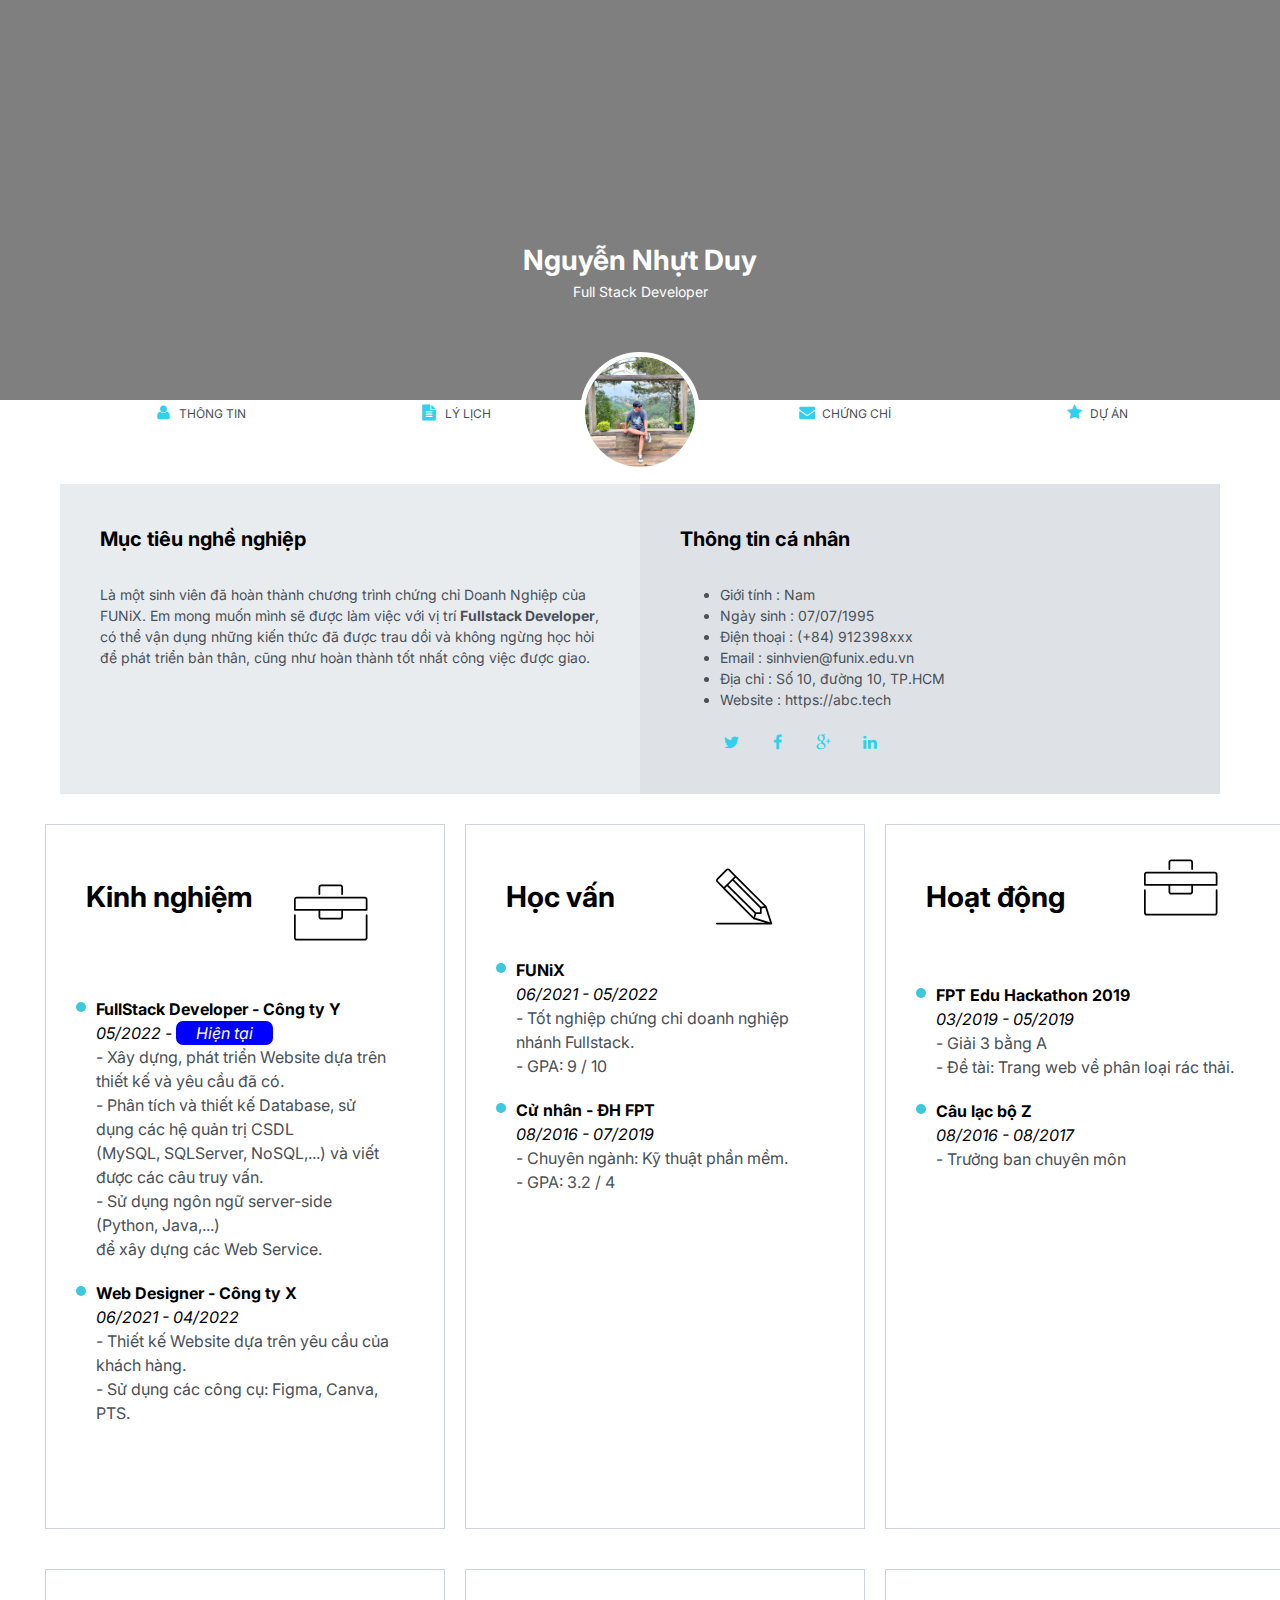
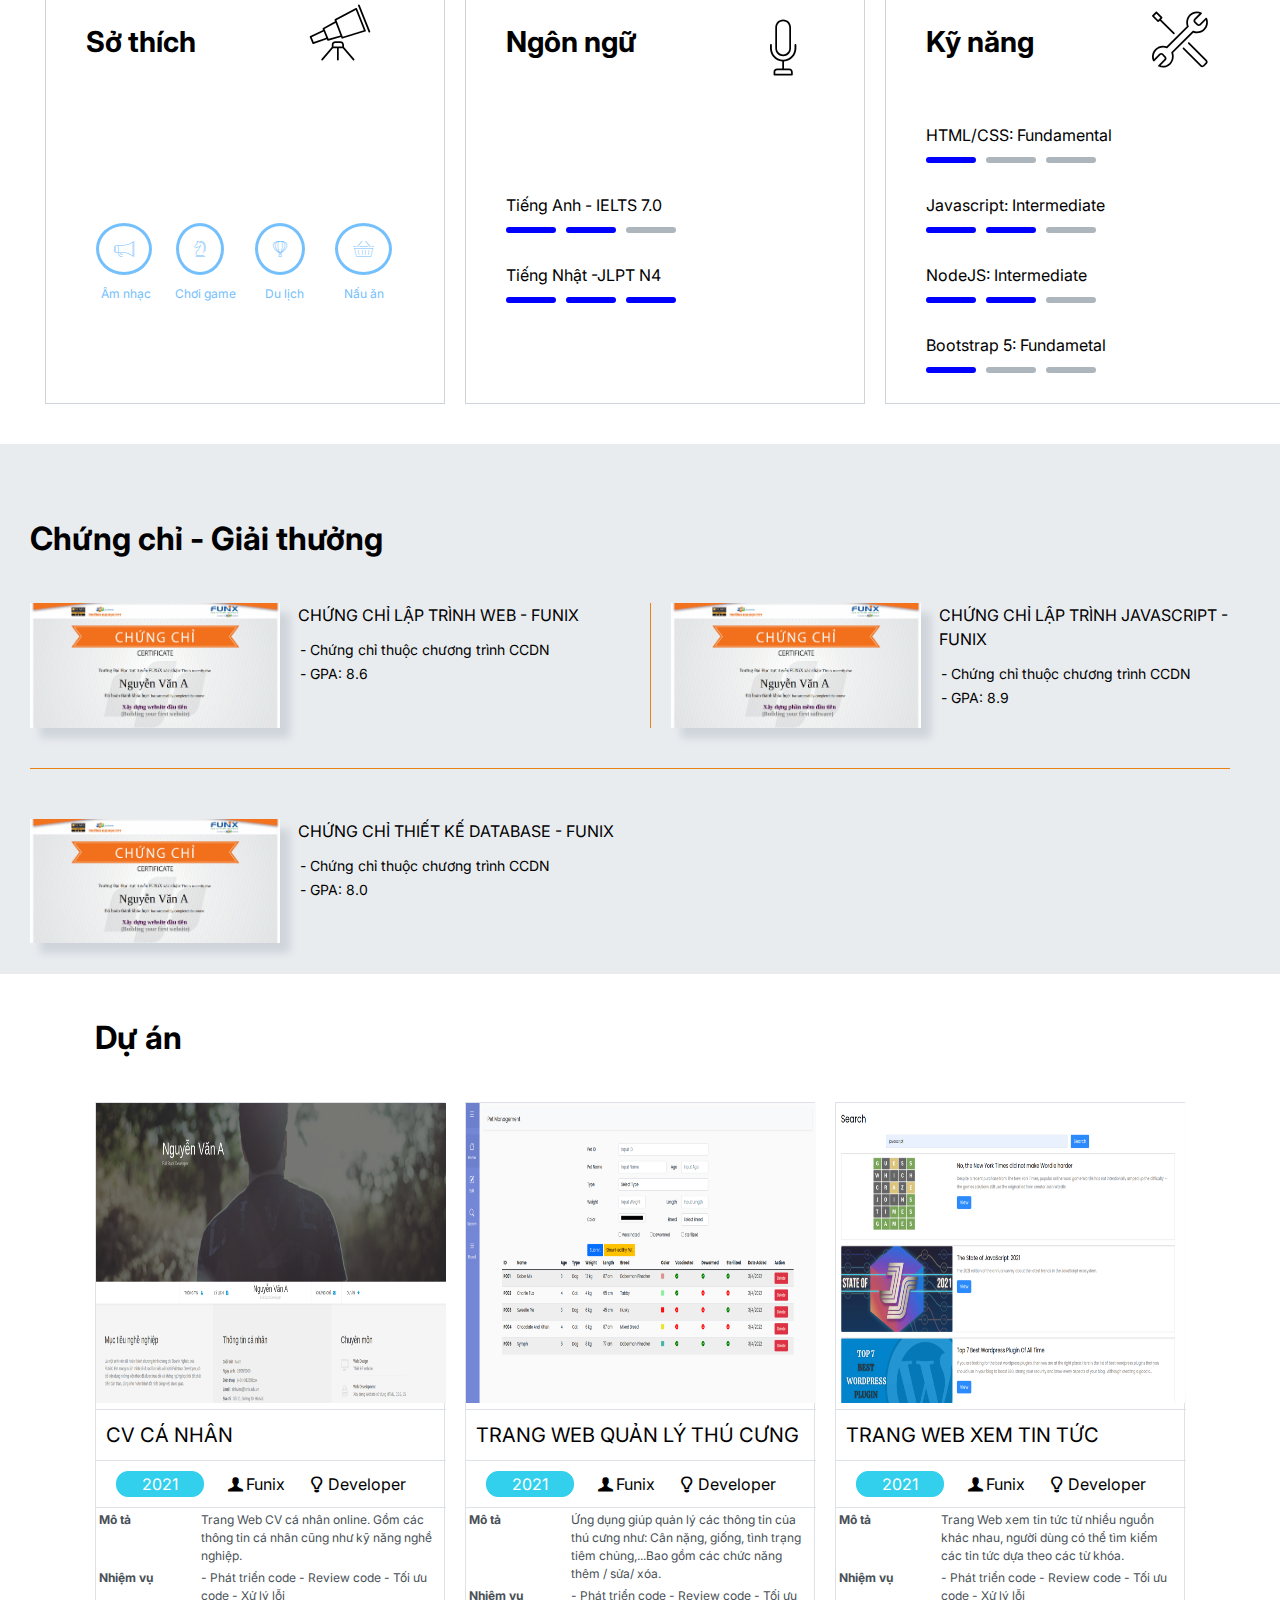
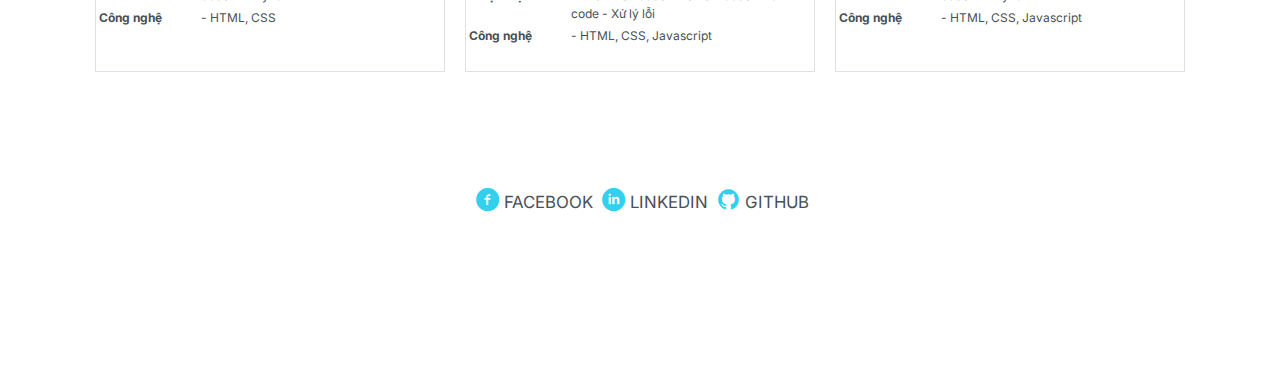
<file: index.html>
<!DOCTYPE html>
<html lang="en">
  <head>
    <meta charset="UTF-8" />
    <meta http-equiv="X-UA-Compatible" content="IE=edge" />
    <meta name="viewport" content="width=device-width, initial-scale=1.0" />
    
    <link rel="preconnect" href="https://fonts.googleapis.com" />
    <link rel="preconnect" href="https://fonts.gstatic.com" crossorigin />
    <link rel="preconnect" href="https://fonts.googleapis.com" />
    <link rel="preconnect" href="https://fonts.gstatic.com" crossorigin />
    <link rel="preconnect" href="https://fonts.googleapis.com" />
    <link rel="preconnect" href="https://fonts.gstatic.com" crossorigin />
    <link
      href="https://fonts.googleapis.com/css2?family=Inter:wght@200;300;400;500&family=Poppins:wght@300;400;500&family=Rubik:wght@300&display=swap"
      rel="stylesheet"
    />
    <link href="https://cdn.jsdelivr.net/npm/bootstrap@5.1.3/dist/css/bootstrap.min.css" rel="stylesheet" integrity="sha384-1BmE4kWBq78iYhFldvKuhfTAU6auU8tT94WrHftjDbrCEXSU1oBoqyl2QvZ6jIW3" crossorigin="anonymous">

      <link rel="stylesheet" href="./css/font.css" />
      <link rel="stylesheet" href="css/laptop.css" />
      <link rel="stylesheet" href="css/tablet.css" />
      <link rel="stylesheet" href="css/mobile.css" />
    <title>Assignment 03</title>
  </head>
  <body>
    <div id="banner">
      <div class="img-banner"></div>
      <div class="banner-text">
        <h1>Nguyễn Nhựt Duy</h1>
        <span>Full Stack Developer</span>
      </div>
    </div>

    <section class="nav-bar">
      <nav class="container">
        <div class="nav-info">
          <i class="icon-user icon"></i>
          <a href="project-charter.html">Thông tin</a>
        </div>
        <div class="nav-info">
          <i class="icon-doc-text-inv icon"></i>
          <a href="project-charter.html">Lý lịch</a>
        </div>
        <div class="name">
          <img src="images/avatar" alt="myavatar" class="avatar" />
        </div>
        <div class="nav-info">
          <i class="icon-mail-alt icon"></i>
          <a href="project-charter.html">Chứng chỉ</a>
        </div>
        <div class="nav-info">
          <i class="icon-star-1 icon"></i>
          <a href="project-charter.html">Dự Án</a>
        </div>
      </nav>
    </section>

    <section class="section-target">
      <div class="container1">
        <div class="target">
          <h1 class="section-title">Mục tiêu nghề nghiệp</h1>
          <p>
            Là một sinh viên đã hoàn thành chương trình chứng chỉ Doanh Nghiệp
            của FUNiX. Em mong muốn mình sẽ được làm việc với vị trí
            <b>Fullstack Developer</b>, có thể vận dụng những kiến thức đã được
            trau dồi và không ngừng học hỏi để phát triển bản thân, cũng như
            hoàn thành tốt nhất công việc được giao.
          </p>
        </div>
        <div class="personal-info">
          <h1 class="section-title">Thông tin cá nhân</h1>
          <ul class="mt-40 info">
            <li><span>Giới tính</span> : Nam</li>
            <li><span>Ngày sinh</span> : 07/07/1995</li>
            <li><span>Điện thoại</span> : (+84) 912398xxx</li>
            <li><span>Email</span> : sinhvien@funix.edu.vn</li>
            <li><span>Địa chỉ</span> : Số 10, đường 10, TP.HCM</li>
            <li><span>Website</span> : https://abc.tech</li>
          </ul>
          <div class="logo">
            <a href="project-charter.html"><i class="icon-twitter logo"></i> </a>
            <a href="project-charter.html"><i class="icon-facebook logo"></i> </a>
            <a href="project-charter.html"><i class="icon-gplus logo"></i></a>
            <a href="project-charter.html"><i class="icon-linkedin logo"></i></a>
          </div>
        </div>
      </div>
    </section>

    <section id="job-info" class="jobinfo">
      <div class="container2">
        <div class="exp">
          <div class="exp-title">
            <h1>Kinh nghiệm</h1>
          </div>
          <div class="kinhnghiem-icon">
            <i class="ic-toolbox"></i>
          </div>
          <div class="kinhnghiem">
            <div class="exp-1">
              <h4>FullStack Developer - Công ty Y</h4>
              <div class="time">
                05/2022 -
                <div class="hientai">Hiện tại</i></div>
              </div>
              <p>
                - Xây dựng, phát triển Website dựa trên thiết kế và yêu cầu đã
                có.<br />
                - Phân tích và thiết kế Database, sử dụng các hệ quản trị
                CSDL<br />
                (MySQL, SQLServer, NoSQL,...) và viết được các câu truy vấn.<br />
                - Sử dụng ngôn ngữ server-side (Python, Java,...)<br />
                để xây dựng các Web Service.
              </p>
            </div>
            <div class="exp-2">
              <h4>Web Designer - Công ty X</h4>
              <div class="time">06/2021 - 04/2022</div>
              <p>
                - Thiết kế Website dựa trên yêu cầu của khách hàng.<br />
                - Sử dụng các công cụ: Figma, Canva, PTS.
              </p>
            </div>
          </div>
        </div>
        <div class="education">
          <div class="edu-title">
            <h1>Học vấn</h1>
          </div>
          <div class="educa-icon">
            <i class="ic-pencil"></i>
          </div>
          <div class="hocvan">
            <div class="edu-1">
              <h4>FUNiX</h4>
              <div class="time">06/2021 - 05/2022</div>
              <p>- Tốt nghiệp chứng chỉ doanh nghiệp nhánh Fullstack.</p>
              <p>- GPA: 9 / 10</p>
            </div>
            <div class="edu-2">
              <h4>Cử nhân - ĐH FPT</h4>
              <div class="time">08/2016 - 07/2019</div>
              <p>- Chuyên ngành: Kỹ thuật phần mềm.</p>
              <p>- GPA: 3.2 / 4</p>
            </div>
          </div>
        </div>
        <div class="activity">
          <div class="act-title">
            <h1>Hoạt động</h1>
          </div>
          <div class="act-icon">
            <i class="ic-toolbox"></i>
          </div>
          <div class="hoatdong">
            <div class="acvitity-1">
              <h4>FPT Edu Hackathon 2019</h4>
              <div class="time">03/2019 - 05/2019</div>
              <p>- Giải 3 bằng A</p>
              <p>- Đề tài: Trang web về phân loại rác thải.</p>
            </div>
            <div class="acvitity-2">
              <h4>Câu lạc bộ Z</h4>
              <div class="time">08/2016 - 08/2017</div>
              <p>- Trưởng ban chuyên môn</p>
            </div>
          </div>
        </div>
        <div class="favorite">
          <div>
            <h1>Sở thích</h1>
          </div>
          <div>
            <i class="ic-telescope favorite-icon"></i>
          </div>
          <div class="fav-icon">
            <div class="fav-item">
              <i class="ic-megaphone fv1"></i>
              <p>Âm nhạc</p>
            </div>
            <div class="fav-item">
              <i class="ic-strategy fv1"></i>
              <p>Chơi game</p>
            </div>
            <div class="fav-item">
              <i class="ic-hotairballoon fv1"></i>
              <p>Du lịch</p>
            </div>
            <div class="fav-item">
              <i class="ic-basket fv1"></i>
              <p>Nấu ăn</p>
            </div>
          </div>
        </div>
        <div class="laguage">
          <div>
            <h1>Ngôn ngữ</h1>
          </div>
          <div class="lag-icon">
            <i class="ic-mic"></i>
          </div>
          <div class="lag-text">
            <div>Tiếng Anh - IELTS 7.0</div>
            <div class="thangdiem">
              <span class="thanganh1"> </span>
              <span class="thanganh2"> </span>
              <span class="thanganh3"> </span>
            </div>
            <div>Tiếng Nhật -JLPT N4</div>
            <div class="thangdiem">
              <span class="thangnhat1"> </span>
              <span class="thangnhat2"> </span>
              <span class="thangnhat3"> </span>
            </div>
          </div>
        </div>
        <div class="kynang">
          <div><h1>Kỹ năng</h1></div>
          <div><i class="ic-tools-2 skill-icon"></i></div>
          <div class="skill-text">
            <div>HTML/CSS: Fundamental</div>
            <div class="html-css">
              <span class="thang-html1"> </span>
              <span class="thang-html2"> </span>
              <span class="thang-html3"> </span>
            </div>
            <div>Javascript: Intermediate</div>
            <div class="java">
              <span class="thang-java1"> </span>
              <span class="thang-java2"> </span>
              <span class="thang-java3"> </span>
            </div>
            <div>NodeJS: Intermediate</div>
            <div class="node">
              <span class="thang-node1"> </span>
              <span class="thang-node2"> </span>
              <span class="thang-node3"> </span>
            </div>
            <div>Bootstrap 5: Fundametal</div>
            <div class="boot">
              <span class="thang-boot1"> </span>
              <span class="thang-boot2"> </span>
              <span class="thang-boot3"> </span>
            </div>
          </div>
        </div>
      </div>
    </section>
    <section id="certificate" class="bg-grey chungchi">
      <div>
        <div>
          <h1 class="chungchi-title">Chứng chỉ - Giải thưởng</h1>
        </div>
        <div class="container-chungchi">
          <div class="web1">
            <img
              src="images/Cert_WEB.png"
              alt="chungchiweb"
              class="img-chungchi"
            />

            <div>
              <p>Chứng chỉ lập trình web - FUNiX</p>
              <span>- Chứng chỉ thuộc chương trình CCDN</span><br />
              <span>- GPA: 8.6</span>
            </div>
          </div>
          <div class="java1">
            <img
              src="images/Cert_PRF.png"
              alt="chungchijava"
              class="img-chungchi"
            />

            <div>
              <p>Chứng chỉ lập trình Javascript - Funix</p>
              <span>- Chứng chỉ thuộc chương trình CCDN</span><br />
              <span>- GPA: 8.9</span>
            </div>
          </div>
          <div class="database1">
            <img
              src="images/Cert_DBI.png"
              alt="chungchidatabase"
              class="img-chungchi"
            />

            <div>
              <p>Chứng chỉ thiết kế database - Funix</p>
              <span>- Chứng chỉ thuộc chương trình CCDN</span><br />
              <span>- GPA: 8.0</span>
            </div>
          </div>
        </div>
      </div>
    </section>

    <section id="project" class="duan">
      <h1 class="title">Dự án</h1>
      <div class="container-duan">
        <div class="du-an-1">
          <div>
            <img src="images/project_1.png" alt="duan1" class="img-duan" />
          </div>
          <div class="info-duan1">
            <div>
              <div class="duan-title">CV Cá nhân</div>
            </div>
            <div class="info-duan">
              <span class="time-duan">2021</span>
              <div class="name-shool">
                <i class="icon-user-1"></i>
                <div>Funix</div>
              </div>
              <div class="name-job">
                <i class="icon-lamp"></i>
                <div>Developer</div>
              </div>
            </div>
          </div>
          <table>
            <tr>
              <th>Mô tả</th>
              <td>
                Trang Web CV cá nhân online. Gồm các thông tin cá nhân cũng như
                kỹ năng nghề nghiệp.
              </td>
            </tr>
            <tr>
              <th>Nhiệm vụ</th>
              <td>- Phát triển code - Review code - Tối ưu code - Xử lý lỗi</td>
            </tr>
            <tr>
              <th>Công nghệ</th>
              <td>- HTML, CSS</td>
            </tr>
          </table>
        </div>
        <div class="du-an-2">
          <div>
            <img src="images/project_2.png" alt="duan2" class="img-duan" />
          </div>
          <div class="info-duan1">
            <div>
              <div class="duan-title">Trang web quản lý thú cưng</div>
            </div>
            <div class="info-duan">
              <span class="time-duan">2021</span>
              <div class="name-shool">
                <i class="icon-user-1"></i>
                <div>Funix</div>
              </div>
              <div class="name-job">
                <i class="icon-lamp"></i>
                <div>Developer</div>
              </div>
            </div>
          </div>
          <table>
            <tr>
              <th>Mô tả</th>
              <td>
                Ứng dụng giúp quản lý các thông tin của thú cưng như: Cân nặng,
                giống, tình trạng tiêm chủng,...Bao gồm các chức năng thêm /
                sửa/ xóa.
              </td>
            </tr>
            <tr>
              <th>Nhiệm vụ</th>
              <td>- Phát triển code - Review code - Tối ưu code - Xử lý lỗi</td>
            </tr>
            <tr>
              <th>Công nghệ</th>
              <td>- HTML, CSS, Javascript</td>
            </tr>
          </table>
        </div>
        <div class="du-an-3">
          <div>
            <img src="images/project_3.png" alt="duan3" class="img-duan" />
          </div>
          <div class="info-duan1">
            <div>
              <div class="duan-title">Trang web xem tin tức</div>
            </div>
            <div class="info-duan">
              <span class="time-duan">2021</span>
              <div class="name-shool">
                <i class="icon-user-1"></i>
                <div>Funix</div>
              </div>
              <div class="name-job">
                <i class="icon-lamp"></i>
                <div>Developer</div>
              </div>
            </div>
          </div>
          <table>
            <tr>
              <th>Mô tả</th>
              <td>
                Trang Web xem tin tức từ nhiều nguồn khác nhau, người dùng có
                thể tìm kiếm các tin tức dựa theo các từ khóa.
              </td>
            </tr>
            <tr>
              <th>Nhiệm vụ</th>
              <td>- Phát triển code - Review code - Tối ưu code - Xử lý lỗi</td>
            </tr>
            <tr>
              <th>Công nghệ</th>
              <td>- HTML, CSS, Javascript</td>
            </tr>
          </table>
        </div>
      </div>
    </section>

    <footer id="footer" class="bg-grey1">
      <div class="container container-footer">
        <ul>
          <li class="fb">
            <a href="project-charter.html"><i class="icon-facebook-circled fb"></i><span>Facebook</span></a>
            
          </li>
          <li class="lin">
            <a href="project-charter.html"><i class="icon-linkedin-circled lin"></i><span>Linkedin</span></a>
          </li>
          <li class="gb">
            <a href="project-charter.html"><i class="icon-github-circled gb"></i><span>Github</span></a>
          </li>
        </ul>
      </div>
    </footer>

    <script src="https://cdn.jsdelivr.net/npm/bootstrap@5.1.3/dist/js/bootstrap.bundle.min.js" integrity="sha384-ka7Sk0Gln4gmtz2MlQnikT1wXgYsOg+OMhuP+IlRH9sENBO0LRn5q+8nbTov4+1p" crossorigin="anonymous"></script>
  </body>
</html>
</file>
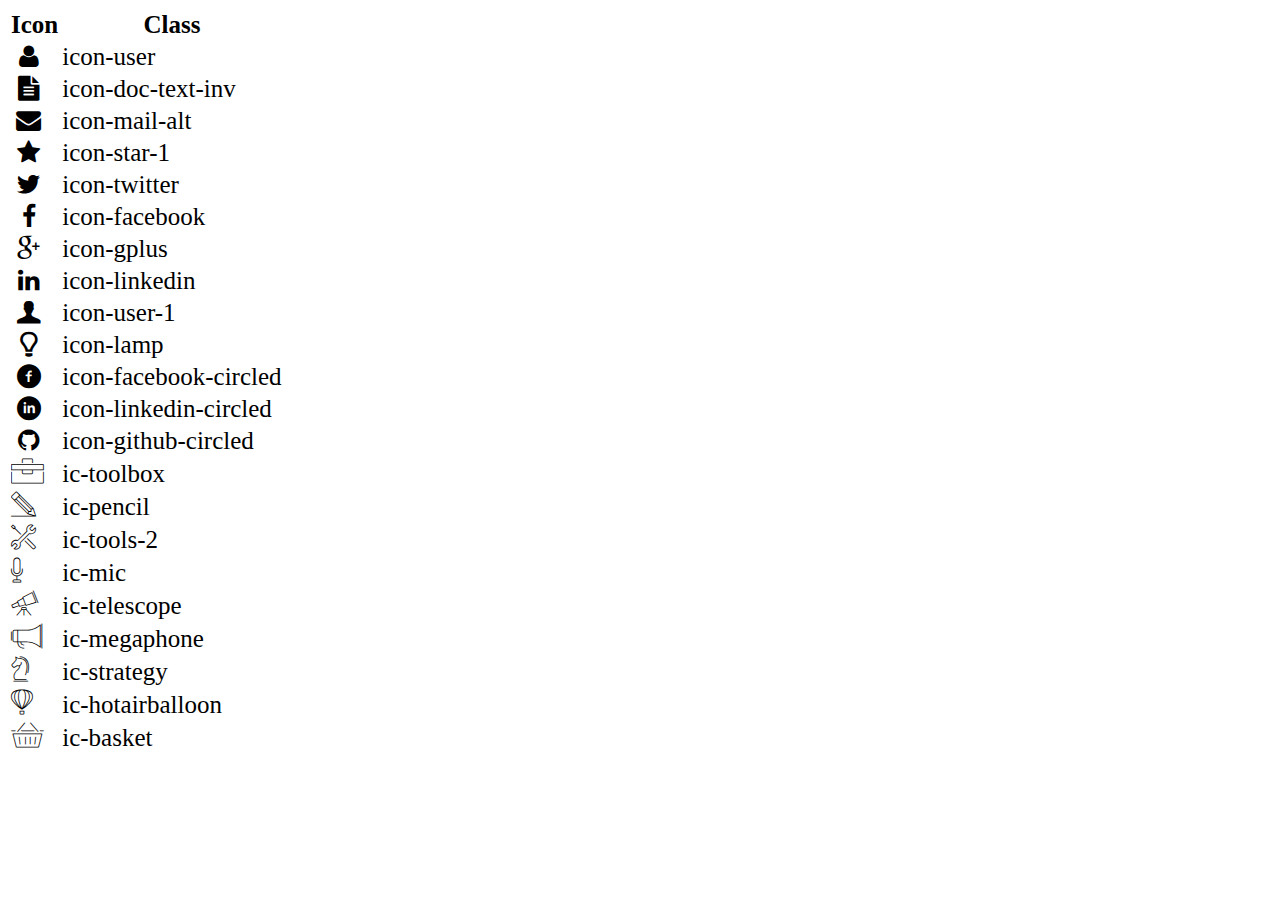
<file: icon-list.html>
<!DOCTYPE html>
<html lang="en">

<head>
    <meta charset="UTF-8">
    <meta http-equiv="X-UA-Compatible" content="IE=edge">
    <meta name="viewport" content="width=device-width, initial-scale=1.0">
    <link rel="stylesheet" href="css/font.css">
    <title>Icon List</title>
</head>

<body>
    <table style="font-size: 25px;">
        <thead>
            <tr>
                <th>Icon</th>
                <th>Class</th>
            </tr>
        </thead>
        <tbody>
            <tr>
                <td><i class="icon-user"></i></td>
                <td>icon-user</td>
            </tr>
            <tr>
                <td><i class="icon-doc-text-inv"></i></td>
                <td>icon-doc-text-inv</td>
            </tr>
            <tr>
                <td><i class="icon-mail-alt"></i></td>
                <td>icon-mail-alt</td>
            </tr>
            <tr>
                <td><i class="icon-star-1"></i></td>
                <td>icon-star-1</td>
            </tr>
            <tr>
                <td><i class="icon-twitter"></i></td>
                <td>icon-twitter</td>
            </tr>
            <tr>
                <td><i class="icon-facebook"></i></td>
                <td>icon-facebook</td>
            </tr>
            <tr>
                <td><i class="icon-gplus"></i></td>
                <td>icon-gplus</td>
            </tr>
            <tr>
                <td><i class="icon-linkedin"></i></td>
                <td>icon-linkedin</td>
            </tr>
            <tr>
                <td><i class="icon-user-1"></i></td>
                <td>icon-user-1</td>
            </tr>
            <tr>
                <td><i class="icon-lamp"></i></td>
                <td>icon-lamp</td>
            </tr>
            <tr>
                <td><i class="icon-facebook-circled"></i></td>
                <td>icon-facebook-circled</td>
            </tr>
            <tr>
                <td><i class="icon-linkedin-circled"></i></td>
                <td>icon-linkedin-circled</td>
            </tr>
            <tr>
                <td><i class="icon-github-circled"></i></td>
                <td>icon-github-circled</td>
            </tr>
            <tr>
                <td><i class="ic-toolbox"></i></td>
                <td>ic-toolbox</td>
            </tr>
            <tr>
                <td><i class="ic-pencil"></i></td>
                <td>ic-pencil</td>
            </tr>
            <tr>
                <td><i class="ic-tools-2"></i></td>
                <td>ic-tools-2</td>
            </tr>

            <tr>
                <td><i class="ic-mic"></i></td>
                <td>ic-mic</td>
            </tr>
            <tr>
                <td><i class="ic-telescope"></i></td>
                <td>ic-telescope</td>
            </tr>
            <tr>
                <td><i class="ic-megaphone"></i></td>
                <td>ic-megaphone</td>
            </tr>
            <tr>
                <td><i class="ic-strategy"></i></td>
                <td>ic-strategy</td>
            </tr>
            <tr>
                <td><i class="ic-hotairballoon"></i></td>
                <td>ic-hotairballoon</td>
            </tr>
            <tr>
                <td><i class="ic-basket"></i></td>
                <td>ic-basket</td>
            </tr>
        </tbody>
    </table>
</body>

</html>
</file>
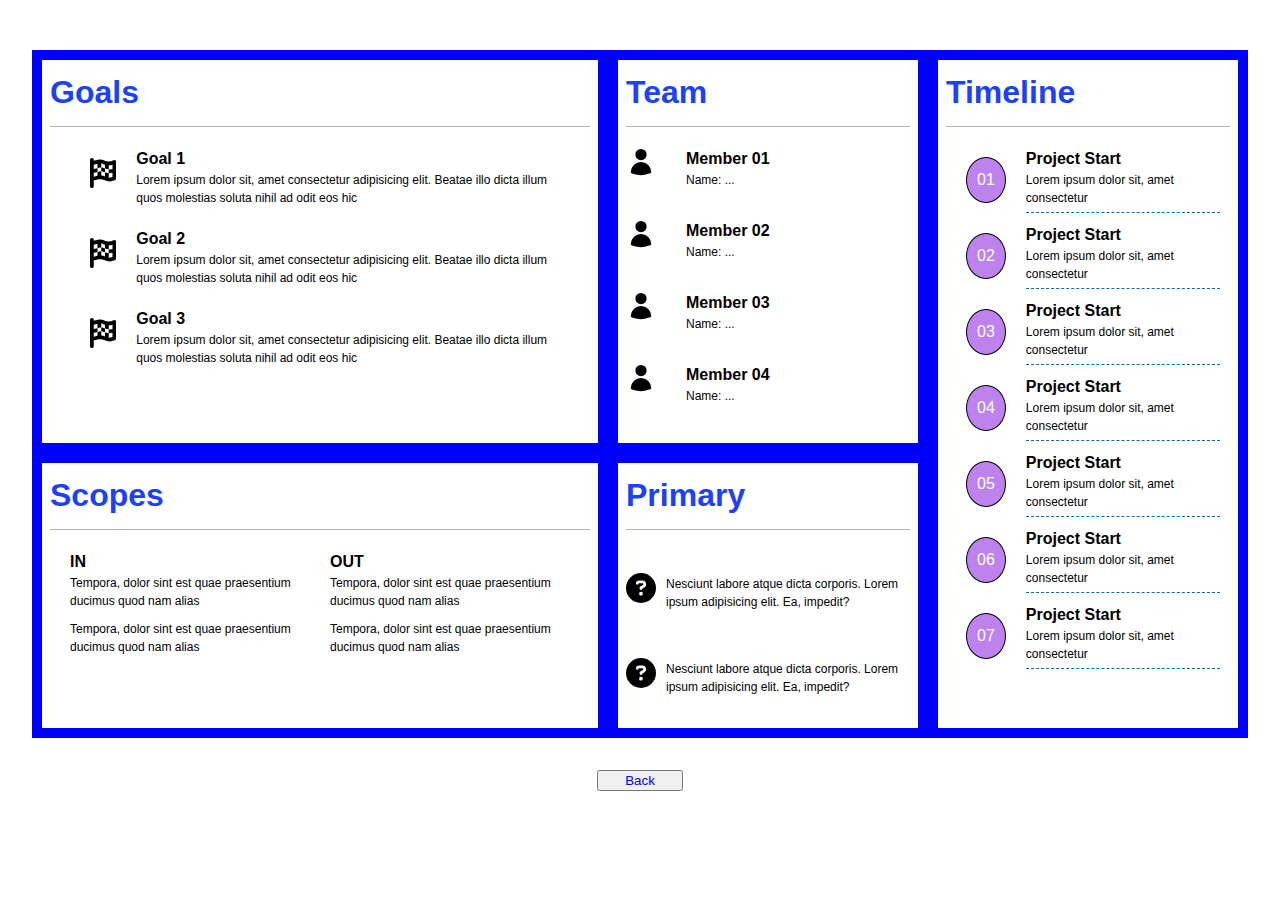
<file: project-charter.html>
<!DOCTYPE html>
<html lang="en">
  <head>
    <meta charset="UTF-8" />
    <meta name="viewport" content="width=device-width, initial-scale=1.0" />
    <link rel="stylesheet" href="css/laptop.css" />
    <link rel="stylesheet" href="css/tablet.css" />
    <link rel="stylesheet" href="css/mobile.css" />
    <title>Project Charter</title>
  </head>
  <body>
    <main>
      <section class="section-goals">
        <div class="goal-title">
          <h1>Goals</h1>
        </div>
        <div class="goal-1">
          <div class="logo-goal">
            <svg
              xmlns="http://www.w3.org/2000/svg"
              height="1em"
              viewBox="0 0 448 512"
            >
              <!--! Font Awesome Free 6.4.2 by @fontawesome - https://fontawesome.com License - https://fontawesome.com/license (Commercial License) Copyright 2023 Fonticons, Inc. -->
              <path
                d="M32 0C49.7 0 64 14.3 64 32V48l69-17.2c38.1-9.5 78.3-5.1 113.5 12.5c46.3 23.2 100.8 23.2 147.1 0l9.6-4.8C423.8 28.1 448 43.1 448 66.1V345.8c0 13.3-8.3 25.3-20.8 30l-34.7 13c-46.2 17.3-97.6 14.6-141.7-7.4c-37.9-19-81.3-23.7-122.5-13.4L64 384v96c0 17.7-14.3 32-32 32s-32-14.3-32-32V400 334 64 32C0 14.3 14.3 0 32 0zM64 187.1l64-13.9v65.5L64 252.6V318l48.8-12.2c5.1-1.3 10.1-2.4 15.2-3.3V238.7l38.9-8.4c8.3-1.8 16.7-2.5 25.1-2.1l0-64c13.6 .4 27.2 2.6 40.4 6.4l23.6 6.9v66.7l-41.7-12.3c-7.3-2.1-14.8-3.4-22.3-3.8v71.4c21.8 1.9 43.3 6.7 64 14.4V244.2l22.7 6.7c13.5 4 27.3 6.4 41.3 7.4V194c-7.8-.8-15.6-2.3-23.2-4.5l-40.8-12v-62c-13-3.8-25.8-8.8-38.2-15c-8.2-4.1-16.9-7-25.8-8.8v72.4c-13-.4-26 .8-38.7 3.6L128 173.2V98L64 114v73.1zM320 335.7c16.8 1.5 33.9-.7 50-6.8l14-5.2V251.9l-7.9 1.8c-18.4 4.3-37.3 5.7-56.1 4.5v77.4zm64-149.4V115.4c-20.9 6.1-42.4 9.1-64 9.1V194c13.9 1.4 28 .5 41.7-2.6l22.3-5.2z"
              />
            </svg>
          </div>
          <div class="content-goal">
            <h4>Goal 1</h4>
            <p>
              Lorem ipsum dolor sit, amet consectetur adipisicing elit. Beatae
              illo dicta illum quos molestias soluta nihil ad odit eos hic
            </p>
          </div>
        </div>
        <div class="goal-1">
          <div class="logo-goal">
            <svg
              xmlns="http://www.w3.org/2000/svg"
              height="1em"
              viewBox="0 0 448 512"
            >
              <!--! Font Awesome Free 6.4.2 by @fontawesome - https://fontawesome.com License - https://fontawesome.com/license (Commercial License) Copyright 2023 Fonticons, Inc. -->
              <path
                d="M32 0C49.7 0 64 14.3 64 32V48l69-17.2c38.1-9.5 78.3-5.1 113.5 12.5c46.3 23.2 100.8 23.2 147.1 0l9.6-4.8C423.8 28.1 448 43.1 448 66.1V345.8c0 13.3-8.3 25.3-20.8 30l-34.7 13c-46.2 17.3-97.6 14.6-141.7-7.4c-37.9-19-81.3-23.7-122.5-13.4L64 384v96c0 17.7-14.3 32-32 32s-32-14.3-32-32V400 334 64 32C0 14.3 14.3 0 32 0zM64 187.1l64-13.9v65.5L64 252.6V318l48.8-12.2c5.1-1.3 10.1-2.4 15.2-3.3V238.7l38.9-8.4c8.3-1.8 16.7-2.5 25.1-2.1l0-64c13.6 .4 27.2 2.6 40.4 6.4l23.6 6.9v66.7l-41.7-12.3c-7.3-2.1-14.8-3.4-22.3-3.8v71.4c21.8 1.9 43.3 6.7 64 14.4V244.2l22.7 6.7c13.5 4 27.3 6.4 41.3 7.4V194c-7.8-.8-15.6-2.3-23.2-4.5l-40.8-12v-62c-13-3.8-25.8-8.8-38.2-15c-8.2-4.1-16.9-7-25.8-8.8v72.4c-13-.4-26 .8-38.7 3.6L128 173.2V98L64 114v73.1zM320 335.7c16.8 1.5 33.9-.7 50-6.8l14-5.2V251.9l-7.9 1.8c-18.4 4.3-37.3 5.7-56.1 4.5v77.4zm64-149.4V115.4c-20.9 6.1-42.4 9.1-64 9.1V194c13.9 1.4 28 .5 41.7-2.6l22.3-5.2z"
              />
            </svg>
          </div>
          <div class="content-goal">
            <h4>Goal 2</h4>
            <p>
              Lorem ipsum dolor sit, amet consectetur adipisicing elit. Beatae
              illo dicta illum quos molestias soluta nihil ad odit eos hic
            </p>
          </div>
        </div>
        <div class="goal-1">
          <div class="logo-goal">
            <svg
              xmlns="http://www.w3.org/2000/svg"
              height="1em"
              viewBox="0 0 448 512"
            >
              <!--! Font Awesome Free 6.4.2 by @fontawesome - https://fontawesome.com License - https://fontawesome.com/license (Commercial License) Copyright 2023 Fonticons, Inc. -->
              <path
                d="M32 0C49.7 0 64 14.3 64 32V48l69-17.2c38.1-9.5 78.3-5.1 113.5 12.5c46.3 23.2 100.8 23.2 147.1 0l9.6-4.8C423.8 28.1 448 43.1 448 66.1V345.8c0 13.3-8.3 25.3-20.8 30l-34.7 13c-46.2 17.3-97.6 14.6-141.7-7.4c-37.9-19-81.3-23.7-122.5-13.4L64 384v96c0 17.7-14.3 32-32 32s-32-14.3-32-32V400 334 64 32C0 14.3 14.3 0 32 0zM64 187.1l64-13.9v65.5L64 252.6V318l48.8-12.2c5.1-1.3 10.1-2.4 15.2-3.3V238.7l38.9-8.4c8.3-1.8 16.7-2.5 25.1-2.1l0-64c13.6 .4 27.2 2.6 40.4 6.4l23.6 6.9v66.7l-41.7-12.3c-7.3-2.1-14.8-3.4-22.3-3.8v71.4c21.8 1.9 43.3 6.7 64 14.4V244.2l22.7 6.7c13.5 4 27.3 6.4 41.3 7.4V194c-7.8-.8-15.6-2.3-23.2-4.5l-40.8-12v-62c-13-3.8-25.8-8.8-38.2-15c-8.2-4.1-16.9-7-25.8-8.8v72.4c-13-.4-26 .8-38.7 3.6L128 173.2V98L64 114v73.1zM320 335.7c16.8 1.5 33.9-.7 50-6.8l14-5.2V251.9l-7.9 1.8c-18.4 4.3-37.3 5.7-56.1 4.5v77.4zm64-149.4V115.4c-20.9 6.1-42.4 9.1-64 9.1V194c13.9 1.4 28 .5 41.7-2.6l22.3-5.2z"
              />
            </svg>
          </div>
          <div class="content-goal">
            <h4>Goal 3</h4>
            <p>
              Lorem ipsum dolor sit, amet consectetur adipisicing elit. Beatae
              illo dicta illum quos molestias soluta nihil ad odit eos hic
            </p>
          </div>
        </div>
      </section>
      <section class="section-scopes">
        <div class="scopes-title">
          <h1>Scopes</h1>
        </div>
        <div class="content-scopes">
          <div class="content-scopes-1">
            <h4>IN</h4>
            <p>
              Tempora, dolor sint est quae praesentium ducimus quod nam alias
            </p>
            <p>
              Tempora, dolor sint est quae praesentium ducimus quod nam alias
            </p>
          </div>
          <div class="content-scopes-2">
            <h4>OUT</h4>
            <p>
              Tempora, dolor sint est quae praesentium ducimus quod nam alias
            </p>
            <p>
              Tempora, dolor sint est quae praesentium ducimus quod nam alias
            </p>
          </div>
        </div>
      </section>
      <section class="section-team">
        <div class="team-title">
          <h1>Team</h1>
        </div>
        <div class="name-1">
          <div class="logo-team">
            <svg
              xmlns="http://www.w3.org/2000/svg"
              viewBox="0 0 24 24"
              fill="currentColor"
              class="w-6 h-6"
            >
              <path
                fill-rule="evenodd"
                d="M7.5 6a4.5 4.5 0 119 0 4.5 4.5 0 01-9 0zM3.751 20.105a8.25 8.25 0 0116.498 0 .75.75 0 01-.437.695A18.683 18.683 0 0112 22.5c-2.786 0-5.433-.608-7.812-1.7a.75.75 0 01-.437-.695z"
                clip-rule="evenodd"
              />
            </svg>
          </div>
          <div class="profile-1">
            <strong>Member 01</strong>
            <p>Name: ...</p>
          </div>
        </div>
        <div class="name-2">
          <div class="logo-team">
            <svg
              xmlns="http://www.w3.org/2000/svg"
              viewBox="0 0 24 24"
              fill="currentColor"
              class="w-6 h-6"
            >
              <path
                fill-rule="evenodd"
                d="M7.5 6a4.5 4.5 0 119 0 4.5 4.5 0 01-9 0zM3.751 20.105a8.25 8.25 0 0116.498 0 .75.75 0 01-.437.695A18.683 18.683 0 0112 22.5c-2.786 0-5.433-.608-7.812-1.7a.75.75 0 01-.437-.695z"
                clip-rule="evenodd"
              />
            </svg>
          </div>
          <div class="profile-2">
            <strong>Member 02</strong>
            <p>Name: ...</p>
          </div>
        </div>
        <div class="name-3">
          <div class="logo-team">
            <svg
              xmlns="http://www.w3.org/2000/svg"
              viewBox="0 0 24 24"
              fill="currentColor"
              class="w-6 h-6"
            >
              <path
                fill-rule="evenodd"
                d="M7.5 6a4.5 4.5 0 119 0 4.5 4.5 0 01-9 0zM3.751 20.105a8.25 8.25 0 0116.498 0 .75.75 0 01-.437.695A18.683 18.683 0 0112 22.5c-2.786 0-5.433-.608-7.812-1.7a.75.75 0 01-.437-.695z"
                clip-rule="evenodd"
              />
            </svg>
          </div>
          <div class="profile-3">
            <strong>Member 03</strong>
            <p>Name: ...</p>
          </div>
        </div>
        <div class="name-4">
          <div class="logo-team">
            <svg
              xmlns="http://www.w3.org/2000/svg"
              viewBox="0 0 24 24"
              fill="currentColor"
              class="w-6 h-6"
            >
              <path
                fill-rule="evenodd"
                d="M7.5 6a4.5 4.5 0 119 0 4.5 4.5 0 01-9 0zM3.751 20.105a8.25 8.25 0 0116.498 0 .75.75 0 01-.437.695A18.683 18.683 0 0112 22.5c-2.786 0-5.433-.608-7.812-1.7a.75.75 0 01-.437-.695z"
                clip-rule="evenodd"
              />
            </svg>
          </div>
          <div class="profile-4">
            <strong>Member 04</strong>
            <p>Name: ...</p>
          </div>
        </div>
      </section>
      <section class="section-primary">
        <div class="primary-title">
          <h1>Primary</h1>
        </div>
        <div class="primary-1">
          <div class="primary-logo">
            <svg
              xmlns="http://www.w3.org/2000/svg"
              height="1em"
              viewBox="0 0 512 512"
            >
              <!--! Font Awesome Free 6.4.2 by @fontawesome - https://fontawesome.com License - https://fontawesome.com/license (Commercial License) Copyright 2023 Fonticons, Inc. -->
              <path
                d="M256 512A256 256 0 1 0 256 0a256 256 0 1 0 0 512zM169.8 165.3c7.9-22.3 29.1-37.3 52.8-37.3h58.3c34.9 0 63.1 28.3 63.1 63.1c0 22.6-12.1 43.5-31.7 54.8L280 264.4c-.2 13-10.9 23.6-24 23.6c-13.3 0-24-10.7-24-24V250.5c0-8.6 4.6-16.5 12.1-20.8l44.3-25.4c4.7-2.7 7.6-7.7 7.6-13.1c0-8.4-6.8-15.1-15.1-15.1H222.6c-3.4 0-6.4 2.1-7.5 5.3l-.4 1.2c-4.4 12.5-18.2 19-30.6 14.6s-19-18.2-14.6-30.6l.4-1.2zM224 352a32 32 0 1 1 64 0 32 32 0 1 1 -64 0z"
              />
            </svg>
          </div>
          <div class="primary-content">
            <p>
              Nesciunt labore atque dicta corporis. Lorem ipsum adipisicing
              elit. Ea, impedit?
            </p>
          </div>
        </div>
        <div class="primary-2">
          <div class="primary-logo">
            <svg
              xmlns="http://www.w3.org/2000/svg"
              height="1em"
              viewBox="0 0 512 512"
            >
              <!--! Font Awesome Free 6.4.2 by @fontawesome - https://fontawesome.com License - https://fontawesome.com/license (Commercial License) Copyright 2023 Fonticons, Inc. -->
              <path
                d="M256 512A256 256 0 1 0 256 0a256 256 0 1 0 0 512zM169.8 165.3c7.9-22.3 29.1-37.3 52.8-37.3h58.3c34.9 0 63.1 28.3 63.1 63.1c0 22.6-12.1 43.5-31.7 54.8L280 264.4c-.2 13-10.9 23.6-24 23.6c-13.3 0-24-10.7-24-24V250.5c0-8.6 4.6-16.5 12.1-20.8l44.3-25.4c4.7-2.7 7.6-7.7 7.6-13.1c0-8.4-6.8-15.1-15.1-15.1H222.6c-3.4 0-6.4 2.1-7.5 5.3l-.4 1.2c-4.4 12.5-18.2 19-30.6 14.6s-19-18.2-14.6-30.6l.4-1.2zM224 352a32 32 0 1 1 64 0 32 32 0 1 1 -64 0z"
              />
            </svg>
          </div>
          <div class="primary-content">
            <p>
              Nesciunt labore atque dicta corporis. Lorem ipsum adipisicing
              elit. Ea, impedit?
            </p>
          </div>
        </div>
      </section>
      <section class="section-timeline">
        <div class="timeline-title">
          <h1>Timeline</h1>
        </div>
        <div class="timeline-content">
          <div class="timeline-1">
            <span>01</span>
            <div class="timeline-1-content">
              <strong>Project Start</strong>
              <p>Lorem ipsum dolor sit, amet consectetur</p>
            </div>
          </div>
          <div class="timeline-1">
            <span>02</span>
            <div class="timeline-1-content">
              <strong>Project Start</strong>
              <p>Lorem ipsum dolor sit, amet consectetur</p>
            </div>
          </div>
          <div class="timeline-1">
            <span>03</span>
            <div class="timeline-1-content">
              <strong>Project Start</strong>
              <p>Lorem ipsum dolor sit, amet consectetur</p>
            </div>
          </div>
          <div class="timeline-1">
            <span>04</span>
            <div class="timeline-1-content">
              <strong>Project Start</strong>
              <p>Lorem ipsum dolor sit, amet consectetur</p>
            </div>
          </div>
          <div class="timeline-1">
            <span>05</span>
            <div class="timeline-1-content">
              <strong>Project Start</strong>
              <p>Lorem ipsum dolor sit, amet consectetur</p>
            </div>
          </div>
          <div class="timeline-1">
            <span>06</span>
            <div class="timeline-1-content">
              <strong>Project Start</strong>
              <p>Lorem ipsum dolor sit, amet consectetur</p>
            </div>
          </div>
          <div class="timeline-1">
            <span>07</span>
            <div class="timeline-1-content">
              <strong>Project Start</strong>
              <p>Lorem ipsum dolor sit, amet consectetur</p>
            </div>
          </div>
        </div>
      </section>
    </main>
  </body>
  <footer>
    <div class="section-back">
      <button><a href="index.html">Back</a></button>
    </div>
  </footer>
</html>
</file>
<file: css/font.css>
@font-face {
	font-family: 'open_sanslight';
	src: url('../fonts/OpenSans-Light-webfont.eot');
	src: url('../fonts/OpenSans-Light-webfont.eot#iefix') format('embedded-opentype'),
		url('../fonts/OpenSans-Light-webfont.woff') format('woff'),
		url('../fonts/OpenSans-Light-webfont.ttf') format('truetype'),
		url('../fonts/OpenSans-Light-webfont.svg#open_sanslight') format('svg');
	font-weight: normal;
	font-style: normal;

}

@font-face {
	font-family: 'open_sansitalic';
	src: url('../fonts/OpenSans-Italic-webfont.eot');
	src: url('../fonts/OpenSans-Italic-webfont.eot#iefix') format('embedded-opentype'),
		url('../fonts/OpenSans-Italic-webfont.woff') format('woff'),
		url('../fonts/OpenSans-Italic-webfont.ttf') format('truetype'),
		url('../fonts/OpenSans-Italic-webfont.svg#open_sansitalic') format('svg');
	font-weight: normal;
	font-style: normal;

}

@font-face {
	font-family: 'open_sanssemibold';
	src: url('../fonts/OpenSans-Semibold-webfont.eot');
	src: url('../fonts/OpenSans-Semibold-webfont.eot#iefix') format('embedded-opentype'),
		url('../fonts/OpenSans-Semibold-webfont.woff') format('woff'),
		url('../fonts/OpenSans-Semibold-webfont.ttf') format('truetype'),
		url('../fonts/OpenSans-Semibold-webfont.svg#open_sanssemibold') format('svg');
	font-weight: normal;
	font-style: normal;

}


@font-face {
	font-family: 'open_sanslight_italic';
	src: url('../fonts/OpenSans-LightItalic-webfont.eot');
	src: url('../fonts/OpenSans-LightItalic-webfont.eot#iefix') format('embedded-opentype'),
		url('../fonts/OpenSans-LightItalic-webfont.woff') format('woff'),
		url('../fonts/OpenSans-LightItalic-webfont.ttf') format('truetype'),
		url('../fonts/OpenSans-LightItalic-webfont.svg#open_sanslight_italic') format('svg');
	font-weight: normal;
	font-style: normal;

}

@font-face {
	font-family: 'open_sansregular';
	src: url('../fonts/OpenSans-Regular-webfont.eot');
	src: url('../fonts/OpenSans-Regular-webfont.eot#iefix') format('embedded-opentype'),
		url('../fonts/OpenSans-Regular-webfont.woff') format('woff'),
		url('../fonts/OpenSans-Regular-webfont.ttf') format('truetype'),
		url('../fonts/OpenSans-Regular-webfont.svg#open_sansregular') format('svg');
	font-weight: normal;
	font-style: normal;

}


@font-face {
	font-family: 'fontello';
	src: url('../fonts/fontello.eot');
	src: url('../fonts/fontello.eot#iefix') format('embedded-opentype'),
		url('../fonts/fontello.woff') format('woff'),
		url('../fonts/fontello.ttf') format('truetype'),
		url('../fonts/fontello.svg#fontello') format('svg');
	font-weight: normal;
	font-style: normal;
}

[class^="icon-"]:before,
[class*=" icon-"]:before {
	font-family: "fontello";
	font-style: normal;
	font-weight: normal;
	speak: none;

	display: inline-block;
	text-decoration: inherit;
	width: 1em;
	margin-right: .2em;
	text-align: center;
	/* opacity: .8; */

	/* For safety - reset parent styles, that can break glyph codes*/
	font-variant: normal;
	text-transform: none;

	/* fix buttons height, for twitter bootstrap */
	line-height: 1em;

	/* Animation center compensation - margins should be symmetric */
	/* remove if not needed */
	margin-left: .2em;

	/* you can be more comfortable with increased icons size */
	/* font-size: 120%; */

	/* Font smoothing. That was taken from TWBS */
	-webkit-font-smoothing: antialiased;
	-moz-osx-font-smoothing: grayscale;

	/* Uncomment for 3D effect */
	/* text-shadow: 1px 1px 1px rgba(127, 127, 127, 0.3); */
}

.icon-emo-happy:before {
	content: '\e800';
}

/* '' */
.icon-emo-wink:before {
	content: '\e801';
}

/* '' */
.icon-emo-wink2:before {
	content: '\e802';
}

/* '' */
.icon-emo-unhappy:before {
	content: '\e803';
}

/* '' */
.icon-emo-sleep:before {
	content: '\e804';
}

/* '' */
.icon-emo-thumbsup:before {
	content: '\e805';
}

/* '' */
.icon-emo-devil:before {
	content: '\e806';
}

/* '' */
.icon-emo-surprised:before {
	content: '\e807';
}

/* '' */
.icon-emo-tongue:before {
	content: '\e808';
}

/* '' */
.icon-emo-coffee:before {
	content: '\e809';
}

/* '' */
.icon-emo-sunglasses:before {
	content: '\e80a';
}

/* '' */
.icon-emo-displeased:before {
	content: '\e80b';
}

/* '' */
.icon-emo-beer:before {
	content: '\e80c';
}

/* '' */
.icon-emo-grin:before {
	content: '\e80d';
}

/* '' */
.icon-emo-angry:before {
	content: '\e80e';
}

/* '' */
.icon-emo-saint:before {
	content: '\e80f';
}

/* '' */
.icon-emo-cry:before {
	content: '\e810';
}

/* '' */
.icon-emo-shoot:before {
	content: '\e811';
}

/* '' */
.icon-emo-squint:before {
	content: '\e812';
}

/* '' */
.icon-emo-laugh:before {
	content: '\e813';
}

/* '' */
.icon-spin1:before {
	content: '\e814';
}

/* '' */
.icon-spin2:before {
	content: '\e815';
}

/* '' */
.icon-spin3:before {
	content: '\e816';
}

/* '' */
.icon-spin4:before {
	content: '\e817';
}

/* '' */
.icon-spin5:before {
	content: '\e818';
}

/* '' */
.icon-spin6:before {
	content: '\e819';
}

/* '' */
.icon-firefox:before {
	content: '\e81a';
}

/* '' */
.icon-chrome:before {
	content: '\e81b';
}

/* '' */
.icon-opera:before {
	content: '\e81c';
}

/* '' */
.icon-ie:before {
	content: '\e81d';
}

/* '' */
.icon-crown:before {
	content: '\e81e';
}

/* '' */
.icon-crown-plus:before {
	content: '\e81f';
}

/* '' */
.icon-crown-minus:before {
	content: '\e820';
}

/* '' */
.icon-marquee:before {
	content: '\e821';
}

/* '' */
.icon-glass:before {
	content: '\e822';
}

/* '' */
.icon-music:before {
	content: '\e823';
}

/* '' */
.icon-search:before {
	content: '\e824';
}

/* '' */
.icon-mail:before {
	content: '\e825';
}

/* '' */
.icon-mail-alt:before {
	content: '\e826';
}

/* '' */
.icon-mail-squared:before {
	content: '\e827';
}

/* '' */
.icon-heart:before {
	content: '\e828';
}

/* '' */
.icon-heart-empty:before {
	content: '\e829';
}

/* '' */
.icon-star-1:before {
	content: '\e82a';
}

/* '' */
.icon-star-empty-1:before {
	content: '\e82b';
}

/* '' */
.icon-star-half:before {
	content: '\e82c';
}

/* '' */
.icon-star-half-alt:before {
	content: '\e82d';
}

/* '' */
.icon-user:before {
	content: '\e82e';
}

/* '' */
.icon-user-plus:before {
	content: '\e82f';
}

/* '' */
.icon-user-times:before {
	content: '\e830';
}

/* '' */
.icon-users:before {
	content: '\e831';
}

/* '' */
.icon-male:before {
	content: '\e832';
}

/* '' */
.icon-female:before {
	content: '\e833';
}

/* '' */
.icon-child:before {
	content: '\e834';
}

/* '' */
.icon-user-secret:before {
	content: '\e835';
}

/* '' */
.icon-video:before {
	content: '\e836';
}

/* '' */
.icon-videocam:before {
	content: '\e837';
}

/* '' */
.icon-picture:before {
	content: '\e838';
}

/* '' */
.icon-camera:before {
	content: '\e839';
}

/* '' */
.icon-camera-alt:before {
	content: '\e83a';
}

/* '' */
.icon-th-large:before {
	content: '\e83b';
}

/* '' */
.icon-th:before {
	content: '\e83c';
}

/* '' */
.icon-th-list:before {
	content: '\e83d';
}

/* '' */
.icon-ok:before {
	content: '\e83e';
}

/* '' */
.icon-ok-circled:before {
	content: '\e83f';
}

/* '' */
.icon-ok-circled2:before {
	content: '\e840';
}

/* '' */
.icon-ok-squared:before {
	content: '\e841';
}

/* '' */
.icon-cancel:before {
	content: '\e842';
}

/* '' */
.icon-cancel-circled:before {
	content: '\e843';
}

/* '' */
.icon-cancel-circled2:before {
	content: '\e844';
}

/* '' */
.icon-plus:before {
	content: '\e845';
}

/* '' */
.icon-plus-circled:before {
	content: '\e846';
}

/* '' */
.icon-plus-squared:before {
	content: '\e847';
}

/* '' */
.icon-plus-squared-alt:before {
	content: '\e848';
}

/* '' */
.icon-minus:before {
	content: '\e849';
}

/* '' */
.icon-minus-circled:before {
	content: '\e84a';
}

/* '' */
.icon-minus-squared:before {
	content: '\e84b';
}

/* '' */
.icon-minus-squared-alt:before {
	content: '\e84c';
}

/* '' */
.icon-help:before {
	content: '\e84d';
}

/* '' */
.icon-help-circled:before {
	content: '\e84e';
}

/* '' */
.icon-info-circled:before {
	content: '\e84f';
}

/* '' */
.icon-info:before {
	content: '\e850';
}

/* '' */
.icon-home:before {
	content: '\e851';
}

/* '' */
.icon-link:before {
	content: '\e852';
}

/* '' */
.icon-unlink:before {
	content: '\e853';
}

/* '' */
.icon-link-ext:before {
	content: '\e854';
}

/* '' */
.icon-link-ext-alt:before {
	content: '\e855';
}

/* '' */
.icon-attach:before {
	content: '\e856';
}

/* '' */
.icon-lock:before {
	content: '\e857';
}

/* '' */
.icon-lock-open:before {
	content: '\e858';
}

/* '' */
.icon-lock-open-alt:before {
	content: '\e859';
}

/* '' */
.icon-pin:before {
	content: '\e85a';
}

/* '' */
.icon-eye:before {
	content: '\e85b';
}

/* '' */
.icon-eye-off:before {
	content: '\e85c';
}

/* '' */
.icon-tag-1:before {
	content: '\e85d';
}

/* '' */
.icon-tags:before {
	content: '\e85e';
}

/* '' */
.icon-bookmark:before {
	content: '\e85f';
}

/* '' */
.icon-bookmark-empty:before {
	content: '\e860';
}

/* '' */
.icon-flag:before {
	content: '\e861';
}

/* '' */
.icon-flag-empty:before {
	content: '\e862';
}

/* '' */
.icon-flag-checkered:before {
	content: '\e863';
}

/* '' */
.icon-thumbs-up:before {
	content: '\e864';
}

/* '' */
.icon-thumbs-down:before {
	content: '\e865';
}

/* '' */
.icon-thumbs-up-alt:before {
	content: '\e866';
}

/* '' */
.icon-thumbs-down-alt:before {
	content: '\e867';
}

/* '' */
.icon-download:before {
	content: '\e868';
}

/* '' */
.icon-upload:before {
	content: '\e869';
}

/* '' */
.icon-download-cloud:before {
	content: '\e86a';
}

/* '' */
.icon-upload-cloud:before {
	content: '\e86b';
}

/* '' */
.icon-reply:before {
	content: '\e86c';
}

/* '' */
.icon-reply-all:before {
	content: '\e86d';
}

/* '' */
.icon-forward:before {
	content: '\e86e';
}

/* '' */
.icon-quote-left:before {
	content: '\e86f';
}

/* '' */
.icon-quote-right:before {
	content: '\e870';
}

/* '' */
.icon-code:before {
	content: '\e871';
}

/* '' */
.icon-export:before {
	content: '\e872';
}

/* '' */
.icon-export-alt:before {
	content: '\e873';
}

/* '' */
.icon-share:before {
	content: '\e874';
}

/* '' */
.icon-share-squared:before {
	content: '\e875';
}

/* '' */
.icon-pencil:before {
	content: '\e876';
}

/* '' */
.icon-pencil-squared:before {
	content: '\e877';
}

/* '' */
.icon-edit:before {
	content: '\e878';
}

/* '' */
.icon-print:before {
	content: '\e879';
}

/* '' */
.icon-retweet:before {
	content: '\e87a';
}

/* '' */
.icon-keyboard:before {
	content: '\e87b';
}

/* '' */
.icon-gamepad:before {
	content: '\e87c';
}

/* '' */
.icon-comment:before {
	content: '\e87d';
}

/* '' */
.icon-chat:before {
	content: '\e87e';
}

/* '' */
.icon-comment-empty:before {
	content: '\e87f';
}

/* '' */
.icon-chat-empty:before {
	content: '\e880';
}

/* '' */
.icon-bell:before {
	content: '\e881';
}

/* '' */
.icon-bell-alt:before {
	content: '\e882';
}

/* '' */
.icon-bell-off:before {
	content: '\e883';
}

/* '' */
.icon-bell-off-empty:before {
	content: '\e884';
}

/* '' */
.icon-attention-alt:before {
	content: '\e885';
}

/* '' */
.icon-attention:before {
	content: '\e886';
}

/* '' */
.icon-attention-circled:before {
	content: '\e887';
}

/* '' */
.icon-location:before {
	content: '\e888';
}

/* '' */
.icon-direction:before {
	content: '\e889';
}

/* '' */
.icon-compass:before {
	content: '\e88a';
}

/* '' */
.icon-trash:before {
	content: '\e88b';
}

/* '' */
.icon-trash-empty:before {
	content: '\e88c';
}

/* '' */
.icon-doc:before {
	content: '\e88d';
}

/* '' */
.icon-docs:before {
	content: '\e88e';
}

/* '' */
.icon-doc-text:before {
	content: '\e88f';
}

/* '' */
.icon-doc-inv:before {
	content: '\e890';
}

/* '' */
.icon-doc-text-inv:before {
	content: '\e891';
}

/* '' */
.icon-file-pdf:before {
	content: '\e892';
}

/* '' */
.icon-file-word:before {
	content: '\e893';
}

/* '' */
.icon-file-excel:before {
	content: '\e894';
}

/* '' */
.icon-file-powerpoint:before {
	content: '\e895';
}

/* '' */
.icon-file-image:before {
	content: '\e896';
}

/* '' */
.icon-file-archive:before {
	content: '\e897';
}

/* '' */
.icon-file-audio:before {
	content: '\e898';
}

/* '' */
.icon-file-video:before {
	content: '\e899';
}

/* '' */
.icon-file-code:before {
	content: '\e89a';
}

/* '' */
.icon-folder:before {
	content: '\e89b';
}

/* '' */
.icon-folder-open:before {
	content: '\e89c';
}

/* '' */
.icon-folder-empty:before {
	content: '\e89d';
}

/* '' */
.icon-folder-open-empty:before {
	content: '\e89e';
}

/* '' */
.icon-box:before {
	content: '\e89f';
}

/* '' */
.icon-rss:before {
	content: '\e8a0';
}

/* '' */
.icon-rss-squared:before {
	content: '\e8a1';
}

/* '' */
.icon-phone:before {
	content: '\e8a2';
}

/* '' */
.icon-phone-squared:before {
	content: '\e8a3';
}

/* '' */
.icon-fax:before {
	content: '\e8a4';
}

/* '' */
.icon-menu:before {
	content: '\e8a5';
}

/* '' */
.icon-cog:before {
	content: '\e8a6';
}

/* '' */
.icon-cog-alt:before {
	content: '\e8a7';
}

/* '' */
.icon-wrench:before {
	content: '\e8a8';
}

/* '' */
.icon-sliders:before {
	content: '\e8a9';
}

/* '' */
.icon-basket:before {
	content: '\e8aa';
}

/* '' */
.icon-cart-plus:before {
	content: '\e8ab';
}

/* '' */
.icon-cart-arrow-down:before {
	content: '\e8ac';
}

/* '' */
.icon-calendar:before {
	content: '\e8ad';
}

/* '' */
.icon-calendar-empty:before {
	content: '\e8ae';
}

/* '' */
.icon-login:before {
	content: '\e8af';
}

/* '' */
.icon-logout:before {
	content: '\e8b0';
}

/* '' */
.icon-mic:before {
	content: '\e8b1';
}

/* '' */
.icon-mute:before {
	content: '\e8b2';
}

/* '' */
.icon-volume-off:before {
	content: '\e8b3';
}

/* '' */
.icon-volume-down:before {
	content: '\e8b4';
}

/* '' */
.icon-volume-up:before {
	content: '\e8b5';
}

/* '' */
.icon-headphones:before {
	content: '\e8b6';
}

/* '' */
.icon-clock:before {
	content: '\e8b7';
}

/* '' */
.icon-lightbulb:before {
	content: '\e8b8';
}

/* '' */
.icon-block:before {
	content: '\e8b9';
}

/* '' */
.icon-resize-full:before {
	content: '\e8ba';
}

/* '' */
.icon-resize-full-alt:before {
	content: '\e8bb';
}

/* '' */
.icon-resize-small:before {
	content: '\e8bc';
}

/* '' */
.icon-resize-vertical:before {
	content: '\e8bd';
}

/* '' */
.icon-resize-horizontal:before {
	content: '\e8be';
}

/* '' */
.icon-move:before {
	content: '\e8bf';
}

/* '' */
.icon-zoom-in:before {
	content: '\e8c0';
}

/* '' */
.icon-zoom-out:before {
	content: '\e8c1';
}

/* '' */
.icon-down-circled2:before {
	content: '\e8c2';
}

/* '' */
.icon-up-circled2:before {
	content: '\e8c3';
}

/* '' */
.icon-left-circled2:before {
	content: '\e8c4';
}

/* '' */
.icon-right-circled2:before {
	content: '\e8c5';
}

/* '' */
.icon-down-dir:before {
	content: '\e8c6';
}

/* '' */
.icon-up-dir:before {
	content: '\e8c7';
}

/* '' */
.icon-left-dir:before {
	content: '\e8c8';
}

/* '' */
.icon-right-dir:before {
	content: '\e8c9';
}

/* '' */
.icon-down-open:before {
	content: '\e8ca';
}

/* '' */
.icon-left-open:before {
	content: '\e8cb';
}

/* '' */
.icon-right-open:before {
	content: '\e8cc';
}

/* '' */
.icon-up-open:before {
	content: '\e8cd';
}

/* '' */
.icon-angle-left:before {
	content: '\e8ce';
}

/* '' */
.icon-angle-right:before {
	content: '\e8cf';
}

/* '' */
.icon-angle-up:before {
	content: '\e8d0';
}

/* '' */
.icon-angle-down:before {
	content: '\e8d1';
}

/* '' */
.icon-angle-circled-left:before {
	content: '\e8d2';
}

/* '' */
.icon-angle-circled-right:before {
	content: '\e8d3';
}

/* '' */
.icon-angle-circled-up:before {
	content: '\e8d4';
}

/* '' */
.icon-angle-circled-down:before {
	content: '\e8d5';
}

/* '' */
.icon-angle-double-left:before {
	content: '\e8d6';
}

/* '' */
.icon-angle-double-right:before {
	content: '\e8d7';
}

/* '' */
.icon-angle-double-up:before {
	content: '\e8d8';
}

/* '' */
.icon-angle-double-down:before {
	content: '\e8d9';
}

/* '' */
.icon-down:before {
	content: '\e8da';
}

/* '' */
.icon-left:before {
	content: '\e8db';
}

/* '' */
.icon-right:before {
	content: '\e8dc';
}

/* '' */
.icon-up:before {
	content: '\e8dd';
}

/* '' */
.icon-down-big:before {
	content: '\e8de';
}

/* '' */
.icon-left-big:before {
	content: '\e8df';
}

/* '' */
.icon-right-big:before {
	content: '\e8e0';
}

/* '' */
.icon-up-big:before {
	content: '\e8e1';
}

/* '' */
.icon-right-hand:before {
	content: '\e8e2';
}

/* '' */
.icon-left-hand:before {
	content: '\e8e3';
}

/* '' */
.icon-up-hand:before {
	content: '\e8e4';
}

/* '' */
.icon-down-hand:before {
	content: '\e8e5';
}

/* '' */
.icon-left-circled:before {
	content: '\e8e6';
}

/* '' */
.icon-right-circled:before {
	content: '\e8e7';
}

/* '' */
.icon-up-circled:before {
	content: '\e8e8';
}

/* '' */
.icon-down-circled:before {
	content: '\e8e9';
}

/* '' */
.icon-cw:before {
	content: '\e8ea';
}

/* '' */
.icon-ccw:before {
	content: '\e8eb';
}

/* '' */
.icon-arrows-cw:before {
	content: '\e8ec';
}

/* '' */
.icon-level-up:before {
	content: '\e8ed';
}

/* '' */
.icon-level-down:before {
	content: '\e8ee';
}

/* '' */
.icon-shuffle:before {
	content: '\e8ef';
}

/* '' */
.icon-exchange:before {
	content: '\e8f0';
}

/* '' */
.icon-history:before {
	content: '\e8f1';
}

/* '' */
.icon-expand:before {
	content: '\e8f2';
}

/* '' */
.icon-collapse:before {
	content: '\e8f3';
}

/* '' */
.icon-expand-right:before {
	content: '\e8f4';
}

/* '' */
.icon-collapse-left:before {
	content: '\e8f5';
}

/* '' */
.icon-play:before {
	content: '\e8f6';
}

/* '' */
.icon-play-circled:before {
	content: '\e8f7';
}

/* '' */
.icon-play-circled2:before {
	content: '\e8f8';
}

/* '' */
.icon-stop:before {
	content: '\e8f9';
}

/* '' */
.icon-pause:before {
	content: '\e8fa';
}

/* '' */
.icon-to-end:before {
	content: '\e8fb';
}

/* '' */
.icon-to-end-alt:before {
	content: '\e8fc';
}

/* '' */
.icon-to-start:before {
	content: '\e8fd';
}

/* '' */
.icon-to-start-alt:before {
	content: '\e8fe';
}

/* '' */
.icon-fast-fw:before {
	content: '\e8ff';
}

/* '' */
.icon-fast-bw:before {
	content: '\e900';
}

/* '' */
.icon-eject:before {
	content: '\e901';
}

/* '' */
.icon-target:before {
	content: '\e902';
}

/* '' */
.icon-signal:before {
	content: '\e903';
}

/* '' */
.icon-wifi:before {
	content: '\e904';
}

/* '' */
.icon-award:before {
	content: '\e905';
}

/* '' */
.icon-desktop:before {
	content: '\e906';
}

/* '' */
.icon-laptop:before {
	content: '\e907';
}

/* '' */
.icon-tablet:before {
	content: '\e908';
}

/* '' */
.icon-mobile:before {
	content: '\e909';
}

/* '' */
.icon-inbox:before {
	content: '\e90a';
}

/* '' */
.icon-globe:before {
	content: '\e90b';
}

/* '' */
.icon-sun:before {
	content: '\e90c';
}

/* '' */
.icon-cloud:before {
	content: '\e90d';
}

/* '' */
.icon-flash:before {
	content: '\e90e';
}

/* '' */
.icon-moon:before {
	content: '\e90f';
}

/* '' */
.icon-umbrella-1:before {
	content: '\e910';
}

/* '' */
.icon-flight:before {
	content: '\e911';
}

/* '' */
.icon-fighter-jet:before {
	content: '\e912';
}

/* '' */
.icon-paper-plane:before {
	content: '\e913';
}

/* '' */
.icon-paper-plane-empty:before {
	content: '\e914';
}

/* '' */
.icon-space-shuttle:before {
	content: '\e915';
}

/* '' */
.icon-leaf:before {
	content: '\e916';
}

/* '' */
.icon-font:before {
	content: '\e917';
}

/* '' */
.icon-bold:before {
	content: '\e918';
}

/* '' */
.icon-medium:before {
	content: '\e919';
}

/* '' */
.icon-italic:before {
	content: '\e91a';
}

/* '' */
.icon-header:before {
	content: '\e91b';
}

/* '' */
.icon-paragraph:before {
	content: '\e91c';
}

/* '' */
.icon-text-height:before {
	content: '\e91d';
}

/* '' */
.icon-text-width:before {
	content: '\e91e';
}

/* '' */
.icon-align-left:before {
	content: '\e91f';
}

/* '' */
.icon-align-center:before {
	content: '\e920';
}

/* '' */
.icon-align-right:before {
	content: '\e921';
}

/* '' */
.icon-align-justify:before {
	content: '\e922';
}

/* '' */
.icon-list:before {
	content: '\e923';
}

/* '' */
.icon-indent-left:before {
	content: '\e924';
}

/* '' */
.icon-indent-right:before {
	content: '\e925';
}

/* '' */
.icon-list-bullet:before {
	content: '\e926';
}

/* '' */
.icon-list-numbered:before {
	content: '\e927';
}

/* '' */
.icon-strike:before {
	content: '\e928';
}

/* '' */
.icon-underline:before {
	content: '\e929';
}

/* '' */
.icon-superscript:before {
	content: '\e92a';
}

/* '' */
.icon-subscript:before {
	content: '\e92b';
}

/* '' */
.icon-table:before {
	content: '\e92c';
}

/* '' */
.icon-columns:before {
	content: '\e92d';
}

/* '' */
.icon-crop:before {
	content: '\e92e';
}

/* '' */
.icon-scissors:before {
	content: '\e92f';
}

/* '' */
.icon-paste:before {
	content: '\e930';
}

/* '' */
.icon-briefcase:before {
	content: '\e931';
}

/* '' */
.icon-suitcase:before {
	content: '\e932';
}

/* '' */
.icon-ellipsis:before {
	content: '\e933';
}

/* '' */
.icon-ellipsis-vert:before {
	content: '\e934';
}

/* '' */
.icon-off:before {
	content: '\e935';
}

/* '' */
.icon-road:before {
	content: '\e936';
}

/* '' */
.icon-list-alt:before {
	content: '\e937';
}

/* '' */
.icon-qrcode:before {
	content: '\e938';
}

/* '' */
.icon-barcode:before {
	content: '\e939';
}

/* '' */
.icon-book:before {
	content: '\e93a';
}

/* '' */
.icon-ajust:before {
	content: '\e93b';
}

/* '' */
.icon-tint:before {
	content: '\e93c';
}

/* '' */
.icon-toggle-off:before {
	content: '\e93d';
}

/* '' */
.icon-toggle-on:before {
	content: '\e93e';
}

/* '' */
.icon-check:before {
	content: '\e93f';
}

/* '' */
.icon-check-empty:before {
	content: '\e940';
}

/* '' */
.icon-circle:before {
	content: '\e941';
}

/* '' */
.icon-circle-empty:before {
	content: '\e942';
}

/* '' */
.icon-circle-thin:before {
	content: '\e943';
}

/* '' */
.icon-circle-notch:before {
	content: '\e944';
}

/* '' */
.icon-dot-circled:before {
	content: '\e945';
}

/* '' */
.icon-asterisk:before {
	content: '\e946';
}

/* '' */
.icon-gift:before {
	content: '\e947';
}

/* '' */
.icon-fire:before {
	content: '\e948';
}

/* '' */
.icon-magnet:before {
	content: '\e949';
}

/* '' */
.icon-chart-bar:before {
	content: '\e94a';
}

/* '' */
.icon-chart-area:before {
	content: '\e94b';
}

/* '' */
.icon-chart-pie:before {
	content: '\e94c';
}

/* '' */
.icon-chart-line:before {
	content: '\e94d';
}

/* '' */
.icon-ticket:before {
	content: '\e94e';
}

/* '' */
.icon-credit-card:before {
	content: '\e94f';
}

/* '' */
.icon-floppy:before {
	content: '\e950';
}

/* '' */
.icon-megaphone:before {
	content: '\e951';
}

/* '' */
.icon-hdd:before {
	content: '\e952';
}

/* '' */
.icon-key:before {
	content: '\e953';
}

/* '' */
.icon-fork:before {
	content: '\e954';
}

/* '' */
.icon-rocket:before {
	content: '\e955';
}

/* '' */
.icon-bug:before {
	content: '\e956';
}

/* '' */
.icon-certificate:before {
	content: '\e957';
}

/* '' */
.icon-tasks:before {
	content: '\e958';
}

/* '' */
.icon-filter:before {
	content: '\e959';
}

/* '' */
.icon-beaker:before {
	content: '\e95a';
}

/* '' */
.icon-magic:before {
	content: '\e95b';
}

/* '' */
.icon-cab:before {
	content: '\e95c';
}

/* '' */
.icon-taxi:before {
	content: '\e95d';
}

/* '' */
.icon-truck:before {
	content: '\e95e';
}

/* '' */
.icon-bus:before {
	content: '\e95f';
}

/* '' */
.icon-bicycle:before {
	content: '\e960';
}

/* '' */
.icon-motorcycle:before {
	content: '\e961';
}

/* '' */
.icon-train:before {
	content: '\e962';
}

/* '' */
.icon-subway:before {
	content: '\e963';
}

/* '' */
.icon-ship:before {
	content: '\e964';
}

/* '' */
.icon-money:before {
	content: '\e965';
}

/* '' */
.icon-euro:before {
	content: '\e966';
}

/* '' */
.icon-pound:before {
	content: '\e967';
}

/* '' */
.icon-dollar:before {
	content: '\e968';
}

/* '' */
.icon-rupee:before {
	content: '\e969';
}

/* '' */
.icon-yen:before {
	content: '\e96a';
}

/* '' */
.icon-rouble:before {
	content: '\e96b';
}

/* '' */
.icon-shekel:before {
	content: '\e96c';
}

/* '' */
.icon-try:before {
	content: '\e96d';
}

/* '' */
.icon-won:before {
	content: '\e96e';
}

/* '' */
.icon-bitcoin:before {
	content: '\e96f';
}

/* '' */
.icon-viacoin:before {
	content: '\e970';
}

/* '' */
.icon-sort:before {
	content: '\e971';
}

/* '' */
.icon-sort-down:before {
	content: '\e972';
}

/* '' */
.icon-sort-up:before {
	content: '\e973';
}

/* '' */
.icon-sort-alt-up:before {
	content: '\e974';
}

/* '' */
.icon-sort-alt-down:before {
	content: '\e975';
}

/* '' */
.icon-sort-name-up:before {
	content: '\e976';
}

/* '' */
.icon-sort-name-down:before {
	content: '\e977';
}

/* '' */
.icon-sort-number-up:before {
	content: '\e978';
}

/* '' */
.icon-sort-number-down:before {
	content: '\e979';
}

/* '' */
.icon-hammer:before {
	content: '\e97a';
}

/* '' */
.icon-gauge:before {
	content: '\e97b';
}

/* '' */
.icon-sitemap:before {
	content: '\e97c';
}

/* '' */
.icon-spinner:before {
	content: '\e97d';
}

/* '' */
.icon-coffee:before {
	content: '\e97e';
}

/* '' */
.icon-food:before {
	content: '\e97f';
}

/* '' */
.icon-beer:before {
	content: '\e980';
}

/* '' */
.icon-user-md:before {
	content: '\e981';
}

/* '' */
.icon-stethoscope:before {
	content: '\e982';
}

/* '' */
.icon-heartbeat:before {
	content: '\e983';
}

/* '' */
.icon-ambulance:before {
	content: '\e984';
}

/* '' */
.icon-medkit:before {
	content: '\e985';
}

/* '' */
.icon-h-sigh:before {
	content: '\e986';
}

/* '' */
.icon-bed:before {
	content: '\e987';
}

/* '' */
.icon-hospital:before {
	content: '\e988';
}

/* '' */
.icon-building:before {
	content: '\e989';
}

/* '' */
.icon-building-filled:before {
	content: '\e98a';
}

/* '' */
.icon-bank:before {
	content: '\e98b';
}

/* '' */
.icon-smile:before {
	content: '\e98c';
}

/* '' */
.icon-frown:before {
	content: '\e98d';
}

/* '' */
.icon-meh:before {
	content: '\e98e';
}

/* '' */
.icon-anchor:before {
	content: '\e98f';
}

/* '' */
.icon-terminal:before {
	content: '\e990';
}

/* '' */
.icon-eraser:before {
	content: '\e991';
}

/* '' */
.icon-puzzle:before {
	content: '\e992';
}

/* '' */
.icon-shield:before {
	content: '\e993';
}

/* '' */
.icon-extinguisher:before {
	content: '\e994';
}

/* '' */
.icon-bullseye:before {
	content: '\e995';
}

/* '' */
.icon-wheelchair:before {
	content: '\e996';
}

/* '' */
.icon-language:before {
	content: '\e997';
}

/* '' */
.icon-graduation-cap:before {
	content: '\e998';
}

/* '' */
.icon-paw:before {
	content: '\e999';
}

/* '' */
.icon-spoon:before {
	content: '\e99a';
}

/* '' */
.icon-cube:before {
	content: '\e99b';
}

/* '' */
.icon-cubes:before {
	content: '\e99c';
}

/* '' */
.icon-recycle:before {
	content: '\e99d';
}

/* '' */
.icon-tree:before {
	content: '\e99e';
}

/* '' */
.icon-database:before {
	content: '\e99f';
}

/* '' */
.icon-server:before {
	content: '\e9a0';
}

/* '' */
.icon-lifebuoy:before {
	content: '\e9a1';
}

/* '' */
.icon-rebel:before {
	content: '\e9a2';
}

/* '' */
.icon-empire:before {
	content: '\e9a3';
}

/* '' */
.icon-bomb:before {
	content: '\e9a4';
}

/* '' */
.icon-soccer-ball:before {
	content: '\e9a5';
}

/* '' */
.icon-tty:before {
	content: '\e9a6';
}

/* '' */
.icon-binoculars:before {
	content: '\e9a7';
}

/* '' */
.icon-plug:before {
	content: '\e9a8';
}

/* '' */
.icon-newspaper:before {
	content: '\e9a9';
}

/* '' */
.icon-calc:before {
	content: '\e9aa';
}

/* '' */
.icon-copyright:before {
	content: '\e9ab';
}

/* '' */
.icon-at:before {
	content: '\e9ac';
}

/* '' */
.icon-eyedropper:before {
	content: '\e9ad';
}

/* '' */
.icon-brush:before {
	content: '\e9ae';
}

/* '' */
.icon-birthday:before {
	content: '\e9af';
}

/* '' */
.icon-diamond:before {
	content: '\e9b0';
}

/* '' */
.icon-street-view:before {
	content: '\e9b1';
}

/* '' */
.icon-venus:before {
	content: '\e9b2';
}

/* '' */
.icon-mars:before {
	content: '\e9b3';
}

/* '' */
.icon-mercury:before {
	content: '\e9b4';
}

/* '' */
.icon-transgender:before {
	content: '\e9b5';
}

/* '' */
.icon-transgender-alt:before {
	content: '\e9b6';
}

/* '' */
.icon-venus-double:before {
	content: '\e9b7';
}

/* '' */
.icon-mars-double:before {
	content: '\e9b8';
}

/* '' */
.icon-venus-mars:before {
	content: '\e9b9';
}

/* '' */
.icon-mars-stroke:before {
	content: '\e9ba';
}

/* '' */
.icon-mars-stroke-v:before {
	content: '\e9bb';
}

/* '' */
.icon-mars-stroke-h:before {
	content: '\e9bc';
}

/* '' */
.icon-neuter:before {
	content: '\e9bd';
}

/* '' */
.icon-cc-visa:before {
	content: '\e9be';
}

/* '' */
.icon-cc-mastercard:before {
	content: '\e9bf';
}

/* '' */
.icon-cc-discover:before {
	content: '\e9c0';
}

/* '' */
.icon-cc-amex:before {
	content: '\e9c1';
}

/* '' */
.icon-cc-paypal:before {
	content: '\e9c2';
}

/* '' */
.icon-cc-stripe:before {
	content: '\e9c3';
}

/* '' */
.icon-adn:before {
	content: '\e9c4';
}

/* '' */
.icon-android:before {
	content: '\e9c5';
}

/* '' */
.icon-angellist:before {
	content: '\e9c6';
}

/* '' */
.icon-apple:before {
	content: '\e9c7';
}

/* '' */
.icon-behance:before {
	content: '\e9c8';
}

/* '' */
.icon-behance-squared:before {
	content: '\e9c9';
}

/* '' */
.icon-bitbucket:before {
	content: '\e9ca';
}

/* '' */
.icon-bitbucket-squared:before {
	content: '\e9cb';
}

/* '' */
.icon-buysellads:before {
	content: '\e9cc';
}

/* '' */
.icon-cc:before {
	content: '\e9cd';
}

/* '' */
.icon-codeopen:before {
	content: '\e9ce';
}

/* '' */
.icon-connectdevelop:before {
	content: '\e9cf';
}

/* '' */
.icon-css3:before {
	content: '\e9d0';
}

/* '' */
.icon-dashcube:before {
	content: '\e9d1';
}

/* '' */
.icon-delicious:before {
	content: '\e9d2';
}

/* '' */
.icon-deviantart:before {
	content: '\e9d3';
}

/* '' */
.icon-digg:before {
	content: '\e9d4';
}

/* '' */
.icon-dribbble:before {
	content: '\e9d5';
}

/* '' */
.icon-dropbox:before {
	content: '\e9d6';
}

/* '' */
.icon-drupal:before {
	content: '\e9d7';
}

/* '' */
.icon-facebook:before {
	content: '\e9d8';
}

/* '' */
.icon-facebook-squared:before {
	content: '\e9d9';
}

/* '' */
.icon-facebook-official:before {
	content: '\e9da';
}

/* '' */
.icon-flickr:before {
	content: '\e9db';
}

/* '' */
.icon-forumbee:before {
	content: '\e9dc';
}

/* '' */
.icon-foursquare:before {
	content: '\e9dd';
}

/* '' */
.icon-git-squared:before {
	content: '\e9de';
}

/* '' */
.icon-git:before {
	content: '\e9df';
}

/* '' */
.icon-github:before {
	content: '\e9e0';
}

/* '' */
.icon-github-squared:before {
	content: '\e9e1';
}

/* '' */
.icon-github-circled:before {
	content: '\e9e2';
}

/* '' */
.icon-gittip:before {
	content: '\e9e3';
}

/* '' */
.icon-google:before {
	content: '\e9e4';
}

/* '' */
.icon-gplus:before {
	content: '\e9e5';
}

/* '' */
.icon-gplus-squared:before {
	content: '\e9e6';
}

/* '' */
.icon-gwallet:before {
	content: '\e9e7';
}

/* '' */
.icon-hacker-news:before {
	content: '\e9e8';
}

/* '' */
.icon-html5:before {
	content: '\e9e9';
}

/* '' */
.icon-instagram:before {
	content: '\e9ea';
}

/* '' */
.icon-ioxhost:before {
	content: '\e9eb';
}

/* '' */
.icon-joomla:before {
	content: '\e9ec';
}

/* '' */
.icon-jsfiddle:before {
	content: '\e9ed';
}

/* '' */
.icon-lastfm:before {
	content: '\e9ee';
}

/* '' */
.icon-lastfm-squared:before {
	content: '\e9ef';
}

/* '' */
.icon-leanpub:before {
	content: '\e9f0';
}

/* '' */
.icon-linkedin-squared:before {
	content: '\e9f1';
}

/* '' */
.icon-linux:before {
	content: '\e9f2';
}

/* '' */
.icon-linkedin:before {
	content: '\e9f3';
}

/* '' */
.icon-maxcdn:before {
	content: '\e9f4';
}

/* '' */
.icon-meanpath:before {
	content: '\e9f5';
}

/* '' */
.icon-openid:before {
	content: '\e9f6';
}

/* '' */
.icon-pagelines:before {
	content: '\e9f7';
}

/* '' */
.icon-paypal:before {
	content: '\e9f8';
}

/* '' */
.icon-pied-piper-squared:before {
	content: '\e9f9';
}

/* '' */
.icon-pied-piper-alt:before {
	content: '\e9fa';
}

/* '' */
.icon-pinterest:before {
	content: '\e9fb';
}

/* '' */
.icon-pinterest-circled:before {
	content: '\e9fc';
}

/* '' */
.icon-pinterest-squared:before {
	content: '\e9fd';
}

/* '' */
.icon-qq:before {
	content: '\e9fe';
}

/* '' */
.icon-reddit:before {
	content: '\e9ff';
}

/* '' */
.icon-reddit-squared:before {
	content: '\ea00';
}

/* '' */
.icon-renren:before {
	content: '\ea01';
}

/* '' */
.icon-sellsy:before {
	content: '\ea02';
}

/* '' */
.icon-shirtsinbulk:before {
	content: '\ea03';
}

/* '' */
.icon-simplybuilt:before {
	content: '\ea04';
}

/* '' */
.icon-skyatlas:before {
	content: '\ea05';
}

/* '' */
.icon-skype:before {
	content: '\ea06';
}

/* '' */
.icon-slack:before {
	content: '\ea07';
}

/* '' */
.icon-slideshare:before {
	content: '\ea08';
}

/* '' */
.icon-soundcloud:before {
	content: '\ea09';
}

/* '' */
.icon-spotify:before {
	content: '\ea0a';
}

/* '' */
.icon-stackexchange:before {
	content: '\ea0b';
}

/* '' */
.icon-stackoverflow:before {
	content: '\ea0c';
}

/* '' */
.icon-steam:before {
	content: '\ea0d';
}

/* '' */
.icon-steam-squared:before {
	content: '\ea0e';
}

/* '' */
.icon-stumbleupon:before {
	content: '\ea0f';
}

/* '' */
.icon-stumbleupon-circled:before {
	content: '\ea10';
}

/* '' */
.icon-tencent-weibo:before {
	content: '\ea11';
}

/* '' */
.icon-trello:before {
	content: '\ea12';
}

/* '' */
.icon-tumblr:before {
	content: '\ea13';
}

/* '' */
.icon-tumblr-squared:before {
	content: '\ea14';
}

/* '' */
.icon-twitch:before {
	content: '\ea15';
}

/* '' */
.icon-note:before {
	content: '\ea16';
}

/* '' */
.icon-note-beamed:before {
	content: '\ea17';
}

/* '' */
.icon-music-1:before {
	content: '\ea18';
}

/* '' */
.icon-search-1:before {
	content: '\ea19';
}

/* '' */
.icon-flashlight:before {
	content: '\ea1a';
}

/* '' */
.icon-mail-1:before {
	content: '\ea1b';
}

/* '' */
.icon-heart-1:before {
	content: '\ea1c';
}

/* '' */
.icon-heart-empty-1:before {
	content: '\ea1d';
}

/* '' */
.icon-star:before {
	content: '\ea1e';
}

/* '' */
.icon-star-empty:before {
	content: '\ea1f';
}

/* '' */
.icon-user-1:before {
	content: '\ea20';
}

/* '' */
.icon-users-1:before {
	content: '\ea21';
}

/* '' */
.icon-user-add:before {
	content: '\ea22';
}

/* '' */
.icon-video-1:before {
	content: '\ea23';
}

/* '' */
.icon-picture-1:before {
	content: '\ea24';
}

/* '' */
.icon-camera-1:before {
	content: '\ea25';
}

/* '' */
.icon-layout:before {
	content: '\ea26';
}

/* '' */
.icon-menu-1:before {
	content: '\ea27';
}

/* '' */
.icon-check-1:before {
	content: '\ea28';
}

/* '' */
.icon-cancel-1:before {
	content: '\ea29';
}

/* '' */
.icon-cancel-circled-1:before {
	content: '\ea2a';
}

/* '' */
.icon-cancel-squared:before {
	content: '\ea2b';
}

/* '' */
.icon-plus-1:before {
	content: '\ea2c';
}

/* '' */
.icon-plus-circled-1:before {
	content: '\ea2d';
}

/* '' */
.icon-plus-squared-1:before {
	content: '\ea2e';
}

/* '' */
.icon-minus-1:before {
	content: '\ea2f';
}

/* '' */
.icon-minus-circled-1:before {
	content: '\ea30';
}

/* '' */
.icon-minus-squared-1:before {
	content: '\ea31';
}

/* '' */
.icon-help-1:before {
	content: '\ea32';
}

/* '' */
.icon-help-circled-1:before {
	content: '\ea33';
}

/* '' */
.icon-info-1:before {
	content: '\ea34';
}

/* '' */
.icon-info-circled-1:before {
	content: '\ea35';
}

/* '' */
.icon-back:before {
	content: '\ea36';
}

/* '' */
.icon-home-1:before {
	content: '\ea37';
}

/* '' */
.icon-link-1:before {
	content: '\ea38';
}

/* '' */
.icon-attach-1:before {
	content: '\ea39';
}

/* '' */
.icon-lock-1:before {
	content: '\ea3a';
}

/* '' */
.icon-lock-open-1:before {
	content: '\ea3b';
}

/* '' */
.icon-eye-1:before {
	content: '\ea3c';
}

/* '' */
.icon-tag:before {
	content: '\ea3d';
}

/* '' */
.icon-bookmark-1:before {
	content: '\ea3e';
}

/* '' */
.icon-bookmarks:before {
	content: '\ea3f';
}

/* '' */
.icon-flag-1:before {
	content: '\ea40';
}

/* '' */
.icon-thumbs-up-1:before {
	content: '\ea41';
}

/* '' */
.icon-thumbs-down-1:before {
	content: '\ea42';
}

/* '' */
.icon-download-1:before {
	content: '\ea43';
}

/* '' */
.icon-upload-1:before {
	content: '\ea44';
}

/* '' */
.icon-upload-cloud-1:before {
	content: '\ea45';
}

/* '' */
.icon-reply-1:before {
	content: '\ea46';
}

/* '' */
.icon-reply-all-1:before {
	content: '\ea47';
}

/* '' */
.icon-forward-1:before {
	content: '\ea48';
}

/* '' */
.icon-quote:before {
	content: '\ea49';
}

/* '' */
.icon-code-1:before {
	content: '\ea4a';
}

/* '' */
.icon-export-1:before {
	content: '\ea4b';
}

/* '' */
.icon-pencil-1:before {
	content: '\ea4c';
}

/* '' */
.icon-feather:before {
	content: '\ea4d';
}

/* '' */
.icon-print-1:before {
	content: '\ea4e';
}

/* '' */
.icon-retweet-1:before {
	content: '\ea4f';
}

/* '' */
.icon-keyboard-1:before {
	content: '\ea50';
}

/* '' */
.icon-comment-1:before {
	content: '\ea51';
}

/* '' */
.icon-chat-1:before {
	content: '\ea52';
}

/* '' */
.icon-bell-1:before {
	content: '\ea53';
}

/* '' */
.icon-attention-1:before {
	content: '\ea54';
}

/* '' */
.icon-alert:before {
	content: '\ea55';
}

/* '' */
.icon-vcard:before {
	content: '\ea56';
}

/* '' */
.icon-address:before {
	content: '\ea57';
}

/* '' */
.icon-location-1:before {
	content: '\ea58';
}

/* '' */
.icon-map:before {
	content: '\ea59';
}

/* '' */
.icon-direction-1:before {
	content: '\ea5a';
}

/* '' */
.icon-compass-1:before {
	content: '\ea5b';
}

/* '' */
.icon-cup:before {
	content: '\ea5c';
}

/* '' */
.icon-trash-1:before {
	content: '\ea5d';
}

/* '' */
.icon-doc-1:before {
	content: '\ea5e';
}

/* '' */
.icon-docs-1:before {
	content: '\ea5f';
}

/* '' */
.icon-doc-landscape:before {
	content: '\ea60';
}

/* '' */
.icon-doc-text-1:before {
	content: '\ea61';
}

/* '' */
.icon-doc-text-inv-1:before {
	content: '\ea62';
}

/* '' */
.icon-newspaper-1:before {
	content: '\ea63';
}

/* '' */
.icon-book-open:before {
	content: '\ea64';
}

/* '' */
.icon-book-1:before {
	content: '\ea65';
}

/* '' */
.icon-folder-1:before {
	content: '\ea66';
}

/* '' */
.icon-archive:before {
	content: '\ea67';
}

/* '' */
.icon-box-1:before {
	content: '\ea68';
}

/* '' */
.icon-rss-1:before {
	content: '\ea69';
}

/* '' */
.icon-phone-1:before {
	content: '\ea6a';
}

/* '' */
.icon-cog-1:before {
	content: '\ea6b';
}

/* '' */
.icon-tools:before {
	content: '\ea6c';
}

/* '' */
.icon-share-1:before {
	content: '\ea6d';
}

/* '' */
.icon-shareable:before {
	content: '\ea6e';
}

/* '' */
.icon-basket-1:before {
	content: '\ea6f';
}

/* '' */
.icon-bag:before {
	content: '\ea70';
}

/* '' */
.icon-calendar-1:before {
	content: '\ea71';
}

/* '' */
.icon-login-1:before {
	content: '\ea72';
}

/* '' */
.icon-logout-1:before {
	content: '\ea73';
}

/* '' */
.icon-mic-1:before {
	content: '\ea74';
}

/* '' */
.icon-mute-1:before {
	content: '\ea75';
}

/* '' */
.icon-sound:before {
	content: '\ea76';
}

/* '' */
.icon-volume:before {
	content: '\ea77';
}

/* '' */
.icon-clock-1:before {
	content: '\ea78';
}

/* '' */
.icon-hourglass:before {
	content: '\ea79';
}

/* '' */
.icon-lamp:before {
	content: '\ea7a';
}

/* '' */
.icon-light-down:before {
	content: '\ea7b';
}

/* '' */
.icon-light-up:before {
	content: '\ea7c';
}

/* '' */
.icon-adjust:before {
	content: '\ea7d';
}

/* '' */
.icon-block-1:before {
	content: '\ea7e';
}

/* '' */
.icon-resize-full-1:before {
	content: '\ea7f';
}

/* '' */
.icon-resize-small-1:before {
	content: '\ea80';
}

/* '' */
.icon-popup:before {
	content: '\ea81';
}

/* '' */
.icon-publish:before {
	content: '\ea82';
}

/* '' */
.icon-window:before {
	content: '\ea83';
}

/* '' */
.icon-arrow-combo:before {
	content: '\ea84';
}

/* '' */
.icon-down-circled-1:before {
	content: '\ea85';
}

/* '' */
.icon-left-circled-1:before {
	content: '\ea86';
}

/* '' */
.icon-right-circled-1:before {
	content: '\ea87';
}

/* '' */
.icon-up-circled-1:before {
	content: '\ea88';
}

/* '' */
.icon-down-open-1:before {
	content: '\ea89';
}

/* '' */
.icon-left-open-1:before {
	content: '\ea8a';
}

/* '' */
.icon-right-open-1:before {
	content: '\ea8b';
}

/* '' */
.icon-up-open-1:before {
	content: '\ea8c';
}

/* '' */
.icon-down-open-mini:before {
	content: '\ea8d';
}

/* '' */
.icon-left-open-mini:before {
	content: '\ea8e';
}

/* '' */
.icon-right-open-mini:before {
	content: '\ea8f';
}

/* '' */
.icon-up-open-mini:before {
	content: '\ea90';
}

/* '' */
.icon-down-open-big:before {
	content: '\ea91';
}

/* '' */
.icon-left-open-big:before {
	content: '\ea92';
}

/* '' */
.icon-right-open-big:before {
	content: '\ea93';
}

/* '' */
.icon-up-open-big:before {
	content: '\ea94';
}

/* '' */
.icon-down-1:before {
	content: '\ea95';
}

/* '' */
.icon-left-1:before {
	content: '\ea96';
}

/* '' */
.icon-right-1:before {
	content: '\ea97';
}

/* '' */
.icon-up-1:before {
	content: '\ea98';
}

/* '' */
.icon-down-dir-1:before {
	content: '\ea99';
}

/* '' */
.icon-left-dir-1:before {
	content: '\ea9a';
}

/* '' */
.icon-right-dir-1:before {
	content: '\ea9b';
}

/* '' */
.icon-up-dir-1:before {
	content: '\ea9c';
}

/* '' */
.icon-down-bold:before {
	content: '\ea9d';
}

/* '' */
.icon-left-bold:before {
	content: '\ea9e';
}

/* '' */
.icon-right-bold:before {
	content: '\ea9f';
}

/* '' */
.icon-up-bold:before {
	content: '\eaa0';
}

/* '' */
.icon-down-thin:before {
	content: '\eaa1';
}

/* '' */
.icon-left-thin:before {
	content: '\eaa2';
}

/* '' */
.icon-right-thin:before {
	content: '\eaa3';
}

/* '' */
.icon-up-thin:before {
	content: '\eaa4';
}

/* '' */
.icon-ccw-1:before {
	content: '\eaa5';
}

/* '' */
.icon-cw-1:before {
	content: '\eaa6';
}

/* '' */
.icon-arrows-ccw:before {
	content: '\eaa7';
}

/* '' */
.icon-level-down-1:before {
	content: '\eaa8';
}

/* '' */
.icon-level-up-1:before {
	content: '\eaa9';
}

/* '' */
.icon-shuffle-1:before {
	content: '\eaaa';
}

/* '' */
.icon-loop:before {
	content: '\eaab';
}

/* '' */
.icon-switch:before {
	content: '\eaac';
}

/* '' */
.icon-play-1:before {
	content: '\eaad';
}

/* '' */
.icon-stop-1:before {
	content: '\eaae';
}

/* '' */
.icon-pause-1:before {
	content: '\eaaf';
}

/* '' */
.icon-record:before {
	content: '\eab0';
}

/* '' */
.icon-to-end-1:before {
	content: '\eab1';
}

/* '' */
.icon-to-start-1:before {
	content: '\eab2';
}

/* '' */
.icon-fast-forward:before {
	content: '\eab3';
}

/* '' */
.icon-fast-backward:before {
	content: '\eab4';
}

/* '' */
.icon-progress-0:before {
	content: '\eab5';
}

/* '' */
.icon-progress-1:before {
	content: '\eab6';
}

/* '' */
.icon-progress-2:before {
	content: '\eab7';
}

/* '' */
.icon-progress-3:before {
	content: '\eab8';
}

/* '' */
.icon-target-1:before {
	content: '\eab9';
}

/* '' */
.icon-palette:before {
	content: '\eaba';
}

/* '' */
.icon-list-1:before {
	content: '\eabb';
}

/* '' */
.icon-list-add:before {
	content: '\eabc';
}

/* '' */
.icon-signal-1:before {
	content: '\eabd';
}

/* '' */
.icon-trophy:before {
	content: '\eabe';
}

/* '' */
.icon-battery:before {
	content: '\eabf';
}

/* '' */
.icon-back-in-time:before {
	content: '\eac0';
}

/* '' */
.icon-monitor:before {
	content: '\eac1';
}

/* '' */
.icon-mobile-1:before {
	content: '\eac2';
}

/* '' */
.icon-network:before {
	content: '\eac3';
}

/* '' */
.icon-cd:before {
	content: '\eac4';
}

/* '' */
.icon-inbox-1:before {
	content: '\eac5';
}

/* '' */
.icon-install:before {
	content: '\eac6';
}

/* '' */
.icon-globe-1:before {
	content: '\eac7';
}

/* '' */
.icon-cloud-1:before {
	content: '\eac8';
}

/* '' */
.icon-cloud-thunder:before {
	content: '\eac9';
}

/* '' */
.icon-flash-1:before {
	content: '\eaca';
}

/* '' */
.icon-moon-1:before {
	content: '\eacb';
}

/* '' */
.icon-flight-1:before {
	content: '\eacc';
}

/* '' */
.icon-paper-plane-1:before {
	content: '\eacd';
}

/* '' */
.icon-leaf-1:before {
	content: '\eace';
}

/* '' */
.icon-lifebuoy-1:before {
	content: '\eacf';
}

/* '' */
.icon-mouse:before {
	content: '\ead0';
}

/* '' */
.icon-briefcase-1:before {
	content: '\ead1';
}

/* '' */
.icon-suitcase-1:before {
	content: '\ead2';
}

/* '' */
.icon-dot:before {
	content: '\ead3';
}

/* '' */
.icon-dot-2:before {
	content: '\ead4';
}

/* '' */
.icon-dot-3:before {
	content: '\ead5';
}

/* '' */
.icon-brush-1:before {
	content: '\ead6';
}

/* '' */
.icon-magnet-1:before {
	content: '\ead7';
}

/* '' */
.icon-infinity:before {
	content: '\ead8';
}

/* '' */
.icon-erase:before {
	content: '\ead9';
}

/* '' */
.icon-chart-pie-1:before {
	content: '\eada';
}

/* '' */
.icon-chart-line-1:before {
	content: '\eadb';
}

/* '' */
.icon-chart-bar-1:before {
	content: '\eadc';
}

/* '' */
.icon-chart-area-1:before {
	content: '\eadd';
}

/* '' */
.icon-tape:before {
	content: '\eade';
}

/* '' */
.icon-graduation-cap-1:before {
	content: '\eadf';
}

/* '' */
.icon-language-1:before {
	content: '\eae0';
}

/* '' */
.icon-ticket-1:before {
	content: '\eae1';
}

/* '' */
.icon-water:before {
	content: '\eae2';
}

/* '' */
.icon-droplet:before {
	content: '\eae3';
}

/* '' */
.icon-air:before {
	content: '\eae4';
}

/* '' */
.icon-credit-card-1:before {
	content: '\eae5';
}

/* '' */
.icon-floppy-1:before {
	content: '\eae6';
}

/* '' */
.icon-clipboard:before {
	content: '\eae7';
}

/* '' */
.icon-megaphone-1:before {
	content: '\eae8';
}

/* '' */
.icon-database-1:before {
	content: '\eae9';
}

/* '' */
.icon-drive:before {
	content: '\eaea';
}

/* '' */
.icon-bucket:before {
	content: '\eaeb';
}

/* '' */
.icon-thermometer:before {
	content: '\eaec';
}

/* '' */
.icon-key-1:before {
	content: '\eaed';
}

/* '' */
.icon-flow-cascade:before {
	content: '\eaee';
}

/* '' */
.icon-flow-branch:before {
	content: '\eaef';
}

/* '' */
.icon-flow-tree:before {
	content: '\eaf0';
}

/* '' */
.icon-flow-line:before {
	content: '\eaf1';
}

/* '' */
.icon-flow-parallel:before {
	content: '\eaf2';
}

/* '' */
.icon-rocket-1:before {
	content: '\eaf3';
}

/* '' */
.icon-gauge-1:before {
	content: '\eaf4';
}

/* '' */
.icon-traffic-cone:before {
	content: '\eaf5';
}

/* '' */
.icon-cc-1:before {
	content: '\eaf6';
}

/* '' */
.icon-cc-by:before {
	content: '\eaf7';
}

/* '' */
.icon-cc-nc:before {
	content: '\eaf8';
}

/* '' */
.icon-cc-nc-eu:before {
	content: '\eaf9';
}

/* '' */
.icon-cc-nc-jp:before {
	content: '\eafa';
}

/* '' */
.icon-cc-sa:before {
	content: '\eafb';
}

/* '' */
.icon-cc-nd:before {
	content: '\eafc';
}

/* '' */
.icon-cc-pd:before {
	content: '\eafd';
}

/* '' */
.icon-cc-zero:before {
	content: '\eafe';
}

/* '' */
.icon-cc-share:before {
	content: '\eaff';
}

/* '' */
.icon-cc-remix:before {
	content: '\eb00';
}

/* '' */
.icon-github-1:before {
	content: '\eb01';
}

/* '' */
.icon-github-circled-1:before {
	content: '\eb02';
}

/* '' */
.icon-flickr-1:before {
	content: '\eb03';
}

/* '' */
.icon-flickr-circled:before {
	content: '\eb04';
}

/* '' */
.icon-vimeo:before {
	content: '\eb05';
}

/* '' */
.icon-vimeo-circled:before {
	content: '\eb06';
}

/* '' */
.icon-twitter:before {
	content: '\eb07';
}

/* '' */
.icon-twitter-circled:before {
	content: '\eb08';
}

/* '' */
.icon-facebook-1:before {
	content: '\eb09';
}

/* '' */
.icon-facebook-circled:before {
	content: '\eb0a';
}

/* '' */
.icon-facebook-squared-1:before {
	content: '\eb0b';
}

/* '' */
.icon-gplus-1:before {
	content: '\eb0c';
}

/* '' */
.icon-gplus-circled:before {
	content: '\eb0d';
}

/* '' */
.icon-pinterest-1:before {
	content: '\eb0e';
}

/* '' */
.icon-pinterest-circled-1:before {
	content: '\eb0f';
}

/* '' */
.icon-tumblr-1:before {
	content: '\eb10';
}

/* '' */
.icon-tumblr-circled:before {
	content: '\eb11';
}

/* '' */
.icon-linkedin-1:before {
	content: '\eb12';
}

/* '' */
.icon-linkedin-circled:before {
	content: '\eb13';
}

/* '' */
.icon-dribbble-1:before {
	content: '\eb14';
}

/* '' */
.icon-dribbble-circled:before {
	content: '\eb15';
}

/* '' */
.icon-stumbleupon-1:before {
	content: '\eb16';
}

/* '' */
.icon-stumbleupon-circled-1:before {
	content: '\eb17';
}

/* '' */
.icon-lastfm-1:before {
	content: '\eb18';
}

/* '' */
.icon-lastfm-circled:before {
	content: '\eb19';
}

/* '' */
.icon-rdio:before {
	content: '\eb1a';
}

/* '' */
.icon-rdio-circled:before {
	content: '\eb1b';
}

/* '' */
.icon-spotify-1:before {
	content: '\eb1c';
}

/* '' */
.icon-spotify-circled:before {
	content: '\eb1d';
}

/* '' */
.icon-qq-1:before {
	content: '\eb1e';
}

/* '' */
.icon-instagram-1:before {
	content: '\eb1f';
}

/* '' */
.icon-dropbox-1:before {
	content: '\eb20';
}

/* '' */
.icon-evernote:before {
	content: '\eb21';
}

/* '' */
.icon-flattr:before {
	content: '\eb22';
}

/* '' */
.icon-skype-1:before {
	content: '\eb23';
}

/* '' */
.icon-skype-circled:before {
	content: '\eb24';
}

/* '' */
.icon-renren-1:before {
	content: '\eb25';
}

/* '' */
.icon-sina-weibo:before {
	content: '\eb26';
}

/* '' */
.icon-paypal-1:before {
	content: '\eb27';
}

/* '' */
.icon-picasa:before {
	content: '\eb28';
}

/* '' */
.icon-soundcloud-1:before {
	content: '\eb29';
}

/* '' */
.icon-mixi:before {
	content: '\eb2a';
}

/* '' */
.icon-behance-1:before {
	content: '\eb2b';
}

/* '' */
.icon-google-circles:before {
	content: '\eb2c';
}

/* '' */
.icon-vkontakte:before {
	content: '\eb2d';
}

/* '' */
.icon-music-outline:before {
	content: '\eb2e';
}

/* '' */
.icon-music-2:before {
	content: '\eb2f';
}

/* '' */
.icon-search-outline:before {
	content: '\eb30';
}

/* '' */
.icon-search-2:before {
	content: '\eb31';
}

/* '' */
.icon-mail-2:before {
	content: '\eb32';
}

/* '' */
.icon-heart-2:before {
	content: '\eb33';
}

/* '' */
.icon-heart-filled:before {
	content: '\eb34';
}

/* '' */
.icon-star-2:before {
	content: '\eb35';
}

/* '' */
.icon-star-filled:before {
	content: '\eb36';
}

/* '' */
.icon-user-outline:before {
	content: '\eb37';
}

/* '' */
.icon-user-2:before {
	content: '\eb38';
}

/* '' */
.icon-users-outline:before {
	content: '\eb39';
}

/* '' */
.icon-users-2:before {
	content: '\eb3a';
}

/* '' */
.icon-user-add-outline:before {
	content: '\eb3b';
}

/* '' */
.icon-user-add-1:before {
	content: '\eb3c';
}

/* '' */
.icon-user-delete-outline:before {
	content: '\eb3d';
}

/* '' */
.icon-user-delete:before {
	content: '\eb3e';
}

/* '' */
.icon-video-2:before {
	content: '\eb3f';
}

/* '' */
.icon-videocam-outline:before {
	content: '\eb40';
}

/* '' */
.icon-videocam-1:before {
	content: '\eb41';
}

/* '' */
.icon-picture-outline:before {
	content: '\eb42';
}

/* '' */
.icon-picture-2:before {
	content: '\eb43';
}

/* '' */
.icon-camera-outline:before {
	content: '\eb44';
}

/* '' */
.icon-camera-2:before {
	content: '\eb45';
}

/* '' */
.icon-th-outline:before {
	content: '\eb46';
}

/* '' */
.icon-th-1:before {
	content: '\eb47';
}

/* '' */
.icon-th-large-outline:before {
	content: '\eb48';
}

/* '' */
.icon-th-large-1:before {
	content: '\eb49';
}

/* '' */
.icon-th-list-outline:before {
	content: '\eb4a';
}

/* '' */
.icon-th-list-1:before {
	content: '\eb4b';
}

/* '' */
.icon-ok-outline:before {
	content: '\eb4c';
}

/* '' */
.icon-ok-1:before {
	content: '\eb4d';
}

/* '' */
.icon-cancel-outline:before {
	content: '\eb4e';
}

/* '' */
.icon-cancel-2:before {
	content: '\eb4f';
}

/* '' */
.icon-cancel-alt:before {
	content: '\eb50';
}

/* '' */
.icon-cancel-alt-filled:before {
	content: '\eb51';
}

/* '' */
.icon-cancel-circled-outline:before {
	content: '\eb52';
}

/* '' */
.icon-cancel-circled-2:before {
	content: '\eb53';
}

/* '' */
.icon-plus-outline:before {
	content: '\eb54';
}

/* '' */
.icon-plus-2:before {
	content: '\eb55';
}

/* '' */
.icon-minus-outline:before {
	content: '\eb56';
}

/* '' */
.icon-minus-2:before {
	content: '\eb57';
}

/* '' */
.icon-divide-outline:before {
	content: '\eb58';
}

/* '' */
.icon-divide:before {
	content: '\eb59';
}

/* '' */
.icon-eq-outline:before {
	content: '\eb5a';
}

/* '' */
.icon-eq:before {
	content: '\eb5b';
}

/* '' */
.icon-info-outline:before {
	content: '\eb5c';
}

/* '' */
.icon-info-2:before {
	content: '\eb5d';
}

/* '' */
.icon-home-outline:before {
	content: '\eb5e';
}

/* '' */
.icon-home-2:before {
	content: '\eb5f';
}

/* '' */
.icon-link-outline:before {
	content: '\eb60';
}

/* '' */
.icon-link-2:before {
	content: '\eb61';
}

/* '' */
.icon-attach-outline:before {
	content: '\eb62';
}

/* '' */
.icon-attach-2:before {
	content: '\eb63';
}

/* '' */
.icon-lock-2:before {
	content: '\eb64';
}

/* '' */
.icon-lock-filled:before {
	content: '\eb65';
}

/* '' */
.icon-lock-open-2:before {
	content: '\eb66';
}

/* '' */
.icon-lock-open-filled:before {
	content: '\eb67';
}

/* '' */
.icon-pin-outline:before {
	content: '\eb68';
}

/* '' */
.icon-pin-1:before {
	content: '\eb69';
}

/* '' */
.icon-eye-outline:before {
	content: '\eb6a';
}

/* '' */
.icon-eye-2:before {
	content: '\eb6b';
}

/* '' */
.icon-tag-2:before {
	content: '\eb6c';
}

/* '' */
.icon-tags-1:before {
	content: '\eb6d';
}

/* '' */
.icon-bookmark-2:before {
	content: '\eb6e';
}

/* '' */
.icon-flag-2:before {
	content: '\eb6f';
}

/* '' */
.icon-flag-filled:before {
	content: '\eb70';
}

/* '' */
.icon-thumbs-up-2:before {
	content: '\eb71';
}

/* '' */
.icon-thumbs-down-2:before {
	content: '\eb72';
}

/* '' */
.icon-download-outline:before {
	content: '\eb73';
}

/* '' */
.icon-download-2:before {
	content: '\eb74';
}

/* '' */
.icon-upload-outline:before {
	content: '\eb75';
}

/* '' */
.icon-upload-2:before {
	content: '\eb76';
}

/* '' */
.icon-upload-cloud-outline:before {
	content: '\eb77';
}

/* '' */
.icon-upload-cloud-2:before {
	content: '\eb78';
}

/* '' */
.icon-reply-outline:before {
	content: '\eb79';
}

/* '' */
.icon-reply-2:before {
	content: '\eb7a';
}

/* '' */
.icon-forward-outline:before {
	content: '\eb7b';
}

/* '' */
.icon-forward-2:before {
	content: '\eb7c';
}

/* '' */
.icon-code-outline:before {
	content: '\eb7d';
}

/* '' */
.icon-code-2:before {
	content: '\eb7e';
}

/* '' */
.icon-export-outline:before {
	content: '\eb7f';
}

/* '' */
.icon-export-2:before {
	content: '\eb80';
}

/* '' */
.icon-pencil-2:before {
	content: '\eb81';
}

/* '' */
.icon-pen:before {
	content: '\eb82';
}

/* '' */
.icon-feather-1:before {
	content: '\eb83';
}

/* '' */
.icon-edit-1:before {
	content: '\eb84';
}

/* '' */
.icon-print-2:before {
	content: '\eb85';
}

/* '' */
.icon-comment-2:before {
	content: '\eb86';
}

/* '' */
.icon-chat-2:before {
	content: '\eb87';
}

/* '' */
.icon-chat-alt:before {
	content: '\eb88';
}

/* '' */
.icon-bell-2:before {
	content: '\eb89';
}

/* '' */
.icon-attention-2:before {
	content: '\eb8a';
}

/* '' */
.icon-attention-filled:before {
	content: '\eb8b';
}

/* '' */
.icon-warning-empty:before {
	content: '\eb8c';
}

/* '' */
.icon-warning:before {
	content: '\eb8d';
}

/* '' */
.icon-contacts:before {
	content: '\eb8e';
}

/* '' */
.icon-vcard-1:before {
	content: '\eb8f';
}

/* '' */
.icon-address-1:before {
	content: '\eb90';
}

/* '' */
.icon-location-outline:before {
	content: '\eb91';
}

/* '' */
.icon-location-2:before {
	content: '\eb92';
}

/* '' */
.icon-map-1:before {
	content: '\eb93';
}

/* '' */
.icon-direction-outline:before {
	content: '\eb94';
}

/* '' */
.icon-direction-2:before {
	content: '\eb95';
}

/* '' */
.icon-compass-2:before {
	content: '\eb96';
}

/* '' */
.icon-trash-2:before {
	content: '\eb97';
}

/* '' */
.icon-doc-2:before {
	content: '\eb98';
}

/* '' */
.icon-doc-text-2:before {
	content: '\eb99';
}

/* '' */
.icon-doc-add:before {
	content: '\eb9a';
}

/* '' */
.icon-doc-remove:before {
	content: '\eb9b';
}

/* '' */
.icon-news:before {
	content: '\eb9c';
}

/* '' */
.icon-folder-2:before {
	content: '\eb9d';
}

/* '' */
.icon-folder-add:before {
	content: '\eb9e';
}

/* '' */
.icon-folder-delete:before {
	content: '\eb9f';
}

/* '' */
.icon-archive-1:before {
	content: '\eba0';
}

/* '' */
.icon-box-2:before {
	content: '\eba1';
}

/* '' */
.icon-rss-outline:before {
	content: '\eba2';
}

/* '' */
.icon-rss-2:before {
	content: '\eba3';
}

/* '' */
.icon-phone-outline:before {
	content: '\eba4';
}

/* '' */
.icon-phone-2:before {
	content: '\eba5';
}

/* '' */
.icon-menu-outline:before {
	content: '\eba6';
}

/* '' */
.icon-menu-2:before {
	content: '\eba7';
}

/* '' */
.icon-cog-outline:before {
	content: '\eba8';
}

/* '' */
.icon-cog-2:before {
	content: '\eba9';
}

/* '' */
.icon-wrench-outline:before {
	content: '\ebaa';
}

/* '' */
.icon-wrench-1:before {
	content: '\ebab';
}

/* '' */
.icon-basket-2:before {
	content: '\ebac';
}

/* '' */
.icon-calendar-outlilne:before {
	content: '\ebad';
}

/* '' */
.icon-calendar-2:before {
	content: '\ebae';
}

/* '' */
.icon-mic-outline:before {
	content: '\ebaf';
}

/* '' */
.icon-mic-2:before {
	content: '\ebb0';
}

/* '' */
.icon-volume-off-1:before {
	content: '\ebb1';
}

/* '' */
.icon-volume-low:before {
	content: '\ebb2';
}

/* '' */
.icon-volume-middle:before {
	content: '\ebb3';
}

/* '' */
.icon-volume-high:before {
	content: '\ebb4';
}

/* '' */
.icon-headphones-1:before {
	content: '\ebb5';
}

/* '' */
.icon-clock-2:before {
	content: '\ebb6';
}

/* '' */
.icon-wristwatch:before {
	content: '\ebb7';
}

/* '' */
.icon-stopwatch:before {
	content: '\ebb8';
}

/* '' */
.icon-lightbulb-1:before {
	content: '\ebb9';
}

/* '' */
.icon-block-outline:before {
	content: '\ebba';
}

/* '' */
.icon-block-2:before {
	content: '\ebbb';
}

/* '' */
.icon-resize-full-outline:before {
	content: '\ebbc';
}

/* '' */
.icon-resize-full-2:before {
	content: '\ebbd';
}

/* '' */
.icon-resize-normal-outline:before {
	content: '\ebbe';
}

/* '' */
.icon-resize-normal:before {
	content: '\ebbf';
}

/* '' */
.icon-move-outline:before {
	content: '\ebc0';
}

/* '' */
.icon-move-1:before {
	content: '\ebc1';
}

/* '' */
.icon-popup-1:before {
	content: '\ebc2';
}

/* '' */
.icon-zoom-in-outline:before {
	content: '\ebc3';
}

/* '' */
.icon-zoom-in-1:before {
	content: '\ebc4';
}

/* '' */
.icon-zoom-out-outline:before {
	content: '\ebc5';
}

/* '' */
.icon-zoom-out-1:before {
	content: '\ebc6';
}

/* '' */
.icon-popup-2:before {
	content: '\ebc7';
}

/* '' */
.icon-left-open-outline:before {
	content: '\ebc8';
}

/* '' */
.icon-left-open-2:before {
	content: '\ebc9';
}

/* '' */
.icon-right-open-outline:before {
	content: '\ebca';
}

/* '' */
.icon-right-open-2:before {
	content: '\ebcb';
}

/* '' */
.icon-down-2:before {
	content: '\ebcc';
}

/* '' */
.icon-left-2:before {
	content: '\ebcd';
}

/* '' */
.icon-right-2:before {
	content: '\ebce';
}

/* '' */
.icon-up-2:before {
	content: '\ebcf';
}

/* '' */
.icon-down-outline:before {
	content: '\ebd0';
}

/* '' */
.icon-left-outline:before {
	content: '\ebd1';
}

/* '' */
.icon-right-outline:before {
	content: '\ebd2';
}

/* '' */
.icon-up-outline:before {
	content: '\ebd3';
}

/* '' */
.icon-down-small:before {
	content: '\ebd4';
}

/* '' */
.icon-left-small:before {
	content: '\ebd5';
}

/* '' */
.icon-right-small:before {
	content: '\ebd6';
}

/* '' */
.icon-up-small:before {
	content: '\ebd7';
}

/* '' */
.icon-cw-outline:before {
	content: '\ebd8';
}

/* '' */
.icon-cw-2:before {
	content: '\ebd9';
}

/* '' */
.icon-arrows-cw-outline:before {
	content: '\ebda';
}

/* '' */
.icon-arrows-cw-1:before {
	content: '\ebdb';
}

/* '' */
.icon-loop-outline:before {
	content: '\ebdc';
}

/* '' */
.icon-loop-1:before {
	content: '\ebdd';
}

/* '' */
.icon-loop-alt-outline:before {
	content: '\ebde';
}

/* '' */
.icon-loop-alt:before {
	content: '\ebdf';
}

/* '' */
.icon-shuffle-2:before {
	content: '\ebe0';
}

/* '' */
.icon-play-outline:before {
	content: '\ebe1';
}

/* '' */
.icon-play-2:before {
	content: '\ebe2';
}

/* '' */
.icon-stop-outline:before {
	content: '\ebe3';
}

/* '' */
.icon-stop-2:before {
	content: '\ebe4';
}

/* '' */
.icon-pause-outline:before {
	content: '\ebe5';
}

/* '' */
.icon-pause-2:before {
	content: '\ebe6';
}

/* '' */
.icon-fast-fw-outline:before {
	content: '\ebe7';
}

/* '' */
.icon-fast-fw-1:before {
	content: '\ebe8';
}

/* '' */
.icon-rewind-outline:before {
	content: '\ebe9';
}

/* '' */
.icon-rewind:before {
	content: '\ebea';
}

/* '' */
.icon-record-outline:before {
	content: '\ebeb';
}

/* '' */
.icon-record-1:before {
	content: '\ebec';
}

/* '' */
.icon-eject-outline:before {
	content: '\ebed';
}

/* '' */
.icon-eject-1:before {
	content: '\ebee';
}

/* '' */
.icon-eject-alt-outline:before {
	content: '\ebef';
}

/* '' */
.icon-eject-alt:before {
	content: '\ebf0';
}

/* '' */
.icon-bat1:before {
	content: '\ebf1';
}

/* '' */
.icon-bat2:before {
	content: '\ebf2';
}

/* '' */
.icon-bat3:before {
	content: '\ebf3';
}

/* '' */
.icon-bat4:before {
	content: '\ebf4';
}

/* '' */
.icon-bat-charge:before {
	content: '\ebf5';
}

/* '' */
.icon-plug-1:before {
	content: '\ebf6';
}

/* '' */
.icon-target-outline:before {
	content: '\ebf7';
}

/* '' */
.icon-target-2:before {
	content: '\ebf8';
}

/* '' */
.icon-wifi-outline:before {
	content: '\ebf9';
}

/* '' */
.icon-wifi-1:before {
	content: '\ebfa';
}

/* '' */
.icon-desktop-1:before {
	content: '\ebfb';
}

/* '' */
.icon-laptop-1:before {
	content: '\ebfc';
}

/* '' */
.icon-tablet-1:before {
	content: '\ebfd';
}

/* '' */
.icon-mobile-2:before {
	content: '\ebfe';
}

/* '' */
.icon-contrast:before {
	content: '\ebff';
}

/* '' */
.icon-globe-outline:before {
	content: '\ec00';
}

/* '' */
.icon-globe-2:before {
	content: '\ec01';
}

/* '' */
.icon-globe-alt-outline:before {
	content: '\ec02';
}

/* '' */
.icon-globe-alt:before {
	content: '\ec03';
}

/* '' */
.icon-sun-1:before {
	content: '\ec04';
}

/* '' */
.icon-sun-filled:before {
	content: '\ec05';
}

/* '' */
.icon-cloud-2:before {
	content: '\ec06';
}

/* '' */
.icon-flash-outline:before {
	content: '\ec07';
}

/* '' */
.icon-flash-2:before {
	content: '\ec08';
}

/* '' */
.icon-moon-2:before {
	content: '\ec09';
}

/* '' */
.icon-waves-outline:before {
	content: '\ec0a';
}

/* '' */
.icon-waves:before {
	content: '\ec0b';
}

/* '' */
.icon-rain:before {
	content: '\ec0c';
}

/* '' */
.icon-cloud-sun:before {
	content: '\ec0d';
}

/* '' */
.icon-drizzle:before {
	content: '\ec0e';
}

/* '' */
.icon-snow:before {
	content: '\ec0f';
}

/* '' */
.icon-cloud-flash:before {
	content: '\ec10';
}

/* '' */
.icon-cloud-wind:before {
	content: '\ec11';
}

/* '' */
.icon-wind:before {
	content: '\ec12';
}

/* '' */
.icon-plane-outline:before {
	content: '\ec13';
}

/* '' */
.icon-plane:before {
	content: '\ec14';
}

/* '' */
.icon-leaf-2:before {
	content: '\ec15';
}

/* '' */
.icon-lifebuoy-2:before {
	content: '\ec16';
}

/* '' */
.icon-briefcase-2:before {
	content: '\ec17';
}

/* '' */
.icon-brush-2:before {
	content: '\ec18';
}

/* '' */
.icon-pipette:before {
	content: '\ec19';
}

/* '' */
.icon-power-outline:before {
	content: '\ec1a';
}

/* '' */
.icon-power:before {
	content: '\ec1b';
}

/* '' */
.icon-check-outline:before {
	content: '\ec1c';
}

/* '' */
.icon-check-2:before {
	content: '\ec1d';
}

/* '' */
.icon-gift-1:before {
	content: '\ec1e';
}

/* '' */
.icon-temperatire:before {
	content: '\ec1f';
}

/* '' */
.icon-chart-outline:before {
	content: '\ec20';
}

/* '' */
.icon-chart:before {
	content: '\ec21';
}

/* '' */
.icon-chart-alt-outline:before {
	content: '\ec22';
}

/* '' */
.icon-chart-alt:before {
	content: '\ec23';
}

/* '' */
.icon-chart-bar-outline:before {
	content: '\ec24';
}

/* '' */
.icon-chart-bar-2:before {
	content: '\ec25';
}

/* '' */
.icon-chart-pie-outline:before {
	content: '\ec26';
}

/* '' */
.icon-chart-pie-2:before {
	content: '\ec27';
}

/* '' */
.icon-ticket-2:before {
	content: '\ec28';
}

/* '' */
.icon-credit-card-2:before {
	content: '\ec29';
}

/* '' */
.icon-clipboard-1:before {
	content: '\ec2a';
}

/* '' */
.icon-database-2:before {
	content: '\ec2b';
}

/* '' */
.icon-key-outline:before {
	content: '\ec2c';
}

/* '' */
.icon-key-2:before {
	content: '\ec2d';
}

/* '' */
.icon-flow-split:before {
	content: '\ec2e';
}

/* '' */
.icon-flow-merge:before {
	content: '\ec2f';
}

/* '' */
.icon-flow-parallel-1:before {
	content: '\ec30';
}

/* '' */
.icon-flow-cross:before {
	content: '\ec31';
}

/* '' */
.icon-certificate-outline:before {
	content: '\ec32';
}

/* '' */
.icon-certificate-1:before {
	content: '\ec33';
}

/* '' */
.icon-scissors-outline:before {
	content: '\ec34';
}

/* '' */
.icon-scissors-1:before {
	content: '\ec35';
}

/* '' */
.icon-flask:before {
	content: '\ec36';
}

/* '' */
.icon-wine:before {
	content: '\ec37';
}

/* '' */
.icon-coffee-1:before {
	content: '\ec38';
}

/* '' */
.icon-beer-1:before {
	content: '\ec39';
}

/* '' */
.icon-anchor-outline:before {
	content: '\ec3a';
}

/* '' */
.icon-anchor-1:before {
	content: '\ec3b';
}

/* '' */
.icon-puzzle-outline:before {
	content: '\ec3c';
}

/* '' */
.icon-puzzle-1:before {
	content: '\ec3d';
}

/* '' */
.icon-tree-1:before {
	content: '\ec3e';
}

/* '' */
.icon-calculator:before {
	content: '\ec3f';
}

/* '' */
.icon-infinity-outline:before {
	content: '\ec40';
}

/* '' */
.icon-infinity-1:before {
	content: '\ec41';
}

/* '' */
.icon-pi-outline:before {
	content: '\ec42';
}

/* '' */
.icon-pi:before {
	content: '\ec43';
}

/* '' */
.icon-at-1:before {
	content: '\ec44';
}

/* '' */
.icon-at-circled:before {
	content: '\ec45';
}

/* '' */
.icon-looped-square-outline:before {
	content: '\ec46';
}

/* '' */
.icon-looped-square-interest:before {
	content: '\ec47';
}

/* '' */
.icon-sort-alphabet-outline:before {
	content: '\ec48';
}

/* '' */
.icon-sort-alphabet:before {
	content: '\ec49';
}

/* '' */
.icon-sort-numeric-outline:before {
	content: '\ec4a';
}

/* '' */
.icon-sort-numeric:before {
	content: '\ec4b';
}

/* '' */
.icon-dribbble-circled-1:before {
	content: '\ec4c';
}

/* '' */
.icon-dribbble-2:before {
	content: '\ec4d';
}

/* '' */
.icon-facebook-circled-1:before {
	content: '\ec4e';
}

/* '' */
.icon-facebook-2:before {
	content: '\ec4f';
}

/* '' */
.icon-flickr-circled-1:before {
	content: '\ec50';
}

/* '' */
.icon-flickr-2:before {
	content: '\ec51';
}

/* '' */
.icon-github-circled-2:before {
	content: '\ec52';
}

/* '' */
.icon-github-2:before {
	content: '\ec53';
}

/* '' */
.icon-lastfm-circled-1:before {
	content: '\ec54';
}

/* '' */
.icon-lastfm-2:before {
	content: '\ec55';
}

/* '' */
.icon-linkedin-circled-1:before {
	content: '\ec56';
}

/* '' */
.icon-linkedin-2:before {
	content: '\ec57';
}

/* '' */
.icon-pinterest-circled-2:before {
	content: '\ec58';
}

/* '' */
.icon-pinterest-2:before {
	content: '\ec59';
}

/* '' */
.icon-skype-outline:before {
	content: '\ec5a';
}

/* '' */
.icon-skype-2:before {
	content: '\ec5b';
}

/* '' */
.icon-tumbler-circled:before {
	content: '\ec5c';
}

/* '' */
.icon-tumbler:before {
	content: '\ec5d';
}

/* '' */
.icon-twitter-circled-1:before {
	content: '\ec5e';
}

/* '' */
.icon-twitter-1:before {
	content: '\ec5f';
}

/* '' */
.icon-vimeo-circled-1:before {
	content: '\ec60';
}

/* '' */
.icon-vimeo-1:before {
	content: '\ec61';
}

/* '' */
.icon-search-3:before {
	content: '\ec62';
}

/* '' */
.icon-mail-3:before {
	content: '\ec63';
}

/* '' */
.icon-heart-3:before {
	content: '\ec64';
}

/* '' */
.icon-heart-empty-2:before {
	content: '\ec65';
}

/* '' */
.icon-star-3:before {
	content: '\ec66';
}

/* '' */
.icon-user-3:before {
	content: '\ec67';
}

/* '' */
.icon-video-3:before {
	content: '\ec68';
}

/* '' */
.icon-picture-3:before {
	content: '\ec69';
}

/* '' */
.icon-camera-3:before {
	content: '\ec6a';
}

/* '' */
.icon-ok-2:before {
	content: '\ec6b';
}

/* '' */
.icon-ok-circle:before {
	content: '\ec6c';
}

/* '' */
.icon-cancel-3:before {
	content: '\ec6d';
}

/* '' */
.icon-cancel-circle:before {
	content: '\ec6e';
}

/* '' */
.icon-plus-3:before {
	content: '\ec6f';
}

/* '' */
.icon-plus-circle:before {
	content: '\ec70';
}

/* '' */
.icon-minus-3:before {
	content: '\ec71';
}

/* '' */
.icon-minus-circle:before {
	content: '\ec72';
}

/* '' */
.icon-help-2:before {
	content: '\ec73';
}

/* '' */
.icon-info-3:before {
	content: '\ec74';
}

/* '' */
.icon-home-3:before {
	content: '\ec75';
}

/* '' */
.icon-link-3:before {
	content: '\ec76';
}

/* '' */
.icon-attach-3:before {
	content: '\ec77';
}

/* '' */
.icon-lock-3:before {
	content: '\ec78';
}

/* '' */
.icon-lock-empty:before {
	content: '\ec79';
}

/* '' */
.icon-lock-open-3:before {
	content: '\ec7a';
}

/* '' */
.icon-lock-open-empty:before {
	content: '\ec7b';
}

/* '' */
.icon-pin-2:before {
	content: '\ec7c';
}

/* '' */
.icon-eye-3:before {
	content: '\ec7d';
}

/* '' */
.icon-tag-3:before {
	content: '\ec7e';
}

/* '' */
.icon-tag-empty:before {
	content: '\ec7f';
}

/* '' */
.icon-download-3:before {
	content: '\ec80';
}

/* '' */
.icon-upload-3:before {
	content: '\ec81';
}

/* '' */
.icon-download-cloud-1:before {
	content: '\ec82';
}

/* '' */
.icon-upload-cloud-3:before {
	content: '\ec83';
}

/* '' */
.icon-quote-left-1:before {
	content: '\ec84';
}

/* '' */
.icon-quote-right-1:before {
	content: '\ec85';
}

/* '' */
.icon-quote-left-alt:before {
	content: '\ec86';
}

/* '' */
.icon-quote-right-alt:before {
	content: '\ec87';
}

/* '' */
.icon-pencil-3:before {
	content: '\ec88';
}

/* '' */
.icon-pencil-neg:before {
	content: '\ec89';
}

/* '' */
.icon-pencil-alt:before {
	content: '\ec8a';
}

/* '' */
.icon-undo:before {
	content: '\ec8b';
}

/* '' */
.icon-comment-3:before {
	content: '\ec8c';
}

/* '' */
.icon-comment-inv:before {
	content: '\ec8d';
}

/* '' */
.icon-comment-alt:before {
	content: '\ec8e';
}

/* '' */
.icon-comment-inv-alt:before {
	content: '\ec8f';
}

/* '' */
.icon-comment-alt2:before {
	content: '\ec90';
}

/* '' */
.icon-comment-inv-alt2:before {
	content: '\ec91';
}

/* '' */
.icon-chat-3:before {
	content: '\ec92';
}

/* '' */
.icon-chat-inv:before {
	content: '\ec93';
}

/* '' */
.icon-location-3:before {
	content: '\ec94';
}

/* '' */
.icon-location-inv:before {
	content: '\ec95';
}

/* '' */
.icon-location-alt:before {
	content: '\ec96';
}

/* '' */
.icon-compass-3:before {
	content: '\ec97';
}

/* '' */
.icon-trash-3:before {
	content: '\ec98';
}

/* '' */
.icon-trash-empty-1:before {
	content: '\ec99';
}

/* '' */
.icon-doc-3:before {
	content: '\ec9a';
}

/* '' */
.icon-doc-inv-1:before {
	content: '\ec9b';
}

/* '' */
.icon-doc-alt:before {
	content: '\ec9c';
}

/* '' */
.icon-doc-inv-alt:before {
	content: '\ec9d';
}

/* '' */
.icon-article:before {
	content: '\ec9e';
}

/* '' */
.icon-article-alt:before {
	content: '\ec9f';
}

/* '' */
.icon-book-open-1:before {
	content: '\eca0';
}

/* '' */
.icon-folder-3:before {
	content: '\eca1';
}

/* '' */
.icon-folder-empty-1:before {
	content: '\eca2';
}

/* '' */
.icon-box-3:before {
	content: '\eca3';
}

/* '' */
.icon-rss-3:before {
	content: '\eca4';
}

/* '' */
.icon-rss-alt:before {
	content: '\eca5';
}

/* '' */
.icon-cog-3:before {
	content: '\eca6';
}

/* '' */
.icon-wrench-2:before {
	content: '\eca7';
}

/* '' */
.icon-share-2:before {
	content: '\eca8';
}

/* '' */
.icon-calendar-3:before {
	content: '\eca9';
}

/* '' */
.icon-calendar-inv:before {
	content: '\ecaa';
}

/* '' */
.icon-calendar-alt:before {
	content: '\ecab';
}

/* '' */
.icon-mic-3:before {
	content: '\ecac';
}

/* '' */
.icon-volume-off-2:before {
	content: '\ecad';
}

/* '' */
.icon-volume-up-1:before {
	content: '\ecae';
}

/* '' */
.icon-headphones-2:before {
	content: '\ecaf';
}

/* '' */
.icon-clock-3:before {
	content: '\ecb0';
}

/* '' */
.icon-lamp-1:before {
	content: '\ecb1';
}

/* '' */
.icon-block-3:before {
	content: '\ecb2';
}

/* '' */
.icon-resize-full-3:before {
	content: '\ecb3';
}

/* '' */
.icon-resize-full-alt-1:before {
	content: '\ecb4';
}

/* '' */
.icon-resize-small-2:before {
	content: '\ecb5';
}

/* '' */
.icon-resize-small-alt:before {
	content: '\ecb6';
}

/* '' */
.icon-resize-vertical-1:before {
	content: '\ecb7';
}

/* '' */
.icon-resize-horizontal-1:before {
	content: '\ecb8';
}

/* '' */
.icon-move-2:before {
	content: '\ecb9';
}

/* '' */
.icon-popup-3:before {
	content: '\ecba';
}

/* '' */
.icon-down-3:before {
	content: '\ecbb';
}

/* '' */
.icon-left-3:before {
	content: '\ecbc';
}

/* '' */
.icon-right-3:before {
	content: '\ecbd';
}

/* '' */
.icon-up-3:before {
	content: '\ecbe';
}

/* '' */
.icon-down-circle:before {
	content: '\ecbf';
}

/* '' */
.icon-left-circle:before {
	content: '\ecc0';
}

/* '' */
.icon-right-circle:before {
	content: '\ecc1';
}

/* '' */
.icon-up-circle:before {
	content: '\ecc2';
}

/* '' */
.icon-cw-3:before {
	content: '\ecc3';
}

/* '' */
.icon-loop-2:before {
	content: '\ecc4';
}

/* '' */
.icon-loop-alt-1:before {
	content: '\ecc5';
}

/* '' */
.icon-exchange-1:before {
	content: '\ecc6';
}

/* '' */
.icon-split:before {
	content: '\ecc7';
}

/* '' */
.icon-arrow-curved:before {
	content: '\ecc8';
}

/* '' */
.icon-play-3:before {
	content: '\ecc9';
}

/* '' */
.icon-play-circle2:before {
	content: '\ecca';
}

/* '' */
.icon-stop-3:before {
	content: '\eccb';
}

/* '' */
.icon-pause-3:before {
	content: '\eccc';
}

/* '' */
.icon-to-start-2:before {
	content: '\eccd';
}

/* '' */
.icon-to-end-2:before {
	content: '\ecce';
}

/* '' */
.icon-eject-2:before {
	content: '\eccf';
}

/* '' */
.icon-target-3:before {
	content: '\ecd0';
}

/* '' */
.icon-signal-2:before {
	content: '\ecd1';
}

/* '' */
.icon-award-1:before {
	content: '\ecd2';
}

/* '' */
.icon-award-empty:before {
	content: '\ecd3';
}

/* '' */
.icon-list-2:before {
	content: '\ecd4';
}

/* '' */
.icon-list-nested:before {
	content: '\ecd5';
}

/* '' */
.icon-bat-empty:before {
	content: '\ecd6';
}

/* '' */
.icon-bat-half:before {
	content: '\ecd7';
}

/* '' */
.icon-bat-full:before {
	content: '\ecd8';
}

/* '' */
.icon-bat-charge-1:before {
	content: '\ecd9';
}

/* '' */
.icon-mobile-3:before {
	content: '\ecda';
}

/* '' */
.icon-cd-1:before {
	content: '\ecdb';
}

/* '' */
.icon-equalizer:before {
	content: '\ecdc';
}

/* '' */
.icon-cursor:before {
	content: '\ecdd';
}

/* '' */
.icon-aperture:before {
	content: '\ecde';
}

/* '' */
.icon-aperture-alt:before {
	content: '\ecdf';
}

/* '' */
.icon-steering-wheel:before {
	content: '\ece0';
}

/* '' */
.icon-book-2:before {
	content: '\ece1';
}

/* '' */
.icon-book-alt:before {
	content: '\ece2';
}

/* '' */
.icon-brush-3:before {
	content: '\ece3';
}

/* '' */
.icon-brush-alt:before {
	content: '\ece4';
}

/* '' */
.icon-eyedropper-1:before {
	content: '\ece5';
}

/* '' */
.icon-layers:before {
	content: '\ece6';
}

/* '' */
.icon-layers-alt:before {
	content: '\ece7';
}

/* '' */
.icon-sun-2:before {
	content: '\ece8';
}

/* '' */
.icon-sun-inv:before {
	content: '\ece9';
}

/* '' */
.icon-cloud-3:before {
	content: '\ecea';
}

/* '' */
.icon-rain-1:before {
	content: '\eceb';
}

/* '' */
.icon-flash-3:before {
	content: '\ecec';
}

/* '' */
.icon-moon-3:before {
	content: '\eced';
}

/* '' */
.icon-moon-inv:before {
	content: '\ecee';
}

/* '' */
.icon-umbrella:before {
	content: '\ecef';
}

/* '' */
.icon-chart-bar-3:before {
	content: '\ecf0';
}

/* '' */
.icon-chart-pie-3:before {
	content: '\ecf1';
}

/* '' */
.icon-chart-pie-alt:before {
	content: '\ecf2';
}

/* '' */
.icon-key-3:before {
	content: '\ecf3';
}

/* '' */
.icon-key-inv:before {
	content: '\ecf4';
}

/* '' */
.icon-hash:before {
	content: '\ecf5';
}

/* '' */
.icon-at-2:before {
	content: '\ecf6';
}

/* '' */
.icon-pilcrow:before {
	content: '\ecf7';
}

/* '' */
.icon-dial:before {
	content: '\ecf8';
}

/* '' */
.icon-search-4:before {
	content: '\ecf9';
}

/* '' */
.icon-mail-4:before {
	content: '\ecfa';
}

/* '' */
.icon-heart-4:before {
	content: '\ecfb';
}

/* '' */
.icon-star-4:before {
	content: '\ecfc';
}

/* '' */
.icon-user-4:before {
	content: '\ecfd';
}

/* '' */
.icon-user-woman:before {
	content: '\ecfe';
}

/* '' */
.icon-user-pair:before {
	content: '\ecff';
}

/* '' */
.icon-video-alt:before {
	content: '\ed00';
}

/* '' */
.icon-videocam-2:before {
	content: '\ed01';
}

/* '' */
.icon-videocam-alt:before {
	content: '\ed02';
}

/* '' */
.icon-camera-4:before {
	content: '\ed03';
}

/* '' */
.icon-th-2:before {
	content: '\ed04';
}

/* '' */
.icon-th-list-2:before {
	content: '\ed05';
}

/* '' */
.icon-ok-3:before {
	content: '\ed06';
}

/* '' */
.icon-cancel-4:before {
	content: '\ed07';
}

/* '' */
.icon-cancel-circle-1:before {
	content: '\ed08';
}

/* '' */
.icon-plus-4:before {
	content: '\ed09';
}

/* '' */
.icon-home-4:before {
	content: '\ed0a';
}

/* '' */
.icon-lock-4:before {
	content: '\ed0b';
}

/* '' */
.icon-lock-open-4:before {
	content: '\ed0c';
}

/* '' */
.icon-eye-4:before {
	content: '\ed0d';
}

/* '' */
.icon-tag-4:before {
	content: '\ed0e';
}

/* '' */
.icon-thumbs-up-3:before {
	content: '\ed0f';
}

/* '' */
.icon-thumbs-down-3:before {
	content: '\ed10';
}

/* '' */
.icon-download-4:before {
	content: '\ed11';
}

/* '' */
.icon-export-3:before {
	content: '\ed12';
}

/* '' */
.icon-pencil-4:before {
	content: '\ed13';
}

/* '' */
.icon-pencil-alt-1:before {
	content: '\ed14';
}

/* '' */
.icon-edit-2:before {
	content: '\ed15';
}

/* '' */
.icon-chat-4:before {
	content: '\ed16';
}

/* '' */
.icon-print-3:before {
	content: '\ed17';
}

/* '' */
.icon-bell-3:before {
	content: '\ed18';
}

/* '' */
.icon-attention-3:before {
	content: '\ed19';
}

/* '' */
.icon-info-4:before {
	content: '\ed1a';
}

/* '' */
.icon-question:before {
	content: '\ed1b';
}

/* '' */
.icon-location-4:before {
	content: '\ed1c';
}

/* '' */
.icon-trash-4:before {
	content: '\ed1d';
}

/* '' */
.icon-doc-4:before {
	content: '\ed1e';
}

/* '' */
.icon-article-1:before {
	content: '\ed1f';
}

/* '' */
.icon-article-alt-1:before {
	content: '\ed20';
}

/* '' */
.icon-rss-4:before {
	content: '\ed21';
}

/* '' */
.icon-wrench-3:before {
	content: '\ed22';
}

/* '' */
.icon-basket-3:before {
	content: '\ed23';
}

/* '' */
.icon-basket-alt:before {
	content: '\ed24';
}

/* '' */
.icon-calendar-4:before {
	content: '\ed25';
}

/* '' */
.icon-calendar-alt-1:before {
	content: '\ed26';
}

/* '' */
.icon-volume-off-3:before {
	content: '\ed27';
}

/* '' */
.icon-volume-down-1:before {
	content: '\ed28';
}

/* '' */
.icon-volume-up-2:before {
	content: '\ed29';
}

/* '' */
.icon-bullhorn:before {
	content: '\ed2a';
}

/* '' */
.icon-clock-4:before {
	content: '\ed2b';
}

/* '' */
.icon-clock-alt:before {
	content: '\ed2c';
}

/* '' */
.icon-stop-4:before {
	content: '\ed2d';
}

/* '' */
.icon-resize-full-4:before {
	content: '\ed2e';
}

/* '' */
.icon-resize-small-3:before {
	content: '\ed2f';
}

/* '' */
.icon-zoom-in-2:before {
	content: '\ed30';
}

/* '' */
.icon-zoom-out-2:before {
	content: '\ed31';
}

/* '' */
.icon-popup-4:before {
	content: '\ed32';
}

/* '' */
.icon-down-dir-2:before {
	content: '\ed33';
}

/* '' */
.icon-left-dir-2:before {
	content: '\ed34';
}

/* '' */
.icon-right-dir-2:before {
	content: '\ed35';
}

/* '' */
.icon-up-dir-2:before {
	content: '\ed36';
}

/* '' */
.icon-down-4:before {
	content: '\ed37';
}

/* '' */
.icon-up-4:before {
	content: '\ed38';
}

/* '' */
.icon-cw-4:before {
	content: '\ed39';
}

/* '' */
.icon-signal-3:before {
	content: '\ed3a';
}

/* '' */
.icon-award-2:before {
	content: '\ed3b';
}

/* '' */
.icon-mobile-4:before {
	content: '\ed3c';
}

/* '' */
.icon-mobile-alt:before {
	content: '\ed3d';
}

/* '' */
.icon-tablet-2:before {
	content: '\ed3e';
}

/* '' */
.icon-ipod:before {
	content: '\ed3f';
}

/* '' */
.icon-cd-2:before {
	content: '\ed40';
}

/* '' */
.icon-grid:before {
	content: '\ed41';
}

/* '' */
.icon-book-3:before {
	content: '\ed42';
}

/* '' */
.icon-easel:before {
	content: '\ed43';
}

/* '' */
.icon-globe-3:before {
	content: '\ed44';
}

/* '' */
.icon-chart-1:before {
	content: '\ed45';
}

/* '' */
.icon-chart-bar-4:before {
	content: '\ed46';
}

/* '' */
.icon-chart-pie-4:before {
	content: '\ed47';
}

/* '' */
.icon-dollar-1:before {
	content: '\ed48';
}

/* '' */
.icon-at-3:before {
	content: '\ed49';
}

/* '' */
.icon-colon:before {
	content: '\ed4a';
}

/* '' */
.icon-semicolon:before {
	content: '\ed4b';
}

/* '' */
.icon-squares:before {
	content: '\ed4c';
}

/* '' */
.icon-money-1:before {
	content: '\ed4d';
}

/* '' */
.icon-facebook-3:before {
	content: '\ed4e';
}

/* '' */
.icon-facebook-rect:before {
	content: '\ed4f';
}

/* '' */
.icon-twitter-2:before {
	content: '\ed50';
}

/* '' */
.icon-twitter-bird:before {
	content: '\ed51';
}

/* '' */
.icon-twitter-rect:before {
	content: '\ed52';
}

/* '' */
.icon-youtube:before {
	content: '\ed53';
}

/* '' */
.icon-windy-rain-inv:before {
	content: '\ed54';
}

/* '' */
.icon-snow-inv:before {
	content: '\ed55';
}

/* '' */
.icon-snow-heavy-inv:before {
	content: '\ed56';
}

/* '' */
.icon-hail-inv:before {
	content: '\ed57';
}

/* '' */
.icon-clouds-inv:before {
	content: '\ed58';
}

/* '' */
.icon-clouds-flash-inv:before {
	content: '\ed59';
}

/* '' */
.icon-temperature:before {
	content: '\ed5a';
}

/* '' */
.icon-compass-4:before {
	content: '\ed5b';
}

/* '' */
.icon-na:before {
	content: '\ed5c';
}

/* '' */
.icon-celcius:before {
	content: '\ed5d';
}

/* '' */
.icon-fahrenheit:before {
	content: '\ed5e';
}

/* '' */
.icon-clouds-flash-alt:before {
	content: '\ed5f';
}

/* '' */
.icon-sun-inv-1:before {
	content: '\ed60';
}

/* '' */
.icon-moon-inv-1:before {
	content: '\ed61';
}

/* '' */
.icon-cloud-sun-inv:before {
	content: '\ed62';
}

/* '' */
.icon-cloud-moon-inv:before {
	content: '\ed63';
}

/* '' */
.icon-cloud-inv:before {
	content: '\ed64';
}

/* '' */
.icon-cloud-flash-inv:before {
	content: '\ed65';
}

/* '' */
.icon-drizzle-inv:before {
	content: '\ed66';
}

/* '' */
.icon-rain-inv:before {
	content: '\ed67';
}

/* '' */
.icon-windy-inv:before {
	content: '\ed68';
}

/* '' */
.icon-sunrise:before {
	content: '\ed69';
}

/* '' */
.icon-sun-3:before {
	content: '\ed6a';
}

/* '' */
.icon-moon-4:before {
	content: '\ed6b';
}

/* '' */
.icon-eclipse:before {
	content: '\ed6c';
}

/* '' */
.icon-mist:before {
	content: '\ed6d';
}

/* '' */
.icon-wind-1:before {
	content: '\ed6e';
}

/* '' */
.icon-snowflake:before {
	content: '\ed6f';
}

/* '' */
.icon-cloud-sun-1:before {
	content: '\ed70';
}

/* '' */
.icon-cloud-moon:before {
	content: '\ed71';
}

/* '' */
.icon-fog-sun:before {
	content: '\ed72';
}

/* '' */
.icon-fog-moon:before {
	content: '\ed73';
}

/* '' */
.icon-fog-cloud:before {
	content: '\ed74';
}

/* '' */
.icon-fog:before {
	content: '\ed75';
}

/* '' */
.icon-cloud-4:before {
	content: '\ed76';
}

/* '' */
.icon-cloud-flash-1:before {
	content: '\ed77';
}

/* '' */
.icon-cloud-flash-alt:before {
	content: '\ed78';
}

/* '' */
.icon-drizzle-1:before {
	content: '\ed79';
}

/* '' */
.icon-rain-2:before {
	content: '\ed7a';
}

/* '' */
.icon-windy:before {
	content: '\ed7b';
}

/* '' */
.icon-windy-rain:before {
	content: '\ed7c';
}

/* '' */
.icon-snow-1:before {
	content: '\ed7d';
}

/* '' */
.icon-snow-alt:before {
	content: '\ed7e';
}

/* '' */
.icon-snow-heavy:before {
	content: '\ed7f';
}

/* '' */
.icon-hail:before {
	content: '\ed80';
}

/* '' */
.icon-clouds:before {
	content: '\ed81';
}

/* '' */
.icon-clouds-flash:before {
	content: '\ed82';
}

/* '' */
.icon-search-5:before {
	content: '\ed83';
}

/* '' */
.icon-mail-5:before {
	content: '\ed84';
}

/* '' */
.icon-heart-5:before {
	content: '\ed85';
}

/* '' */
.icon-heart-broken:before {
	content: '\ed86';
}

/* '' */
.icon-star-5:before {
	content: '\ed87';
}

/* '' */
.icon-star-empty-2:before {
	content: '\ed88';
}

/* '' */
.icon-star-half-1:before {
	content: '\ed89';
}

/* '' */
.icon-star-half_empty:before {
	content: '\ed8a';
}

/* '' */
.icon-user-5:before {
	content: '\ed8b';
}

/* '' */
.icon-user-male:before {
	content: '\ed8c';
}

/* '' */
.icon-user-female:before {
	content: '\ed8d';
}

/* '' */
.icon-users-3:before {
	content: '\ed8e';
}

/* '' */
.icon-movie:before {
	content: '\ed8f';
}

/* '' */
.icon-videocam-3:before {
	content: '\ed90';
}

/* '' */
.icon-isight:before {
	content: '\ed91';
}

/* '' */
.icon-camera-5:before {
	content: '\ed92';
}

/* '' */
.icon-menu-3:before {
	content: '\ed93';
}

/* '' */
.icon-th-thumb:before {
	content: '\ed94';
}

/* '' */
.icon-th-thumb-empty:before {
	content: '\ed95';
}

/* '' */
.icon-th-list-3:before {
	content: '\ed96';
}

/* '' */
.icon-ok-4:before {
	content: '\ed97';
}

/* '' */
.icon-ok-circled-1:before {
	content: '\ed98';
}

/* '' */
.icon-cancel-5:before {
	content: '\ed99';
}

/* '' */
.icon-cancel-circled-3:before {
	content: '\ed9a';
}

/* '' */
.icon-plus-5:before {
	content: '\ed9b';
}

/* '' */
.icon-help-circled-2:before {
	content: '\ed9c';
}

/* '' */
.icon-help-circled-alt:before {
	content: '\ed9d';
}

/* '' */
.icon-info-circled-2:before {
	content: '\ed9e';
}

/* '' */
.icon-info-circled-alt:before {
	content: '\ed9f';
}

/* '' */
.icon-home-5:before {
	content: '\eda0';
}

/* '' */
.icon-link-4:before {
	content: '\eda1';
}

/* '' */
.icon-attach-4:before {
	content: '\eda2';
}

/* '' */
.icon-lock-5:before {
	content: '\eda3';
}

/* '' */
.icon-lock-alt:before {
	content: '\eda4';
}

/* '' */
.icon-lock-open-5:before {
	content: '\eda5';
}

/* '' */
.icon-lock-open-alt-1:before {
	content: '\eda6';
}

/* '' */
.icon-eye-5:before {
	content: '\eda7';
}

/* '' */
.icon-download-5:before {
	content: '\eda8';
}

/* '' */
.icon-upload-4:before {
	content: '\eda9';
}

/* '' */
.icon-download-cloud-2:before {
	content: '\edaa';
}

/* '' */
.icon-upload-cloud-4:before {
	content: '\edab';
}

/* '' */
.icon-reply-3:before {
	content: '\edac';
}

/* '' */
.icon-pencil-5:before {
	content: '\edad';
}

/* '' */
.icon-export-4:before {
	content: '\edae';
}

/* '' */
.icon-print-4:before {
	content: '\edaf';
}

/* '' */
.icon-retweet-2:before {
	content: '\edb0';
}

/* '' */
.icon-comment-4:before {
	content: '\edb1';
}

/* '' */
.icon-chat-5:before {
	content: '\edb2';
}

/* '' */
.icon-bell-4:before {
	content: '\edb3';
}

/* '' */
.icon-attention-4:before {
	content: '\edb4';
}

/* '' */
.icon-attention-alt-1:before {
	content: '\edb5';
}

/* '' */
.icon-location-5:before {
	content: '\edb6';
}

/* '' */
.icon-trash-5:before {
	content: '\edb7';
}

/* '' */
.icon-doc-5:before {
	content: '\edb8';
}

/* '' */
.icon-newspaper-2:before {
	content: '\edb9';
}

/* '' */
.icon-folder-4:before {
	content: '\edba';
}

/* '' */
.icon-folder-open-1:before {
	content: '\edbb';
}

/* '' */
.icon-folder-empty-2:before {
	content: '\edbc';
}

/* '' */
.icon-folder-open-empty-1:before {
	content: '\edbd';
}

/* '' */
.icon-cog-4:before {
	content: '\edbe';
}

/* '' */
.icon-calendar-5:before {
	content: '\edbf';
}

/* '' */
.icon-login-2:before {
	content: '\edc0';
}

/* '' */
.icon-logout-2:before {
	content: '\edc1';
}

/* '' */
.icon-mic-4:before {
	content: '\edc2';
}

/* '' */
.icon-mic-off:before {
	content: '\edc3';
}

/* '' */
.icon-clock-5:before {
	content: '\edc4';
}

/* '' */
.icon-stopwatch-1:before {
	content: '\edc5';
}

/* '' */
.icon-hourglass-1:before {
	content: '\edc6';
}

/* '' */
.icon-zoom-in-3:before {
	content: '\edc7';
}

/* '' */
.icon-zoom-out-3:before {
	content: '\edc8';
}

/* '' */
.icon-down-open-2:before {
	content: '\edc9';
}

/* '' */
.icon-left-open-3:before {
	content: '\edca';
}

/* '' */
.icon-right-open-3:before {
	content: '\edcb';
}

/* '' */
.icon-up-open-2:before {
	content: '\edcc';
}

/* '' */
.icon-down-5:before {
	content: '\edcd';
}

/* '' */
.icon-left-4:before {
	content: '\edce';
}

/* '' */
.icon-right-4:before {
	content: '\edcf';
}

/* '' */
.icon-up-5:before {
	content: '\edd0';
}

/* '' */
.icon-down-bold-1:before {
	content: '\edd1';
}

/* '' */
.icon-left-bold-1:before {
	content: '\edd2';
}

/* '' */
.icon-right-bold-1:before {
	content: '\edd3';
}

/* '' */
.icon-up-bold-1:before {
	content: '\edd4';
}

/* '' */
.icon-down-fat:before {
	content: '\edd5';
}

/* '' */
.icon-left-fat:before {
	content: '\edd6';
}

/* '' */
.icon-right-fat:before {
	content: '\edd7';
}

/* '' */
.icon-up-fat:before {
	content: '\edd8';
}

/* '' */
.icon-ccw-2:before {
	content: '\edd9';
}

/* '' */
.icon-shuffle-3:before {
	content: '\edda';
}

/* '' */
.icon-play-4:before {
	content: '\eddb';
}

/* '' */
.icon-pause-4:before {
	content: '\eddc';
}

/* '' */
.icon-stop-5:before {
	content: '\eddd';
}

/* '' */
.icon-to-end-3:before {
	content: '\edde';
}

/* '' */
.icon-to-start-3:before {
	content: '\eddf';
}

/* '' */
.icon-fast-forward-1:before {
	content: '\ede0';
}

/* '' */
.icon-fast-backward-1:before {
	content: '\ede1';
}

/* '' */
.icon-trophy-1:before {
	content: '\ede2';
}

/* '' */
.icon-monitor-1:before {
	content: '\ede3';
}

/* '' */
.icon-tablet-3:before {
	content: '\ede4';
}

/* '' */
.icon-mobile-5:before {
	content: '\ede5';
}

/* '' */
.icon-data-science:before {
	content: '\ede6';
}

/* '' */
.icon-data-science-inv:before {
	content: '\ede7';
}

/* '' */
.icon-inbox-2:before {
	content: '\ede8';
}

/* '' */
.icon-globe-4:before {
	content: '\ede9';
}

/* '' */
.icon-globe-inv:before {
	content: '\edea';
}

/* '' */
.icon-flash-4:before {
	content: '\edeb';
}

/* '' */
.icon-cloud-5:before {
	content: '\edec';
}

/* '' */
.icon-coverflow:before {
	content: '\eded';
}

/* '' */
.icon-coverflow-empty:before {
	content: '\edee';
}

/* '' */
.icon-math:before {
	content: '\edef';
}

/* '' */
.icon-math-circled:before {
	content: '\edf0';
}

/* '' */
.icon-math-circled-empty:before {
	content: '\edf1';
}

/* '' */
.icon-paper-plane-2:before {
	content: '\edf2';
}

/* '' */
.icon-paper-plane-alt:before {
	content: '\edf3';
}

/* '' */
.icon-paper-plane-alt2:before {
	content: '\edf4';
}

/* '' */
.icon-fontsize:before {
	content: '\edf5';
}

/* '' */
.icon-color-adjust:before {
	content: '\edf6';
}

/* '' */
.icon-fire-1:before {
	content: '\edf7';
}

/* '' */
.icon-chart-bar-5:before {
	content: '\edf8';
}

/* '' */
.icon-hdd-1:before {
	content: '\edf9';
}

/* '' */
.icon-connected-object:before {
	content: '\edfa';
}

/* '' */
.icon-ruler:before {
	content: '\edfb';
}

/* '' */
.icon-vector:before {
	content: '\edfc';
}

/* '' */
.icon-vector-pencil:before {
	content: '\edfd';
}

/* '' */
.icon-at-4:before {
	content: '\edfe';
}

/* '' */
.icon-hash-1:before {
	content: '\edff';
}

/* '' */
.icon-female-1:before {
	content: '\ee00';
}

/* '' */
.icon-male-1:before {
	content: '\ee01';
}

/* '' */
.icon-spread:before {
	content: '\ee02';
}

/* '' */
.icon-king:before {
	content: '\ee03';
}

/* '' */
.icon-anchor-2:before {
	content: '\ee04';
}

/* '' */
.icon-joystick:before {
	content: '\ee05';
}

/* '' */
.icon-spinner1:before {
	content: '\ee06';
}

/* '' */
.icon-spinner2:before {
	content: '\ee07';
}

/* '' */
.icon-github-3:before {
	content: '\ee08';
}

/* '' */
.icon-github-circled-3:before {
	content: '\ee09';
}

/* '' */
.icon-github-circled-alt:before {
	content: '\ee0a';
}

/* '' */
.icon-github-circled-alt2:before {
	content: '\ee0b';
}

/* '' */
.icon-twitter-3:before {
	content: '\ee0c';
}

/* '' */
.icon-twitter-circled-2:before {
	content: '\ee0d';
}

/* '' */
.icon-facebook-4:before {
	content: '\ee0e';
}

/* '' */
.icon-facebook-circled-2:before {
	content: '\ee0f';
}

/* '' */
.icon-gplus-2:before {
	content: '\ee10';
}

/* '' */
.icon-gplus-circled-1:before {
	content: '\ee11';
}

/* '' */
.icon-linkedin-3:before {
	content: '\ee12';
}

/* '' */
.icon-linkedin-circled-2:before {
	content: '\ee13';
}

/* '' */
.icon-dribbble-3:before {
	content: '\ee14';
}

/* '' */
.icon-dribbble-circled-2:before {
	content: '\ee15';
}

/* '' */
.icon-instagram-2:before {
	content: '\ee16';
}

/* '' */
.icon-instagram-circled:before {
	content: '\ee17';
}

/* '' */
.icon-soundcloud-2:before {
	content: '\ee18';
}

/* '' */
.icon-soundcloud-circled:before {
	content: '\ee19';
}

/* '' */
.icon-mfg-logo:before {
	content: '\ee1a';
}

/* '' */
.icon-mfg-logo-circled:before {
	content: '\ee1b';
}

/* '' */
.icon-aboveground-rail:before {
	content: '\ee1c';
}

/* '' */
.icon-airfield:before {
	content: '\ee1d';
}

/* '' */
.icon-airport:before {
	content: '\ee1e';
}

/* '' */
.icon-art-gallery:before {
	content: '\ee1f';
}

/* '' */
.icon-bar:before {
	content: '\ee20';
}

/* '' */
.icon-baseball:before {
	content: '\ee21';
}

/* '' */
.icon-basketball:before {
	content: '\ee22';
}

/* '' */
.icon-beer-2:before {
	content: '\ee23';
}

/* '' */
.icon-belowground-rail:before {
	content: '\ee24';
}

/* '' */
.icon-bicycle-1:before {
	content: '\ee25';
}

/* '' */
.icon-bus-1:before {
	content: '\ee26';
}

/* '' */
.icon-cafe:before {
	content: '\ee27';
}

/* '' */
.icon-campsite:before {
	content: '\ee28';
}

/* '' */
.icon-cemetery:before {
	content: '\ee29';
}

/* '' */
.icon-cinema:before {
	content: '\ee2a';
}

/* '' */
.icon-college:before {
	content: '\ee2b';
}

/* '' */
.icon-commerical-building:before {
	content: '\ee2c';
}

/* '' */
.icon-credit-card-3:before {
	content: '\ee2d';
}

/* '' */
.icon-cricket:before {
	content: '\ee2e';
}

/* '' */
.icon-embassy:before {
	content: '\ee2f';
}

/* '' */
.icon-fast-food:before {
	content: '\ee30';
}

/* '' */
.icon-ferry:before {
	content: '\ee31';
}

/* '' */
.icon-fire-station:before {
	content: '\ee32';
}

/* '' */
.icon-football:before {
	content: '\ee33';
}

/* '' */
.icon-fuel:before {
	content: '\ee34';
}

/* '' */
.icon-garden:before {
	content: '\ee35';
}

/* '' */
.icon-giraffe:before {
	content: '\ee36';
}

/* '' */
.icon-golf:before {
	content: '\ee37';
}

/* '' */
.icon-grocery-store:before {
	content: '\ee38';
}

/* '' */
.icon-harbor:before {
	content: '\ee39';
}

/* '' */
.icon-heliport:before {
	content: '\ee3a';
}

/* '' */
.icon-hospital-1:before {
	content: '\ee3b';
}

/* '' */
.icon-industrial-building:before {
	content: '\ee3c';
}

/* '' */
.icon-library:before {
	content: '\ee3d';
}

/* '' */
.icon-lodging:before {
	content: '\ee3e';
}

/* '' */
.icon-london-underground:before {
	content: '\ee3f';
}

/* '' */
.icon-minefield:before {
	content: '\ee40';
}

/* '' */
.icon-monument:before {
	content: '\ee41';
}

/* '' */
.icon-museum:before {
	content: '\ee42';
}

/* '' */
.icon-pharmacy:before {
	content: '\ee43';
}

/* '' */
.icon-pitch:before {
	content: '\ee44';
}

/* '' */
.icon-police:before {
	content: '\ee45';
}

/* '' */
.icon-post:before {
	content: '\ee46';
}

/* '' */
.icon-prison:before {
	content: '\ee47';
}

/* '' */
.icon-rail:before {
	content: '\ee48';
}

/* '' */
.icon-religious-christian:before {
	content: '\ee49';
}

/* '' */
.icon-religious-islam:before {
	content: '\ee4a';
}

/* '' */
.icon-religious-jewish:before {
	content: '\ee4b';
}

/* '' */
.icon-restaurant:before {
	content: '\ee4c';
}

/* '' */
.icon-roadblock:before {
	content: '\ee4d';
}

/* '' */
.icon-school:before {
	content: '\ee4e';
}

/* '' */
.icon-shop:before {
	content: '\ee4f';
}

/* '' */
.icon-skiing:before {
	content: '\ee50';
}

/* '' */
.icon-soccer:before {
	content: '\ee51';
}

/* '' */
.icon-swimming:before {
	content: '\ee52';
}

/* '' */
.icon-tennis:before {
	content: '\ee53';
}

/* '' */
.icon-theatre:before {
	content: '\ee54';
}

/* '' */
.icon-toilet:before {
	content: '\ee55';
}

/* '' */
.icon-town-hall:before {
	content: '\ee56';
}

/* '' */
.icon-trash-6:before {
	content: '\ee57';
}

/* '' */
.icon-tree-2:before {
	content: '\ee58';
}

/* '' */
.icon-tree-3:before {
	content: '\ee59';
}

/* '' */
.icon-warehouse:before {
	content: '\ee5a';
}

/* '' */
.icon-duckduckgo:before {
	content: '\ee5b';
}

/* '' */
.icon-aim:before {
	content: '\ee5c';
}

/* '' */
.icon-delicious-1:before {
	content: '\ee5d';
}

/* '' */
.icon-paypal-2:before {
	content: '\ee5e';
}

/* '' */
.icon-flattr-1:before {
	content: '\ee5f';
}

/* '' */
.icon-android-1:before {
	content: '\ee60';
}

/* '' */
.icon-eventful:before {
	content: '\ee61';
}

/* '' */
.icon-smashmag:before {
	content: '\ee62';
}

/* '' */
.icon-gplus-3:before {
	content: '\ee63';
}

/* '' */
.icon-wikipedia:before {
	content: '\ee64';
}

/* '' */
.icon-lanyrd:before {
	content: '\ee65';
}

/* '' */
.icon-calendar-6:before {
	content: '\ee66';
}

/* '' */
.icon-stumbleupon-2:before {
	content: '\ee67';
}

/* '' */
.icon-fivehundredpx:before {
	content: '\ee68';
}

/* '' */
.icon-pinterest-3:before {
	content: '\ee69';
}

/* '' */
.icon-bitcoin-1:before {
	content: '\ee6a';
}

/* '' */
.icon-w3c:before {
	content: '\ee6b';
}

/* '' */
.icon-foursquare-1:before {
	content: '\ee6c';
}

/* '' */
.icon-html5-1:before {
	content: '\ee6d';
}

/* '' */
.icon-ie-1:before {
	content: '\ee6e';
}

/* '' */
.icon-call:before {
	content: '\ee6f';
}

/* '' */
.icon-grooveshark:before {
	content: '\ee70';
}

/* '' */
.icon-ninetyninedesigns:before {
	content: '\ee71';
}

/* '' */
.icon-forrst:before {
	content: '\ee72';
}

/* '' */
.icon-digg-1:before {
	content: '\ee73';
}

/* '' */
.icon-spotify-2:before {
	content: '\ee74';
}

/* '' */
.icon-reddit-1:before {
	content: '\ee75';
}

/* '' */
.icon-guest:before {
	content: '\ee76';
}

/* '' */
.icon-gowalla:before {
	content: '\ee77';
}

/* '' */
.icon-appstore:before {
	content: '\ee78';
}

/* '' */
.icon-blogger:before {
	content: '\ee79';
}

/* '' */
.icon-cc-2:before {
	content: '\ee7a';
}

/* '' */
.icon-dribbble-4:before {
	content: '\ee7b';
}

/* '' */
.icon-evernote-1:before {
	content: '\ee7c';
}

/* '' */
.icon-flickr-3:before {
	content: '\ee7d';
}

/* '' */
.icon-google-1:before {
	content: '\ee7e';
}

/* '' */
.icon-viadeo:before {
	content: '\ee7f';
}

/* '' */
.icon-instapaper:before {
	content: '\ee80';
}

/* '' */
.icon-weibo:before {
	content: '\ee81';
}

/* '' */
.icon-klout:before {
	content: '\ee82';
}

/* '' */
.icon-linkedin-4:before {
	content: '\ee83';
}

/* '' */
.icon-meetup:before {
	content: '\ee84';
}

/* '' */
.icon-vk:before {
	content: '\ee85';
}

/* '' */
.icon-plancast:before {
	content: '\ee86';
}

/* '' */
.icon-disqus:before {
	content: '\ee87';
}

/* '' */
.icon-rss-5:before {
	content: '\ee88';
}

/* '' */
.icon-skype-3:before {
	content: '\ee89';
}

/* '' */
.icon-twitter-4:before {
	content: '\ee8a';
}

/* '' */
.icon-youtube-1:before {
	content: '\ee8b';
}

/* '' */
.icon-vimeo-2:before {
	content: '\ee8c';
}

/* '' */
.icon-windows:before {
	content: '\ee8d';
}

/* '' */
.icon-xing:before {
	content: '\ee8e';
}

/* '' */
.icon-yahoo:before {
	content: '\ee8f';
}

/* '' */
.icon-chrome-1:before {
	content: '\ee90';
}

/* '' */
.icon-email:before {
	content: '\ee91';
}

/* '' */
.icon-macstore:before {
	content: '\ee92';
}

/* '' */
.icon-myspace:before {
	content: '\ee93';
}

/* '' */
.icon-podcast:before {
	content: '\ee94';
}

/* '' */
.icon-amazon:before {
	content: '\ee95';
}

/* '' */
.icon-steam-1:before {
	content: '\ee96';
}

/* '' */
.icon-cloudapp:before {
	content: '\ee97';
}

/* '' */
.icon-dropbox-2:before {
	content: '\ee98';
}

/* '' */
.icon-ebay:before {
	content: '\ee99';
}

/* '' */
.icon-facebook-5:before {
	content: '\ee9a';
}

/* '' */
.icon-github-4:before {
	content: '\ee9b';
}

/* '' */
.icon-github-circled-4:before {
	content: '\ee9c';
}

/* '' */
.icon-googleplay:before {
	content: '\ee9d';
}

/* '' */
.icon-itunes:before {
	content: '\ee9e';
}

/* '' */
.icon-plurk:before {
	content: '\ee9f';
}

/* '' */
.icon-songkick:before {
	content: '\eea0';
}

/* '' */
.icon-lastfm-3:before {
	content: '\eea1';
}

/* '' */
.icon-gmail:before {
	content: '\eea2';
}

/* '' */
.icon-pinboard:before {
	content: '\eea3';
}

/* '' */
.icon-openid-1:before {
	content: '\eea4';
}

/* '' */
.icon-quora:before {
	content: '\eea5';
}

/* '' */
.icon-soundcloud-3:before {
	content: '\eea6';
}

/* '' */
.icon-tumblr-2:before {
	content: '\eea7';
}

/* '' */
.icon-eventasaurus:before {
	content: '\eea8';
}

/* '' */
.icon-wordpress:before {
	content: '\eea9';
}

/* '' */
.icon-yelp:before {
	content: '\eeaa';
}

/* '' */
.icon-intensedebate:before {
	content: '\eeab';
}

/* '' */
.icon-eventbrite:before {
	content: '\eeac';
}

/* '' */
.icon-scribd:before {
	content: '\eead';
}

/* '' */
.icon-posterous:before {
	content: '\eeae';
}

/* '' */
.icon-stripe:before {
	content: '\eeaf';
}

/* '' */
.icon-opentable:before {
	content: '\eeb0';
}

/* '' */
.icon-cart:before {
	content: '\eeb1';
}

/* '' */
.icon-print-5:before {
	content: '\eeb2';
}

/* '' */
.icon-angellist-1:before {
	content: '\eeb3';
}

/* '' */
.icon-instagram-3:before {
	content: '\eeb4';
}

/* '' */
.icon-dwolla:before {
	content: '\eeb5';
}

/* '' */
.icon-appnet:before {
	content: '\eeb6';
}

/* '' */
.icon-statusnet:before {
	content: '\eeb7';
}

/* '' */
.icon-acrobat:before {
	content: '\eeb8';
}

/* '' */
.icon-drupal-1:before {
	content: '\eeb9';
}

/* '' */
.icon-buffer:before {
	content: '\eeba';
}

/* '' */
.icon-pocket:before {
	content: '\eebb';
}

/* '' */
.icon-bitbucket-1:before {
	content: '\eebc';
}

/* '' */
.icon-lego:before {
	content: '\eebd';
}

/* '' */
.icon-login-3:before {
	content: '\eebe';
}

/* '' */
.icon-stackoverflow-1:before {
	content: '\eebf';
}

/* '' */
.icon-hackernews:before {
	content: '\eec0';
}

/* '' */
.icon-lkdto:before {
	content: '\eec1';
}

/* '' */
.icon-glass-1:before {
	content: '\eec2';
}

/* '' */
.icon-music-3:before {
	content: '\eec3';
}

/* '' */
.icon-search-6:before {
	content: '\eec4';
}

/* '' */
.icon-search-circled:before {
	content: '\eec5';
}

/* '' */
.icon-mail-6:before {
	content: '\eec6';
}

/* '' */
.icon-mail-circled:before {
	content: '\eec7';
}

/* '' */
.icon-heart-6:before {
	content: '\eec8';
}

/* '' */
.icon-heart-circled:before {
	content: '\eec9';
}

/* '' */
.icon-heart-empty-3:before {
	content: '\eeca';
}

/* '' */
.icon-star-6:before {
	content: '\eecb';
}

/* '' */
.icon-star-circled:before {
	content: '\eecc';
}

/* '' */
.icon-star-empty-3:before {
	content: '\eecd';
}

/* '' */
.icon-user-6:before {
	content: '\eece';
}

/* '' */
.icon-group:before {
	content: '\eecf';
}

/* '' */
.icon-group-circled:before {
	content: '\eed0';
}

/* '' */
.icon-torso:before {
	content: '\eed1';
}

/* '' */
.icon-video-4:before {
	content: '\eed2';
}

/* '' */
.icon-video-circled:before {
	content: '\eed3';
}

/* '' */
.icon-video-alt-1:before {
	content: '\eed4';
}

/* '' */
.icon-videocam-4:before {
	content: '\eed5';
}

/* '' */
.icon-video-chat:before {
	content: '\eed6';
}

/* '' */
.icon-picture-4:before {
	content: '\eed7';
}

/* '' */
.icon-camera-6:before {
	content: '\eed8';
}

/* '' */
.icon-photo:before {
	content: '\eed9';
}

/* '' */
.icon-photo-circled:before {
	content: '\eeda';
}

/* '' */
.icon-th-large-2:before {
	content: '\eedb';
}

/* '' */
.icon-th-3:before {
	content: '\eedc';
}

/* '' */
.icon-th-list-4:before {
	content: '\eedd';
}

/* '' */
.icon-view-mode:before {
	content: '\eede';
}

/* '' */
.icon-ok-5:before {
	content: '\eedf';
}

/* '' */
.icon-ok-circled-2:before {
	content: '\eee0';
}

/* '' */
.icon-ok-circled2-1:before {
	content: '\eee1';
}

/* '' */
.icon-cancel-6:before {
	content: '\eee2';
}

/* '' */
.icon-cancel-circled-4:before {
	content: '\eee3';
}

/* '' */
.icon-cancel-circled2-1:before {
	content: '\eee4';
}

/* '' */
.icon-plus-6:before {
	content: '\eee5';
}

/* '' */
.icon-plus-circled-2:before {
	content: '\eee6';
}

/* '' */
.icon-minus-4:before {
	content: '\eee7';
}

/* '' */
.icon-minus-circled-2:before {
	content: '\eee8';
}

/* '' */
.icon-help-3:before {
	content: '\eee9';
}

/* '' */
.icon-help-circled-3:before {
	content: '\eeea';
}

/* '' */
.icon-info-circled-3:before {
	content: '\eeeb';
}

/* '' */
.icon-home-6:before {
	content: '\eeec';
}

/* '' */
.icon-home-circled:before {
	content: '\eeed';
}

/* '' */
.icon-website:before {
	content: '\eeee';
}

/* '' */
.icon-website-circled:before {
	content: '\eeef';
}

/* '' */
.icon-attach-5:before {
	content: '\eef0';
}

/* '' */
.icon-attach-circled:before {
	content: '\eef1';
}

/* '' */
.icon-lock-6:before {
	content: '\eef2';
}

/* '' */
.icon-lock-circled:before {
	content: '\eef3';
}

/* '' */
.icon-lock-open-6:before {
	content: '\eef4';
}

/* '' */
.icon-lock-open-alt-2:before {
	content: '\eef5';
}

/* '' */
.icon-eye-6:before {
	content: '\eef6';
}

/* '' */
.icon-eye-off-1:before {
	content: '\eef7';
}

/* '' */
.icon-tag-5:before {
	content: '\eef8';
}

/* '' */
.icon-tags-2:before {
	content: '\eef9';
}

/* '' */
.icon-bookmark-3:before {
	content: '\eefa';
}

/* '' */
.icon-bookmark-empty-1:before {
	content: '\eefb';
}

/* '' */
.icon-flag-3:before {
	content: '\eefc';
}

/* '' */
.icon-flag-circled:before {
	content: '\eefd';
}

/* '' */
.icon-thumbs-up-4:before {
	content: '\eefe';
}

/* '' */
.icon-thumbs-down-4:before {
	content: '\eeff';
}

/* '' */
.icon-download-6:before {
	content: '\ef00';
}

/* '' */
.icon-download-alt:before {
	content: '\ef01';
}

/* '' */
.icon-upload-5:before {
	content: '\ef02';
}

/* '' */
.icon-share-3:before {
	content: '\ef03';
}

/* '' */
.icon-quote-1:before {
	content: '\ef04';
}

/* '' */
.icon-quote-circled:before {
	content: '\ef05';
}

/* '' */
.icon-export-5:before {
	content: '\ef06';
}

/* '' */
.icon-pencil-6:before {
	content: '\ef07';
}

/* '' */
.icon-pencil-circled:before {
	content: '\ef08';
}

/* '' */
.icon-edit-3:before {
	content: '\ef09';
}

/* '' */
.icon-edit-circled:before {
	content: '\ef0a';
}

/* '' */
.icon-edit-alt:before {
	content: '\ef0b';
}

/* '' */
.icon-print-6:before {
	content: '\ef0c';
}

/* '' */
.icon-retweet-3:before {
	content: '\ef0d';
}

/* '' */
.icon-comment-5:before {
	content: '\ef0e';
}

/* '' */
.icon-comment-alt-1:before {
	content: '\ef0f';
}

/* '' */
.icon-bell-5:before {
	content: '\ef10';
}

/* '' */
.icon-warning-1:before {
	content: '\ef11';
}

/* '' */
.icon-exclamation:before {
	content: '\ef12';
}

/* '' */
.icon-error:before {
	content: '\ef13';
}

/* '' */
.icon-error-alt:before {
	content: '\ef14';
}

/* '' */
.icon-location-6:before {
	content: '\ef15';
}

/* '' */
.icon-location-circled:before {
	content: '\ef16';
}

/* '' */
.icon-compass-5:before {
	content: '\ef17';
}

/* '' */
.icon-compass-circled:before {
	content: '\ef18';
}

/* '' */
.icon-trash-7:before {
	content: '\ef19';
}

/* '' */
.icon-trash-circled:before {
	content: '\ef1a';
}

/* '' */
.icon-doc-6:before {
	content: '\ef1b';
}

/* '' */
.icon-doc-circled:before {
	content: '\ef1c';
}

/* '' */
.icon-doc-new:before {
	content: '\ef1d';
}

/* '' */
.icon-doc-new-circled:before {
	content: '\ef1e';
}

/* '' */
.icon-folder-5:before {
	content: '\ef1f';
}

/* '' */
.icon-folder-circled:before {
	content: '\ef20';
}

/* '' */
.icon-folder-close:before {
	content: '\ef21';
}

/* '' */
.icon-folder-open-2:before {
	content: '\ef22';
}

/* '' */
.icon-rss-6:before {
	content: '\ef23';
}

/* '' */
.icon-phone-3:before {
	content: '\ef24';
}

/* '' */
.icon-phone-circled:before {
	content: '\ef25';
}

/* '' */
.icon-cog-5:before {
	content: '\ef26';
}

/* '' */
.icon-cog-circled:before {
	content: '\ef27';
}

/* '' */
.icon-cogs:before {
	content: '\ef28';
}

/* '' */
.icon-wrench-4:before {
	content: '\ef29';
}

/* '' */
.icon-wrench-circled:before {
	content: '\ef2a';
}

/* '' */
.icon-basket-4:before {
	content: '\ef2b';
}

/* '' */
.icon-basket-circled:before {
	content: '\ef2c';
}

/* '' */
.icon-calendar-7:before {
	content: '\ef2d';
}

/* '' */
.icon-calendar-circled:before {
	content: '\ef2e';
}

/* '' */
.icon-mic-5:before {
	content: '\ef2f';
}

/* '' */
.icon-mic-circled:before {
	content: '\ef30';
}

/* '' */
.icon-volume-off-4:before {
	content: '\ef31';
}

/* '' */
.icon-volume-down-2:before {
	content: '\ef32';
}

/* '' */
.icon-volume-1:before {
	content: '\ef33';
}

/* '' */
.icon-volume-up-3:before {
	content: '\ef34';
}

/* '' */
.icon-headphones-3:before {
	content: '\ef35';
}

/* '' */
.icon-clock-6:before {
	content: '\ef36';
}

/* '' */
.icon-clock-circled:before {
	content: '\ef37';
}

/* '' */
.icon-lightbulb-2:before {
	content: '\ef38';
}

/* '' */
.icon-lightbulb-alt:before {
	content: '\ef39';
}

/* '' */
.icon-block-4:before {
	content: '\ef3a';
}

/* '' */
.icon-resize-full-5:before {
	content: '\ef3b';
}

/* '' */
.icon-resize-full-alt-2:before {
	content: '\ef3c';
}

/* '' */
.icon-resize-small-4:before {
	content: '\ef3d';
}

/* '' */
.icon-resize-vertical-2:before {
	content: '\ef3e';
}

/* '' */
.icon-resize-horizontal-2:before {
	content: '\ef3f';
}

/* '' */
.icon-move-3:before {
	content: '\ef40';
}

/* '' */
.icon-zoom-in-4:before {
	content: '\ef41';
}

/* '' */
.icon-zoom-out-4:before {
	content: '\ef42';
}

/* '' */
.icon-down-open-3:before {
	content: '\ef43';
}

/* '' */
.icon-left-open-4:before {
	content: '\ef44';
}

/* '' */
.icon-right-open-4:before {
	content: '\ef45';
}

/* '' */
.icon-up-open-3:before {
	content: '\ef46';
}

/* '' */
.icon-down-6:before {
	content: '\ef47';
}

/* '' */
.icon-left-5:before {
	content: '\ef48';
}

/* '' */
.icon-right-5:before {
	content: '\ef49';
}

/* '' */
.icon-up-6:before {
	content: '\ef4a';
}

/* '' */
.icon-down-circled-2:before {
	content: '\ef4b';
}

/* '' */
.icon-left-circled-2:before {
	content: '\ef4c';
}

/* '' */
.icon-right-circled-2:before {
	content: '\ef4d';
}

/* '' */
.icon-up-circled-2:before {
	content: '\ef4e';
}

/* '' */
.icon-down-hand-1:before {
	content: '\ef4f';
}

/* '' */
.icon-left-hand-1:before {
	content: '\ef50';
}

/* '' */
.icon-right-hand-1:before {
	content: '\ef51';
}

/* '' */
.icon-up-hand-1:before {
	content: '\ef52';
}

/* '' */
.icon-cw-5:before {
	content: '\ef53';
}

/* '' */
.icon-cw-circled:before {
	content: '\ef54';
}

/* '' */
.icon-arrows-cw-2:before {
	content: '\ef55';
}

/* '' */
.icon-shuffle-4:before {
	content: '\ef56';
}

/* '' */
.icon-play-5:before {
	content: '\ef57';
}

/* '' */
.icon-play-circled-1:before {
	content: '\ef58';
}

/* '' */
.icon-play-circled2-1:before {
	content: '\ef59';
}

/* '' */
.icon-stop-6:before {
	content: '\ef5a';
}

/* '' */
.icon-stop-circled:before {
	content: '\ef5b';
}

/* '' */
.icon-pause-5:before {
	content: '\ef5c';
}

/* '' */
.icon-pause-circled:before {
	content: '\ef5d';
}

/* '' */
.icon-record-2:before {
	content: '\ef5e';
}

/* '' */
.icon-eject-3:before {
	content: '\ef5f';
}

/* '' */
.icon-backward:before {
	content: '\ef60';
}

/* '' */
.icon-backward-circled:before {
	content: '\ef61';
}

/* '' */
.icon-fast-backward-2:before {
	content: '\ef62';
}

/* '' */
.icon-fast-forward-2:before {
	content: '\ef63';
}

/* '' */
.icon-forward-3:before {
	content: '\ef64';
}

/* '' */
.icon-forward-circled:before {
	content: '\ef65';
}

/* '' */
.icon-step-backward:before {
	content: '\ef66';
}

/* '' */
.icon-step-forward:before {
	content: '\ef67';
}

/* '' */
.icon-target-4:before {
	content: '\ef68';
}

/* '' */
.icon-signal-4:before {
	content: '\ef69';
}

/* '' */
.icon-desktop-2:before {
	content: '\ef6a';
}

/* '' */
.icon-desktop-circled:before {
	content: '\ef6b';
}

/* '' */
.icon-laptop-2:before {
	content: '\ef6c';
}

/* '' */
.icon-laptop-circled:before {
	content: '\ef6d';
}

/* '' */
.icon-network-1:before {
	content: '\ef6e';
}

/* '' */
.icon-inbox-3:before {
	content: '\ef6f';
}

/* '' */
.icon-inbox-circled:before {
	content: '\ef70';
}

/* '' */
.icon-inbox-alt:before {
	content: '\ef71';
}

/* '' */
.icon-globe-5:before {
	content: '\ef72';
}

/* '' */
.icon-globe-alt-1:before {
	content: '\ef73';
}

/* '' */
.icon-cloud-6:before {
	content: '\ef74';
}

/* '' */
.icon-cloud-circled:before {
	content: '\ef75';
}

/* '' */
.icon-flight-2:before {
	content: '\ef76';
}

/* '' */
.icon-leaf-3:before {
	content: '\ef77';
}

/* '' */
.icon-font-1:before {
	content: '\ef78';
}

/* '' */
.icon-fontsize-1:before {
	content: '\ef79';
}

/* '' */
.icon-bold-1:before {
	content: '\ef7a';
}

/* '' */
.icon-italic-1:before {
	content: '\ef7b';
}

/* '' */
.icon-text-height-1:before {
	content: '\ef7c';
}

/* '' */
.icon-text-width-1:before {
	content: '\ef7d';
}

/* '' */
.icon-align-left-1:before {
	content: '\ef7e';
}

/* '' */
.icon-align-center-1:before {
	content: '\ef7f';
}

/* '' */
.icon-align-right-1:before {
	content: '\ef80';
}

/* '' */
.icon-align-justify-1:before {
	content: '\ef81';
}

/* '' */
.icon-list-3:before {
	content: '\ef82';
}

/* '' */
.icon-indent-left-1:before {
	content: '\ef83';
}

/* '' */
.icon-indent-right-1:before {
	content: '\ef84';
}

/* '' */
.icon-briefcase-3:before {
	content: '\ef85';
}

/* '' */
.icon-off-1:before {
	content: '\ef86';
}

/* '' */
.icon-road-1:before {
	content: '\ef87';
}

/* '' */
.icon-qrcode-1:before {
	content: '\ef88';
}

/* '' */
.icon-barcode-1:before {
	content: '\ef89';
}

/* '' */
.icon-braille:before {
	content: '\ef8a';
}

/* '' */
.icon-book-4:before {
	content: '\ef8b';
}

/* '' */
.icon-adjust-1:before {
	content: '\ef8c';
}

/* '' */
.icon-tint-1:before {
	content: '\ef8d';
}

/* '' */
.icon-check-3:before {
	content: '\ef8e';
}

/* '' */
.icon-check-empty-1:before {
	content: '\ef8f';
}

/* '' */
.icon-asterisk-1:before {
	content: '\ef90';
}

/* '' */
.icon-gift-2:before {
	content: '\ef91';
}

/* '' */
.icon-fire-2:before {
	content: '\ef92';
}

/* '' */
.icon-magnet-2:before {
	content: '\ef93';
}

/* '' */
.icon-chart-2:before {
	content: '\ef94';
}

/* '' */
.icon-chart-circled:before {
	content: '\ef95';
}

/* '' */
.icon-credit-card-4:before {
	content: '\ef96';
}

/* '' */
.icon-megaphone-2:before {
	content: '\ef97';
}

/* '' */
.icon-clipboard-2:before {
	content: '\ef98';
}

/* '' */
.icon-hdd-2:before {
	content: '\ef99';
}

/* '' */
.icon-key-4:before {
	content: '\ef9a';
}

/* '' */
.icon-certificate-2:before {
	content: '\ef9b';
}

/* '' */
.icon-tasks-1:before {
	content: '\ef9c';
}

/* '' */
.icon-filter-1:before {
	content: '\ef9d';
}

/* '' */
.icon-gauge-2:before {
	content: '\ef9e';
}

/* '' */
.icon-smiley:before {
	content: '\ef9f';
}

/* '' */
.icon-smiley-circled:before {
	content: '\efa0';
}

/* '' */
.icon-address-book:before {
	content: '\efa1';
}

/* '' */
.icon-address-book-alt:before {
	content: '\efa2';
}

/* '' */
.icon-asl:before {
	content: '\efa3';
}

/* '' */
.icon-glasses:before {
	content: '\efa4';
}

/* '' */
.icon-hearing-impaired:before {
	content: '\efa5';
}

/* '' */
.icon-iphone-home:before {
	content: '\efa6';
}

/* '' */
.icon-person:before {
	content: '\efa7';
}

/* '' */
.icon-adult:before {
	content: '\efa8';
}

/* '' */
.icon-child-1:before {
	content: '\efa9';
}

/* '' */
.icon-blind:before {
	content: '\efaa';
}

/* '' */
.icon-guidedog:before {
	content: '\efab';
}

/* '' */
.icon-accessibility:before {
	content: '\efac';
}

/* '' */
.icon-universal-access:before {
	content: '\efad';
}

/* '' */
.icon-male-2:before {
	content: '\efae';
}

/* '' */
.icon-female-2:before {
	content: '\efaf';
}

/* '' */
.icon-behance-2:before {
	content: '\efb0';
}

/* '' */
.icon-blogger-1:before {
	content: '\efb1';
}

/* '' */
.icon-cc-3:before {
	content: '\efb2';
}

/* '' */
.icon-css:before {
	content: '\efb3';
}

/* '' */
.icon-delicious-2:before {
	content: '\efb4';
}

/* '' */
.icon-deviantart-1:before {
	content: '\efb5';
}

/* '' */
.icon-digg-2:before {
	content: '\efb6';
}

/* '' */
.icon-dribbble-5:before {
	content: '\efb7';
}

/* '' */
.icon-facebook-6:before {
	content: '\efb8';
}

/* '' */
.icon-flickr-4:before {
	content: '\efb9';
}

/* '' */
.icon-foursquare-2:before {
	content: '\efba';
}

/* '' */
.icon-friendfeed:before {
	content: '\efbb';
}

/* '' */
.icon-friendfeed-rect:before {
	content: '\efbc';
}

/* '' */
.icon-github-5:before {
	content: '\efbd';
}

/* '' */
.icon-github-text:before {
	content: '\efbe';
}

/* '' */
.icon-googleplus:before {
	content: '\efbf';
}

/* '' */
.icon-instagram-4:before {
	content: '\efc0';
}

/* '' */
.icon-linkedin-5:before {
	content: '\efc1';
}

/* '' */
.icon-path:before {
	content: '\efc2';
}

/* '' */
.icon-picasa-1:before {
	content: '\efc3';
}

/* '' */
.icon-pinterest-4:before {
	content: '\efc4';
}

/* '' */
.icon-reddit-2:before {
	content: '\efc5';
}

/* '' */
.icon-skype-4:before {
	content: '\efc6';
}

/* '' */
.icon-slideshare-1:before {
	content: '\efc7';
}

/* '' */
.icon-stackoverflow-2:before {
	content: '\efc8';
}

/* '' */
.icon-stumbleupon-3:before {
	content: '\efc9';
}

/* '' */
.icon-twitter-5:before {
	content: '\efca';
}

/* '' */
.icon-tumblr-3:before {
	content: '\efcb';
}

/* '' */
.icon-vimeo-3:before {
	content: '\efcc';
}

/* '' */
.icon-vkontakte-1:before {
	content: '\efcd';
}

/* '' */
.icon-w3c-1:before {
	content: '\efce';
}

/* '' */
.icon-wordpress-1:before {
	content: '\efcf';
}

/* '' */
.icon-youtube-2:before {
	content: '\efd0';
}

/* '' */
.icon-music-4:before {
	content: '\efd1';
}

/* '' */
.icon-search-7:before {
	content: '\efd2';
}

/* '' */
.icon-mail-7:before {
	content: '\efd3';
}

/* '' */
.icon-heart-7:before {
	content: '\efd4';
}

/* '' */
.icon-star-7:before {
	content: '\efd5';
}

/* '' */
.icon-user-7:before {
	content: '\efd6';
}

/* '' */
.icon-videocam-5:before {
	content: '\efd7';
}

/* '' */
.icon-camera-7:before {
	content: '\efd8';
}

/* '' */
.icon-photo-1:before {
	content: '\efd9';
}

/* '' */
.icon-attach-6:before {
	content: '\efda';
}

/* '' */
.icon-lock-7:before {
	content: '\efdb';
}

/* '' */
.icon-eye-7:before {
	content: '\efdc';
}

/* '' */
.icon-tag-6:before {
	content: '\efdd';
}

/* '' */
.icon-thumbs-up-5:before {
	content: '\efde';
}

/* '' */
.icon-pencil-7:before {
	content: '\efdf';
}

/* '' */
.icon-comment-6:before {
	content: '\efe0';
}

/* '' */
.icon-location-7:before {
	content: '\efe1';
}

/* '' */
.icon-cup-1:before {
	content: '\efe2';
}

/* '' */
.icon-trash-8:before {
	content: '\efe3';
}

/* '' */
.icon-doc-7:before {
	content: '\efe4';
}

/* '' */
.icon-note-1:before {
	content: '\efe5';
}

/* '' */
.icon-cog-6:before {
	content: '\efe6';
}

/* '' */
.icon-params:before {
	content: '\efe7';
}

/* '' */
.icon-calendar-8:before {
	content: '\efe8';
}

/* '' */
.icon-sound-1:before {
	content: '\efe9';
}

/* '' */
.icon-clock-7:before {
	content: '\efea';
}

/* '' */
.icon-lightbulb-3:before {
	content: '\efeb';
}

/* '' */
.icon-tv:before {
	content: '\efec';
}

/* '' */
.icon-desktop-3:before {
	content: '\efed';
}

/* '' */
.icon-mobile-6:before {
	content: '\efee';
}

/* '' */
.icon-cd-3:before {
	content: '\efef';
}

/* '' */
.icon-inbox-4:before {
	content: '\eff0';
}

/* '' */
.icon-globe-6:before {
	content: '\eff1';
}

/* '' */
.icon-cloud-7:before {
	content: '\eff2';
}

/* '' */
.icon-paper-plane-3:before {
	content: '\eff3';
}

/* '' */
.icon-fire-3:before {
	content: '\eff4';
}

/* '' */
.icon-graduation-cap-2:before {
	content: '\eff5';
}

/* '' */
.icon-megaphone-3:before {
	content: '\eff6';
}

/* '' */
.icon-database-3:before {
	content: '\eff7';
}

/* '' */
.icon-key-5:before {
	content: '\eff8';
}

/* '' */
.icon-beaker-1:before {
	content: '\eff9';
}

/* '' */
.icon-truck-1:before {
	content: '\effa';
}

/* '' */
.icon-money-2:before {
	content: '\effb';
}

/* '' */
.icon-food-1:before {
	content: '\effc';
}

/* '' */
.icon-shop-1:before {
	content: '\effd';
}

/* '' */
.icon-diamond-1:before {
	content: '\effe';
}

/* '' */
.icon-t-shirt:before {
	content: '\efff';
}

/* '' */
.icon-wallet:before {
	content: '\f000';
}

/* '' */
.icon-search-8:before {
	content: '\f001';
}

/* '' */
.icon-mail-8:before {
	content: '\f002';
}

/* '' */
.icon-heart-8:before {
	content: '\f003';
}

/* '' */
.icon-heart-empty-4:before {
	content: '\f004';
}

/* '' */
.icon-star-8:before {
	content: '\f005';
}

/* '' */
.icon-user-8:before {
	content: '\f006';
}

/* '' */
.icon-video-5:before {
	content: '\f007';
}

/* '' */
.icon-picture-5:before {
	content: '\f008';
}

/* '' */
.icon-th-large-3:before {
	content: '\f009';
}

/* '' */
.icon-th-4:before {
	content: '\f00a';
}

/* '' */
.icon-th-list-5:before {
	content: '\f00b';
}

/* '' */
.icon-ok-6:before {
	content: '\f00c';
}

/* '' */
.icon-ok-circle-1:before {
	content: '\f00d';
}

/* '' */
.icon-cancel-7:before {
	content: '\f00e';
}

/* '' */
.icon-cancel-circle-2:before {
	content: '\f00f';
}

/* '' */
.icon-plus-circle-1:before {
	content: '\f010';
}

/* '' */
.icon-minus-circle-1:before {
	content: '\f011';
}

/* '' */
.icon-link-5:before {
	content: '\f012';
}

/* '' */
.icon-attach-7:before {
	content: '\f013';
}

/* '' */
.icon-lock-8:before {
	content: '\f014';
}

/* '' */
.icon-lock-open-7:before {
	content: '\f015';
}

/* '' */
.icon-tag-7:before {
	content: '\f016';
}

/* '' */
.icon-reply-4:before {
	content: '\f017';
}

/* '' */
.icon-reply-all-2:before {
	content: '\f018';
}

/* '' */
.icon-forward-4:before {
	content: '\f019';
}

/* '' */
.icon-code-3:before {
	content: '\f01a';
}

/* '' */
.icon-retweet-4:before {
	content: '\f01b';
}

/* '' */
.icon-comment-7:before {
	content: '\f01c';
}

/* '' */
.icon-comment-alt-2:before {
	content: '\f01d';
}

/* '' */
.icon-chat-6:before {
	content: '\f01e';
}

/* '' */
.icon-attention-5:before {
	content: '\f01f';
}

/* '' */
.icon-location-8:before {
	content: '\f020';
}

/* '' */
.icon-doc-8:before {
	content: '\f021';
}

/* '' */
.icon-docs-landscape:before {
	content: '\f022';
}

/* '' */
.icon-folder-6:before {
	content: '\f023';
}

/* '' */
.icon-archive-2:before {
	content: '\f024';
}

/* '' */
.icon-rss-7:before {
	content: '\f025';
}

/* '' */
.icon-rss-alt-1:before {
	content: '\f026';
}

/* '' */
.icon-cog-7:before {
	content: '\f027';
}

/* '' */
.icon-logout-3:before {
	content: '\f028';
}

/* '' */
.icon-clock-8:before {
	content: '\f029';
}

/* '' */
.icon-block-5:before {
	content: '\f02a';
}

/* '' */
.icon-resize-full-6:before {
	content: '\f02b';
}

/* '' */
.icon-resize-full-circle:before {
	content: '\f02c';
}

/* '' */
.icon-popup-5:before {
	content: '\f02d';
}

/* '' */
.icon-left-open-5:before {
	content: '\f02e';
}

/* '' */
.icon-right-open-5:before {
	content: '\f02f';
}

/* '' */
.icon-down-circle-1:before {
	content: '\f030';
}

/* '' */
.icon-left-circle-1:before {
	content: '\f031';
}

/* '' */
.icon-right-circle-1:before {
	content: '\f032';
}

/* '' */
.icon-up-circle-1:before {
	content: '\f033';
}

/* '' */
.icon-down-dir-3:before {
	content: '\f034';
}

/* '' */
.icon-right-dir-3:before {
	content: '\f035';
}

/* '' */
.icon-down-micro:before {
	content: '\f036';
}

/* '' */
.icon-up-micro:before {
	content: '\f037';
}

/* '' */
.icon-cw-circle:before {
	content: '\f038';
}

/* '' */
.icon-arrows-cw-3:before {
	content: '\f039';
}

/* '' */
.icon-updown-circle:before {
	content: '\f03a';
}

/* '' */
.icon-target-5:before {
	content: '\f03b';
}

/* '' */
.icon-signal-5:before {
	content: '\f03c';
}

/* '' */
.icon-progress-4:before {
	content: '\f03d';
}

/* '' */
.icon-progress-5:before {
	content: '\f03e';
}

/* '' */
.icon-progress-6:before {
	content: '\f03f';
}

/* '' */
.icon-progress-7:before {
	content: '\f040';
}

/* '' */
.icon-progress-8:before {
	content: '\f041';
}

/* '' */
.icon-progress-9:before {
	content: '\f042';
}

/* '' */
.icon-progress-10:before {
	content: '\f043';
}

/* '' */
.icon-progress-11:before {
	content: '\f044';
}

/* '' */
.icon-font-2:before {
	content: '\f045';
}

/* '' */
.icon-list-4:before {
	content: '\f046';
}

/* '' */
.icon-list-numbered-1:before {
	content: '\f047';
}

/* '' */
.icon-indent-left-2:before {
	content: '\f048';
}

/* '' */
.icon-indent-right-2:before {
	content: '\f049';
}

/* '' */
.icon-cloud-8:before {
	content: '\f04a';
}

/* '' */
.icon-terminal-1:before {
	content: '\f04b';
}

/* '' */
.icon-facebook-rect-1:before {
	content: '\f04c';
}

/* '' */
.icon-twitter-bird-1:before {
	content: '\f04d';
}

/* '' */
.icon-vimeo-rect:before {
	content: '\f04e';
}

/* '' */
.icon-tumblr-rect:before {
	content: '\f04f';
}

/* '' */
.icon-googleplus-rect:before {
	content: '\f050';
}

/* '' */
.icon-linkedin-rect:before {
	content: '\f051';
}

/* '' */
.icon-skype-5:before {
	content: '\f052';
}

/* '' */
.icon-vkontakte-rect:before {
	content: '\f053';
}

/* '' */
.icon-youtube-3:before {
	content: '\f054';
}

/* '' */
.icon-odnoklassniki-rect:before {
	content: '\f055';
}

/* '' */
.icon-facebook-7:before {
	content: '\f056';
}

/* '' */
.icon-facebook-rect-2:before {
	content: '\f057';
}

/* '' */
.icon-twitter-6:before {
	content: '\f058';
}

/* '' */
.icon-twitter-bird-2:before {
	content: '\f059';
}

/* '' */
.icon-vimeo-4:before {
	content: '\f05a';
}

/* '' */
.icon-vimeo-rect-1:before {
	content: '\f05b';
}

/* '' */
.icon-tumblr-4:before {
	content: '\f05c';
}

/* '' */
.icon-tumblr-rect-1:before {
	content: '\f05d';
}

/* '' */
.icon-googleplus-rect-1:before {
	content: '\f05e';
}

/* '' */
.icon-github-text-1:before {
	content: '\f05f';
}

/* '' */
.icon-github-6:before {
	content: '\f060';
}

/* '' */
.icon-skype-6:before {
	content: '\f061';
}

/* '' */
.icon-icq:before {
	content: '\f062';
}

/* '' */
.icon-yandex:before {
	content: '\f063';
}

/* '' */
.icon-yandex-rect:before {
	content: '\f064';
}

/* '' */
.icon-vkontakte-rect-1:before {
	content: '\f065';
}

/* '' */
.icon-odnoklassniki:before {
	content: '\f066';
}

/* '' */
.icon-odnoklassniki-rect-1:before {
	content: '\f067';
}

/* '' */
.icon-friendfeed-1:before {
	content: '\f068';
}

/* '' */
.icon-friendfeed-rect-1:before {
	content: '\f069';
}

/* '' */
.icon-blogger-2:before {
	content: '\f06a';
}

/* '' */
.icon-blogger-rect:before {
	content: '\f06b';
}

/* '' */
.icon-deviantart-2:before {
	content: '\f06c';
}

/* '' */
.icon-jabber:before {
	content: '\f06d';
}

/* '' */
.icon-lastfm-4:before {
	content: '\f06e';
}

/* '' */
.icon-lastfm-rect:before {
	content: '\f06f';
}

/* '' */
.icon-linkedin-6:before {
	content: '\f070';
}

/* '' */
.icon-linkedin-rect-1:before {
	content: '\f071';
}

/* '' */
.icon-picasa-2:before {
	content: '\f072';
}

/* '' */
.icon-wordpress-2:before {
	content: '\f073';
}

/* '' */
.icon-instagram-5:before {
	content: '\f074';
}

/* '' */
.icon-instagram-filled:before {
	content: '\f075';
}

/* '' */
.icon-diigo:before {
	content: '\f076';
}

/* '' */
.icon-box-4:before {
	content: '\f077';
}

/* '' */
.icon-box-rect:before {
	content: '\f078';
}

/* '' */
.icon-tudou:before {
	content: '\f079';
}

/* '' */
.icon-youku:before {
	content: '\f07a';
}

/* '' */
.icon-win8:before {
	content: '\f07b';
}

/* '' */
.icon-amex:before {
	content: '\f07c';
}

/* '' */
.icon-discover:before {
	content: '\f07d';
}

/* '' */
.icon-visa:before {
	content: '\f07e';
}

/* '' */
.icon-mastercard:before {
	content: '\f07f';
}

/* '' */
.icon-houzz:before {
	content: '\f080';
}

/* '' */
.icon-bandcamp:before {
	content: '\f081';
}

/* '' */
.icon-codepen:before {
	content: '\f082';
}

/* '' */


/*ETLINE*/

@font-face {
	font-family: 'et-line';
	src: url('../fonts/et-line.eot');
	src: url('../fonts/et-line.eot#iefix') format('embedded-opentype'),
		url('../fonts/et-line.woff') format('woff'),
		url('../fonts/et-line.ttf') format('truetype'),
		url('../fonts/et-line.svg#et-line') format('svg');
	font-weight: normal;
	font-style: normal;
}

/* Use the following CSS code if you want to use data attributes for inserting your icons */
[data-icon]:before {
	font-family: 'et-line';
	content: attr(data-icon);
	speak: none;
	font-weight: normal;
	font-variant: normal;
	text-transform: none;
	line-height: 1;
	-webkit-font-smoothing: antialiased;
	-moz-osx-font-smoothing: grayscale;
	display: inline-block;
}

/* Use the following CSS code if you want to have a class per icon */
/*
Instead of a list of all class selectors,
you can use the generic selector below, but it's slower:
[class*="icon-"] {
*/
.ic-mobile,
.ic-laptop,
.ic-desktop,
.ic-tablet,
.ic-phone,
.ic-document,
.ic-documents,
.ic-search,
.ic-clipboard,
.ic-newspaper,
.ic-notebook,
.ic-book-open,
.ic-browser,
.ic-calendar,
.ic-presentation,
.ic-picture,
.ic-pictures,
.ic-video,
.ic-camera,
.ic-printer,
.ic-toolbox,
.ic-briefcase,
.ic-wallet,
.ic-gift,
.ic-bargraph,
.ic-grid,
.ic-expand,
.ic-focus,
.ic-edit,
.ic-adjustments,
.ic-ribbon,
.ic-hourglass,
.ic-lock,
.ic-megaphone,
.ic-shield,
.ic-trophy,
.ic-flag,
.ic-map,
.ic-puzzle,
.ic-basket,
.ic-envelope,
.ic-streetsign,
.ic-telescope,
.ic-gears,
.ic-key,
.ic-paperclip,
.ic-attachment,
.ic-pricetags,
.ic-lightbulb,
.ic-layers,
.ic-pencil,
.ic-tools,
.ic-tools-2,
.ic-scissors,
.ic-paintbrush,
.ic-magnifying-glass,
.ic-circle-compass,
.ic-linegraph,
.ic-mic,
.ic-strategy,
.ic-beaker,
.ic-caution,
.ic-recycle,
.ic-anchor,
.ic-profile-male,
.ic-profile-female,
.ic-bike,
.ic-wine,
.ic-hotairballoon,
.ic-globe,
.ic-genius,
.ic-map-pin,
.ic-dial,
.ic-chat,
.ic-heart,
.ic-cloud,
.ic-upload,
.ic-download,
.ic-target,
.ic-hazardous,
.ic-piechart,
.ic-speedometer,
.ic-global,
.ic-compass,
.ic-lifesaver,
.ic-clock,
.ic-aperture,
.ic-quote,
.ic-scope,
.ic-alarmclock,
.ic-refresh,
.ic-happy,
.ic-sad,
.ic-facebook,
.ic-twitter,
.ic-googleplus,
.ic-rss,
.ic-tumblr,
.ic-linkedin,
.ic-dribbble {
	font-family: 'et-line';
	speak: none;
	font-style: normal;
	font-weight: normal;
	font-variant: normal;
	text-transform: none;
	line-height: 1;
	-webkit-font-smoothing: antialiased;
	-moz-osx-font-smoothing: grayscale;
	display: inline-block;
}

.ic-mobile:before {
	content: "\e000";
}

.ic-laptop:before {
	content: "\e001";
}

.ic-desktop:before {
	content: "\e002";
}

.ic-tablet:before {
	content: "\e003";
}

.ic-phone:before {
	content: "\e004";
}

.ic-document:before {
	content: "\e005";
}

.ic-documents:before {
	content: "\e006";
}

.ic-search:before {
	content: "\e007";
}

.ic-clipboard:before {
	content: "\e008";
}

.ic-newspaper:before {
	content: "\e009";
}

.ic-notebook:before {
	content: "\e00a";
}

.ic-book-open:before {
	content: "\e00b";
}

.ic-browser:before {
	content: "\e00c";
}

.ic-calendar:before {
	content: "\e00d";
}

.ic-presentation:before {
	content: "\e00e";
}

.ic-picture:before {
	content: "\e00f";
}

.ic-pictures:before {
	content: "\e010";
}

.ic-video:before {
	content: "\e011";
}

.ic-camera:before {
	content: "\e012";
}

.ic-printer:before {
	content: "\e013";
}

.ic-toolbox:before {
	content: "\e014";
}

.ic-briefcase:before {
	content: "\e015";
}

.ic-wallet:before {
	content: "\e016";
}

.ic-gift:before {
	content: "\e017";
}

.ic-bargraph:before {
	content: "\e018";
}

.ic-grid:before {
	content: "\e019";
}

.icon-expand:before {
	content: "\e01a";
}

.ic-focus:before {
	content: "\e01b";
}

.ic-edit:before {
	content: "\e01c";
}

.ic-adjustments:before {
	content: "\e01d";
}

.ic-ribbon:before {
	content: "\e01e";
}

.ic-hourglass:before {
	content: "\e01f";
}

.ic-lock:before {
	content: "\e020";
}

.ic-megaphone:before {
	content: "\e021";
}

.ic-shield:before {
	content: "\e022";
}

.ic-trophy:before {
	content: "\e023";
}

.ic-flag:before {
	content: "\e024";
}

.ic-map:before {
	content: "\e025";
}

.ic-puzzle:before {
	content: "\e026";
}

.ic-basket:before {
	content: "\e027";
}

.ic-envelope:before {
	content: "\e028";
}

.ic-streetsign:before {
	content: "\e029";
}

.ic-telescope:before {
	content: "\e02a";
}

.ic-gears:before {
	content: "\e02b";
}

.ic-key:before {
	content: "\e02c";
}

.ic-paperclip:before {
	content: "\e02d";
}

.ic-attachment:before {
	content: "\e02e";
}

.ic-pricetags:before {
	content: "\e02f";
}

.ic-lightbulb:before {
	content: "\e030";
}

.ic-layers:before {
	content: "\e031";
}

.ic-pencil:before {
	content: "\e032";
}

.ic-tools:before {
	content: "\e033";
}

.ic-tools-2:before {
	content: "\e034";
}

.ic-scissors:before {
	content: "\e035";
}

.ic-paintbrush:before {
	content: "\e036";
}

.ic-magnifying-glass:before {
	content: "\e037";
}

.ic-circle-compass:before {
	content: "\e038";
}

.ic-linegraph:before {
	content: "\e039";
}

.ic-mic:before {
	content: "\e03a";
}

.ic-strategy:before {
	content: "\e03b";
}

.ic-beaker:before {
	content: "\e03c";
}

.ic-caution:before {
	content: "\e03d";
}

.ic-recycle:before {
	content: "\e03e";
}

.ic-anchor:before {
	content: "\e03f";
}

.ic.profile-male:before {
	content: "\e040";
}

.ic-profile-female:before {
	content: "\e041";
}

.ic-bike:before {
	content: "\e042";
}

.ic-wine:before {
	content: "\e043";
}

.ic-hotairballoon:before {
	content: "\e044";
}

.ic-globe:before {
	content: "\e045";
}

.ic-genius:before {
	content: "\e046";
}

.ic-map-pin:before {
	content: "\e047";
}

.ic-dial:before {
	content: "\e048";
}

.ic-chat:before {
	content: "\e049";
}

.ic-heart:before {
	content: "\e04a";
}

.ic-cloud:before {
	content: "\e04b";
}

.ic-upload:before {
	content: "\e04c";
}

.ic-download:before {
	content: "\e04d";
}

.ic-target:before {
	content: "\e04e";
}

.ic-hazardous:before {
	content: "\e04f";
}

.ic-piechart:before {
	content: "\e050";
}

.ic-speedometer:before {
	content: "\e051";
}

.ic-global:before {
	content: "\e052";
}

.ic-compass:before {
	content: "\e053";
}

.ic-lifesaver:before {
	content: "\e054";
}

.ic-clock:before {
	content: "\e055";
}

.ic-aperture:before {
	content: "\e056";
}

.ic-scope:before {
	content: "\e058";
}

.ic-alarmclock:before {
	content: "\e059";
}

.ic-refresh:before {
	content: "\e05a";
}

.ic-presentation:before {
	content: "\e00e";
}
</file>
<file: css/laptop.css>
* {
  margin: 0px;
  box-sizing: border-box;
}

body {
  font-family: "Inter", sans-serif;
  line-height: 1.5;
}

/* BANNER */

.img-banner {
  background-image: linear-gradient(rgba(0, 0, 0, 0.5), rgba(0, 0, 0, 0.5)),
    url(https://img.360dalat.com/crop/620x324/2020/10/18/dia-diem-ngam-da-lat-ve-dem-ho-xuan-huong-d038.jpg);
  width: 100hv;
  height: 400px;
  background-size: cover;
}
.banner-text {
  font-size: 14px;
  text-align: center;
  color: #fff;
  position: absolute;
  left: 50%;
  top: 30%;
  transform: translate(-50%, -50%);
}

/* NAVIGATION */

/*section > .container {
  width: 1160px;
}*/

.container a {
  text-decoration: none;
  color: #495057;
  font-size: 12px;
  text-transform: uppercase;
}

/*.name {
  font-size: 12px;
  color: #fff;
}*/

.nav-bar {
  text-align: center;
  position: relative;
}
.nav-info {
  padding: 0 20px;
}
.container {
  display: flex;
  justify-content: space-evenly;
}

.icon {
  width: 14px;
  height: 14px;
  color: #32d0ec;
}

/* TARGET */
.container1 {
  width: 100hv;
  height: 300px;
  display: grid;
  grid-template-columns: repeat(2, 1fr);
  margin: 40px;
  padding: 20px;
}

.target {
  margin: 0 auto;
  padding: 40px;
  background-color: #e9ecef;
}
.target p {
  color: #495057;
}

.time {
  font-style: italic;
}

.section-title {
  font-size: 20px;
  padding-bottom: 30px;
}

.container1 p {
  font-size: 14px;
  text-align: left;
}

.personal-info {
  background-color: #dee2e6;
  padding: 40px;
}

.mt-40 {
  font-size: 14px;
  margin-bottom: 20px;
  color: #495057;
}

.logo {
  color: #32d0ec;
  margin-left: 20px;
}

.logo a {
  text-decoration: none;
}

.logo a:link,
.logo a:visited {
  cursor: pointer;
}

/* JOB-INFO */

.container2 {
  display: grid;
  grid-template-columns: 400px 400px 400px;
  gap: 20px;
  margin-left: 50px;
  justify-content: center;
}

.hientai {
  display: inline-block;
  padding: 0 20px;
  background-color: blue;
  color: #fff;
  border-radius: 7px;
}

.exp {
  display: grid;
  grid-template-columns: auto auto;
  margin-top: 20px;
  padding: 0 40px 60px 40px;
  border: 1px solid #ced4da;
}

.kinhnghiem {
  align-items: center;
  justify-content: center;
  grid-column: 1/-1;
  margin-top: -65px;
}
.exp-1 {
  margin-top: 50px;
}

.exp-1,
.exp-2 {
  padding: 10px;
  position: relative;
}
.exp-1 p {
  color: #495057;
}
.exp-2 p {
  color: #495057;
}

.exp-1 h4::before {
  position: absolute;
  top: 15px;
  left: -10px;
  border-radius: 50%;
  content: "";
  width: 10px;
  height: 10px;
  background-color: #3bc9db;
}

.exp-2 h4::before {
  position: absolute;
  top: 15px;
  left: -10px;
  border-radius: 50%;
  content: "";
  width: 10px;
  height: 10px;
  background-color: #3bc9db;
}

.container2 h1 {
  font-size: 1.8rem;
  margin: 50px 0;
}

.kinhnghiem-icon {
  display: grid;
  place-items: center;

  /* position: absolute;
  top: 850px;
  left: 290px;*/
}
.ic-toolbox {
  zoom: 3.5;
}
/* EDUCATION */

.education {
  display: grid;
  grid-template-columns: auto auto;
  margin-top: 20px;
  padding: 0 40px 60px 40px;
  border: 1px solid #ced4da;
}
.edu-title {
  display: grid;
  justify-content: left;
}
.hocvan {
  grid-column: 1/-1;
  align-items: center;
  justify-content: center;
  height: 500px;
}

.educa-icon {
  display: grid;
  place-items: center;
}
.ic-pencil {
  zoom: 3.5;
}
.edu-1 {
  margin-top: -20px;
}
.edu-1,
.edu-2 {
  padding: 10px;
  position: relative;
}

.edu-1 p {
  color: #495057;
}
.edu-2 p {
  color: #495057;
}

.edu-1 h4::before {
  position: absolute;
  top: 15px;
  left: -10px;
  border-radius: 50%;
  content: "";
  width: 10px;
  height: 10px;
  background-color: #3bc9db;
}
.edu-2 h4::before {
  position: absolute;
  top: 15px;
  left: -10px;
  border-radius: 50%;
  content: "";
  width: 10px;
  height: 10px;
  background-color: #3bc9db;
}

/* ACTIVITY */

.activity {
  display: grid;
  grid-template-columns: auto auto;
  margin-top: 20px;
  padding: 0 40px 60px 40px;
  border: 1px solid #ced4da;
}

.act-title {
  display: grid;
  justify-content: left;
}
.act-icon {
  display: grid;
  justify-content: center;
  margin-top: 35px;
}
.hoatdong {
  grid-column: 1/-1;
  margin-top: -245px;
}

.acvitity-1,
.acvitity-2 {
  padding: 10px;
  position: relative;
}

.acvitity-1 p {
  color: #495057;
}
.acvitity-2 p {
  color: #495057;
}

.acvitity-1 h4::before {
  position: absolute;
  top: 15px;
  left: -10px;
  border-radius: 50%;
  content: "";
  width: 10px;
  height: 10px;
  background-color: #3bc9db;
}

.acvitity-2 h4::before {
  position: absolute;
  top: 15px;
  left: -10px;
  border-radius: 50%;
  content: "";
  width: 10px;
  height: 10px;
  background-color: #3bc9db;
}

/* FAVORITE */

.favorite {
  margin-top: 20px;
  display: grid;
  grid-template-columns: auto auto;
  column-gap: 10px;
  row-gap: 10px;
  border: 1px solid #ced4da;
  padding: 0 40px 0 40px;
}

.favorite h1 {
  justify-content: left;
}

.fav-icon {
  grid-column: 1 / span 2;
  display: grid;
  grid-template-columns: repeat(4, 1fr);
  color: #74c0fc;
}

.fv1 {
  padding: 15px;
  border: 3px solid #74c0fc;
  border-radius: 50%;
  margin-left: 10px;
}

.favorite-icon {
  display: grid;
  justify-content: center;
  align-items: center;
  margin-top: 10px;
  zoom: 3.5;
}
.fav-icon p {
  font-size: 12px;
  text-align: center;
  padding-top: 10px;
}

/* LANGUAGE */

.laguage {
  margin-top: 20px;
  display: grid;
  grid-template-columns: auto auto;
  column-gap: 10px;
  row-gap: 10px;
  border: 1px solid #ced4da;
  padding: 0 40px 0 40px;
}

.lag-icon {
  align-self: center;
  justify-self: center;
  margin-bottom: 55px;
}
.ic-mic {
  zoom: 3.5;
}

.lag-text {
  grid-area: 3 / span -2;
}

.thangdiem {
  display: grid;
  grid-template-columns: 50px 50px 50px;
  gap: 10px;
  margin-bottom: 30px;
  margin-top: 10px;
}

.thanganh1,
.thanganh2 {
  border: 3px solid blue;
  border-radius: 12px;
}

.thanganh3 {
  border: 3px solid #adb5bd;
  border-radius: 12px;
}
.thangnhat1,
.thangnhat2,
.thangnhat3 {
  border: 3px solid blue;
  border-radius: 12px;
}

/* SKILL */

.kynang {
  margin-top: 20px;
  display: grid;
  grid-template-columns: auto auto;
  column-gap: 10px;
  row-gap: 10px;
  border: 1px solid #ced4da;
  padding: 0 40px 0 40px;
}

.skill-text {
  grid-column: 1/-1;
}

.skill-icon {
  display: grid;
  justify-content: center;
  margin-top: 12px;
  zoom: 3.5;
}

.html-css,
.java,
.node,
.boot {
  display: grid;
  grid-template-columns: 50px 50px 50px;
  gap: 10px;
  margin-bottom: 30px;
  margin-top: 10px;
}
/* HTML/CSS */
.thang-html1 {
  border: 3px solid blue;
  border-radius: 12px;
}

.thang-html2,
.thang-html3 {
  border: 3px solid #adb5bd;
  border-radius: 12px;
}

/* JAVA */
.thang-java1,
.thang-java2 {
  border: 3px solid blue;
  border-radius: 12px;
}

.thang-java3 {
  border: 3px solid #adb5bd;
  border-radius: 12px;
}

/* NODEJS */
.thang-node1,
.thang-node2 {
  border: 3px solid blue;
  border-radius: 12px;
}

.thang-node3 {
  border: 3px solid #adb5bd;
  border-radius: 12px;
}

/* BOOTSTRAP 5 */
.thang-boot1 {
  border: 3px solid blue;
  border-radius: 12px;
}

.thang-boot2,
.thang-boot3 {
  border: 3px solid #adb5bd;
  border-radius: 12px;
}

/* CHỨNG CHỈ/ GIẢI THƯỞNG */

.chungchi {
  padding: 30px;
  margin: 40px 0;
  border: 1px solid #e9ecef;
  background-color: #e9ecef;
  display: grid;
  justify-content: center;
}

.chungchi-title {
  margin: 40px 0;
  text-align: left;
}
.container-chungchi {
  display: grid;
  grid-template-columns: 600px 600px;
  column-gap: 20px;
  row-gap: 40px;
}
.container-chungchi p {
  font-size: 16px;
  text-transform: uppercase;
  padding-left: 18px;
  padding-bottom: 10px;
}
.container-chungchi span {
  font-size: 14px;
  padding-left: 20px;
}
.web1,
.java1,
.database1 {
  display: flex;
}

.img-chungchi {
  width: 250px;
  height: auto;
  box-shadow: 10px 10px 8px #ced4da;
}

.java1 {
  border-left: 1px solid #e88215;
  padding-left: 20px;
}
.database1 {
  border-top: 1px solid #e88215;
  width: 1200px;
  padding-top: 50px;
}

/* DỰ ÁN */

#project {
  display: grid;
  justify-content: center;
}
.container-duan {
  display: grid;
  grid-template-columns: repeat(3, 350px);
  grid-template-rows: repeat(3, 200px);
  gap: 20px;
  padding: 40px;
}
.title {
  margin: 0 40px;
}
.img-duan {
  width: 350px;
  height: 300px;
}
.info-duan {
  display: flex;
  align-items: center;
  width: 350px;
  padding: 10px;
}
.info-duan1 {
  border-top: 1px solid #dee2e6;
  border-bottom: 1px solid #dee2e6;
  width: 350px;
}

table {
  border-collapse: separate;
}

table tr {
  margin: 20px 0;
  border-bottom: 1px solid #000;
}

tr {
  padding: 20px 40px;
  font-size: 12px;
  text-align: left;
}

th {
  width: 100px;
  vertical-align: top;
}

th,
td {
  color: #495057;
}

.time-duan,
.name-shool,
.name-job {
  display: flex;
  margin: 0 10px;
}

.duan-title {
  font-size: 20px;
  text-transform: uppercase;
  padding: 10px;
  border-bottom: 1px solid #dee2e6;
  width: 350px;
}

.time-duan {
  padding: 0 25px;
  background-color: #32d0ec;
  color: #fff;
  border: 1px solid #32d0ec;
  border-radius: 12px;
}
.du-an-1,
.du-an-2,
.du-an-3 {
  height: 570px;
  border: 1px solid #dee2e6;
}

/* FOOTER */

.container-footer ul {
  padding-left: 0;
}

.fb,
.lin,
.gb {
  display: inline-block;
  color: #32d0ec;
  margin-bottom: 50px;
  zoom: 1.4;
}

.container-footer a:hover,
.container-footer a:active {
  color: #e88215;
  transition: all 0.3s;
}

/* AVATAR */

.avatar {
  display: block;
  position: absolute;
  width: 120px;
  height: auto;
  top: 50%;
  left: 50%;
  transform: translate(-50%, -50%);
  border-radius: 50%;
  border: 5px solid #fff;
}

/* -----------------------NÂNG CAO----------------------- */

main {
  display: grid;
  grid-template-columns: 45% 25% 25%;
  justify-content: center;
  margin-top: 50px;
}

main p {
  font-size: 12px;
}

/* SECTION GOALS */
.goal-1 {
  display: flex;
  margin: 20px;
}
.logo-goal {
  align-self: center;
  margin: 0 20px;
  font-size: 30px;
}

/* SECTION SCOPES */

.section-scopes {
  grid-row: 2;
}

.content-scopes {
  display: flex;
  margin: 20px;
  column-gap: 20px;
}

.content-scopes p {
  padding-bottom: 10px;
}

/* SECTION TEAM */

.name-1,
.name-2,
.name-3,
.name-4 {
  display: flex;
  gap: 30px;
  margin-bottom: 30px;
}

.logo-team {
  width: 30px;
}

/* SECTION PRIMARY */

.primary-1,
.primary-2 {
  display: flex;
  align-items: center;
}

.primary-logo {
  margin: 20px 10px 20px 0;
  font-size: 30px;
}

/* SECTION TIMELINE*/

.section-timeline {
  grid-column: 3/-1;
  grid-row: 1 / span 2;
  align-items: center;
}

.timeline-1 {
  display: flex;
  margin: 10px;
}

.timeline-1-content {
  border-bottom: 1px dashed #0c6b9e;
}
.timeline-1 span {
  align-self: center;
  margin: 10px 20px 10px 10px;
  padding: 10px;
  border: 1px solid black;
  border-radius: 50%;
  background-color: #bd82ee;
  color: #fff;
}

.goal-title,
.scopes-title,
.team-title,
.primary-title,
.timeline-title {
  margin-bottom: 20px;
  padding-bottom: 10px;
  border-bottom: 1px solid #adb5bd;
  color: #1c41f8;
}

.section-goals,
.section-scopes,
.section-team,
.section-primary,
.section-timeline {
  padding: 8px;
  border: 10px solid blue;
}

/* BUTTON */
.section-back {
  display: block;
  margin: 30px;
  text-align: center;
}
.section-back a {
  text-decoration: none;
  padding: 20px;
}
</file>
<file: css/tablet.css>
@media (max-width: 1024px) {
  /* BANNER */
  .avatar {
    display: none;
  }

  /* NAVIGATION */

  .nav-bar a:link,
  a:visited {
    padding: 16px;
    margin-right: 1rem;
    padding-bottom: 30px;
  }
  .nav-info {
    margin-top: 1rem;
    border-left: 1px solid #dee2e6;
    border-right: 1px solid #dee2e6;
  }
  /* TARGET */
  .section-target {
    display: grid;
    justify-content: center;
    align-items: center;
    margin-top: -50px;
    margin-bottom: 30px;
  }

  /* JOB INFO */
  .container2 {
    display: grid;
    grid-template-columns: repeat(2, 300px);
    justify-content: center;
    margin-left: -22px;
    gap: 0;
  }

  .container2 h1 {
    font-size: 1.4rem;
  }

  .container2 p {
    font-size: 0.8rem;
    margin-bottom: 0;
  }
  /* EXPENSIVE */
  .exp {
    width: 324px;
    height: 600px;
  }
  .exp-title {
    width: 150px;
  }

  /* EDUCATION */

  .education {
    width: 324px;
    height: 600px;
  }
  .edu-1 {
    margin-top: 0;
    margin-bottom: 0;
  }

  .edu-1:last-child {
    margin-top: 0;
  }
  /* ACTIVITIVE */
  .activity {
    height: 450px;
    width: 324px;
  }
  .hoatdong {
    margin-top: 10px;
  }

  /* FAVORITE */
  .favorite {
    width: 324px;
    grid-template-rows: 20px;
    padding: 0 10px 0 50px;
  }

  .fav-icon {
    display: grid;
    justify-content: center;
    align-items: center;
    margin-left: -22px;
    font-size: 15px;
  }

  /* LANGUAGE */
  .laguage {
    width: 324px;
  }

  /* SKILLS */
  .kynang {
    width: 324px;
    height: 400px;
  }

  /*CHỨNG CHỈ-GIẢI THƯỞNG */

  .container-chungchi {
    grid-template-columns: 300px 300px;
  }
  .chungchi-title {
    font-size: 1.8rem;
  }

  .web1,
  .java1,
  .database1 {
    display: block;
  }

  .img-chungchi {
    width: 200px;
    margin-bottom: 15px;
  }

  .database1 {
    border-top: 1px solid #e88215;
    width: 680px;
  }

  /* DỰ ÁN */

  #project {
    justify-content: center;
    align-items: center;
  }
  .title {
    font-size: 1.8rem;
  }

  .container-duan {
    grid-template-columns: repeat(3, 200px);
    grid-template-rows: none;
  }

  .img-duan {
    width: 200px;
    height: 150px;
    margin-right: 20px;
  }

  .info-duan {
    width: 100px;
    display: grid;
    grid-template-columns: 60px 50px;
    column-gap: 15px;
  }

  .time-duan {
    display: inline-block;
    font-size: 15px;
    grid-row: 1/-3;
    text-align: center;
    padding: 0;
  }

  .duan-title {
    font-size: 1rem;
    height: 70px;
    width: 200px;
  }

  .name-job {
    grid-column: 2/-1;
  }

  .info-duan1 {
    border-top: none;
    width: 200px;
  }

  tr {
    padding: 0;
    margin: 0;
  }

  th {
    width: 80px;
  }

  td {
    font-size: 10px;
  }

  .du-an-1,
  .du-an-2,
  .du-an-3 {
    height: 500px;
  }

  /* FOOTER */
  #footer {
    display: block;
    margin-top: 10px;
  }

  .fb,
  .lin,
  .gb {
    zoom: 1.2;
  }

  /* -----------------------NÂNG CAO----------------------- */

  main {
    display: block;
  }
  /* SECTION GOALS */
  .goal-1 {
    display: inline-block;
    position: relative;
  }

  .logo-goal {
    position: absolute;
    top: -10px;
    left: 50%;
    transform: translate(-50%, -50%);
  }
  /* SECTION SCOPES */
  .content-scopes {
    display: block;
  }

  .content-scopes h4 {
    margin-bottom: 20px;
  }

  /* SECTION TEAM */

  .name-1,
  .name-2,
  .name-3,
  .name-4 {
    display: block;
    position: relative;
    margin-bottom: 50px;
  }

  .logo-team {
    position: absolute;
    top: 0;
    left: 50%;
    transform: translate(-50%, -50%);
  }

  .profile-1,
  .profile-2,
  .profile-3,
  .profile-4 {
    margin-top: 50px;
    margin-left: 20px;
  }

  /* SECTION PRIMARY */

  .primary-1,
  .primary-2 {
    display: block;
    margin: 30px;
  }

  .primary-logo {
    text-align: center;
  }

  /* SECTION TIMELINE */

  .timeline-1 {
    display: block;
    margin-bottom: 20px;
    border-bottom: 1px dashed #0c6b9e;
  }
  .timeline-1-content {
    margin-top: 10px;
    border-bottom: none;
  }
}
</file>
<file: css/mobile.css>
@media (min-width: 300px) and (max-width: 600px) {
  .avatar {
    display: none;
  }

  /* BANNER */
  .img-banner {
    background-size: cover;
    width: 100%;
    height: 300px;
  }

  .banner-text {
    text-align: center;
    color: #fff;
    position: absolute;
    left: 50%;
    top: 20%;
    transform: translate(-50%, -50%);
  }
  /* NAVIGATION */
  .container {
    display: block;
    padding: 10px 0;
  }

  .nav-bar {
    text-align: left;
    margin-bottom: 30px;
  }

  .nav-info {
    border: none;
  }

  /* TARGET */
  .container1 {
    display: block;
    width: 100%;
    margin: 0 auto;
  }

  /* JOB INFO */

  #job-info {
    margin-top: 360px;
  }
  .container2 {
    display: block;
    width: 100%;
    margin: 0 auto;
  }

  /* EXPENSIVE */
  .exp {
    height: auto;
    margin: 0 70px;
    padding: 25px;
  }

  /* EDUCATION */

  .education {
    height: 490px;
    margin: 10px 70px;
    padding: 25px;
  }

  .edu-title {
    justify-content: left;
  }

  /* ACTIVITIVE */

  .activity {
    height: auto;
    margin: 10px 70px;
    padding: 25px;
  }

  .act-title {
    justify-content: left;
  }

  .hoatdong {
    margin-top: 0;
  }

  /* FAVORITE */

  .favorite {
    height: 270px;
    margin: 10px 70px;
    padding: 25px;
  }

  .fav-item {
    margin-top: 50px;
  }

  /* LANGUAGE */

  .laguage {
    height: 320px;
    margin: 10px 70px;
    padding: 25px;
  }

  /* SKILLS */

  .kynang {
    height: 450px;
    margin: 10px 70px;
    padding: 25px;
  }

  /*CHỨNG CHỈ-GIẢI THƯỞNG */

  .chungchi {
    padding: 0;
    width: 100%;
    height: 980px;
  }

  .container-chungchi {
    display: block;
    text-align: left;
  }

  .img-chungchi {
    margin-bottom: 15px;
  }

  .web1,
  .java1,
  .database1 {
    display: block;
    margin-bottom: 30px;
    border-bottom: 1px solid #e88215;
    padding-bottom: 20px;
  }

  .java1 {
    border-left: none;
    padding-left: 0;
  }

  .database1 {
    border-top: none;
    padding-top: 0;
    width: 100%;
  }

  /* DỰ ÁN */

  .container-duan {
    display: block;
  }

  .img-duan {
    width: 100%;
  }

  .duan-title {
    width: 100%;
  }

  .info-duan1 {
    width: 100%;
  }

  .du-an-1,
  .du-an-2,
  .du-an-3 {
    height: 440px;
  }
  .du-an-1,
  .du-an-2 {
    margin-bottom: 30px;
  }

  td {
    font-size: 12px;
  }

  /* FOOTER */

  #footer {
    zoom: 2;
  }

  ul span {
    display: none;
  }

  .container-footer ul {
    text-align: center;
  }

  .fb:hover,
  .lin:hover,
  .gb:hover {
    color: #e88215;
    transition: all 0.3s;
  }

  .section-target,
  .jobinfo,
  .chungchi,
  .duan {
    width: 100%;
  }

  /* -----------------------NÂNG CAO----------------------- */

  main {
    display: block;
  }

  /* SECTION GOALS */

  .goal-1 {
    display: inline-block;
  }

  .logo-goal {
    text-align: center;
  }

  /* SECTION SCOPES */

  .content-scopes {
    display: block;
  }

  .content-scopes h4 {
    margin-bottom: 20px;
  }

  /* SECTION TEAM */

  .name-1,
  .name-2,
  .name-3,
  .name-4 {
    display: block;
    position: relative;
    margin-bottom: 50px;
  }

  .logo-team {
    position: absolute;
    top: -15px;
    left: 50%;
    transform: translate(-50%, -50%);
  }

  .profile-1,
  .profile-2,
  .profile-3,
  .profile-4 {
    margin-top: 50px;
    margin-left: 20px;
  }

  /* SECTION PRIMARY */

  .primary-1,
  .primary-2 {
    display: block;
    margin: 30px;
  }

  .primary-logo {
    text-align: center;
  }
}
</file>
